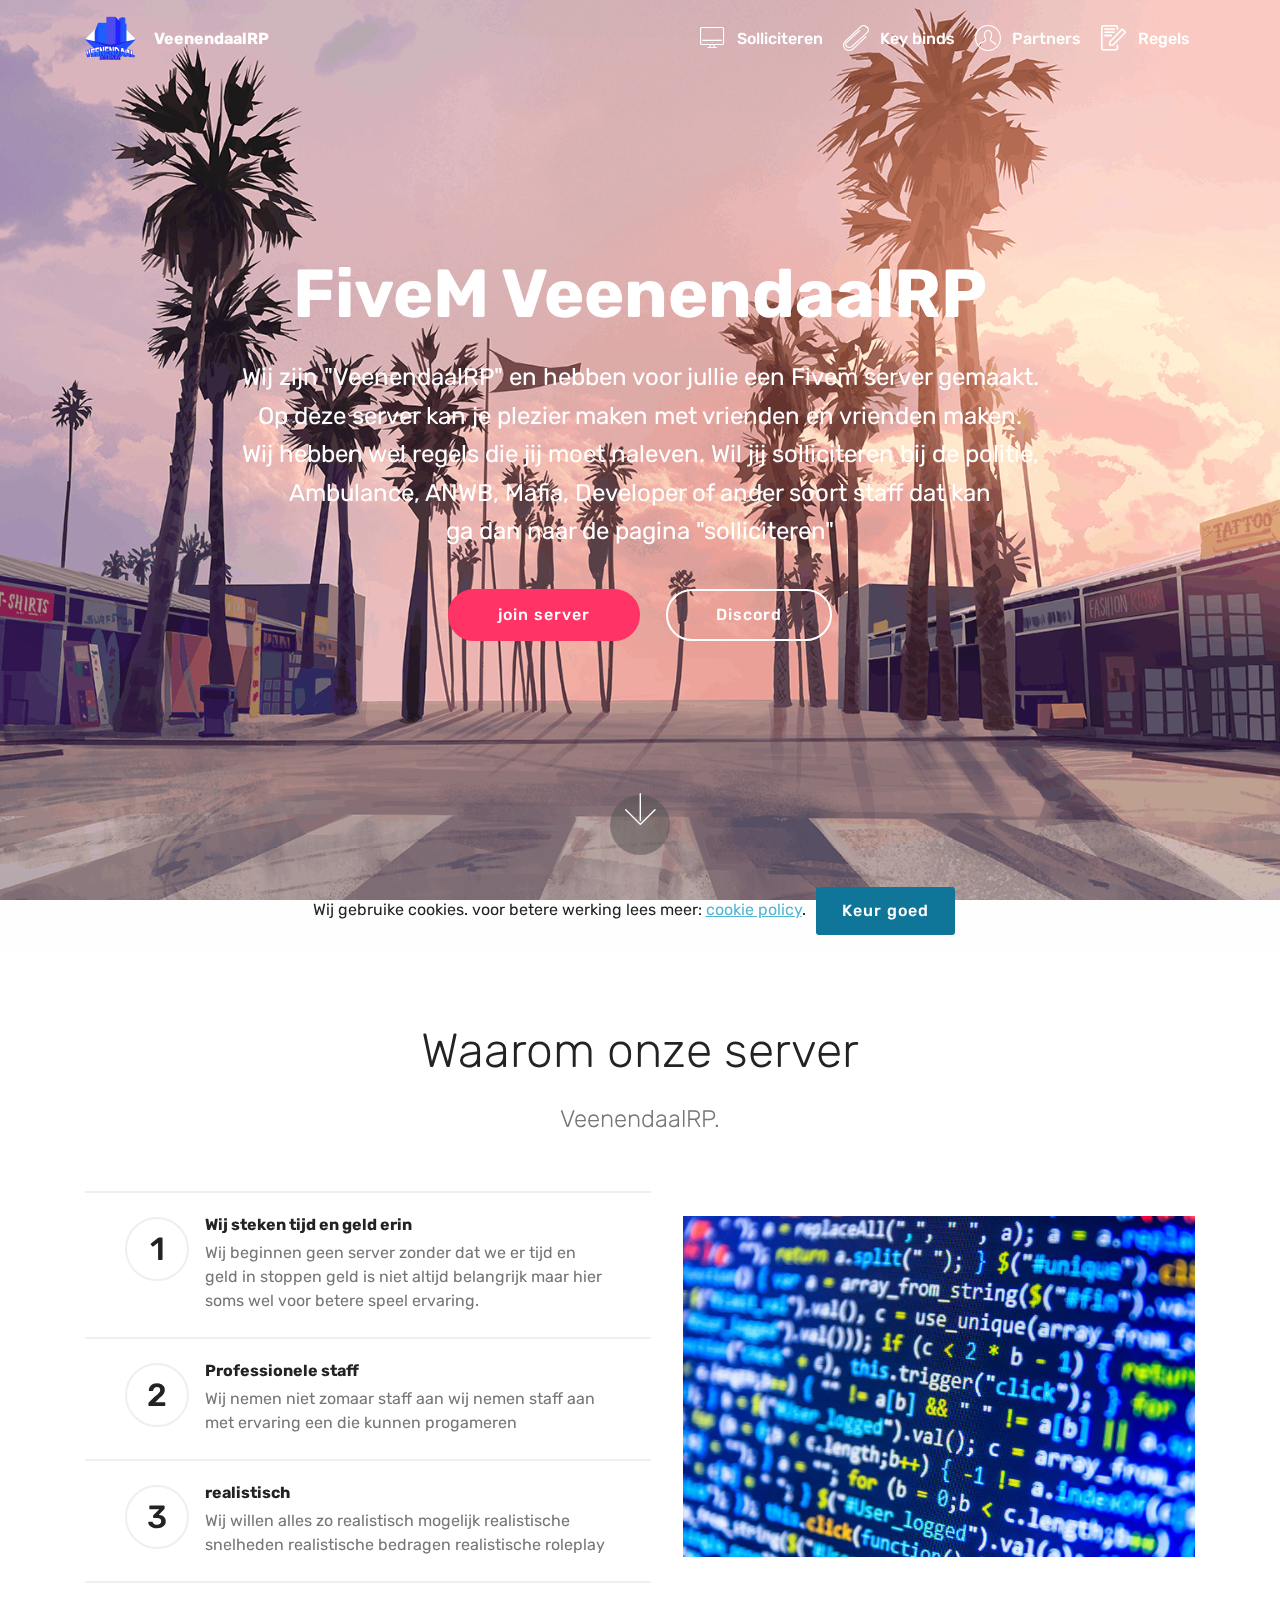
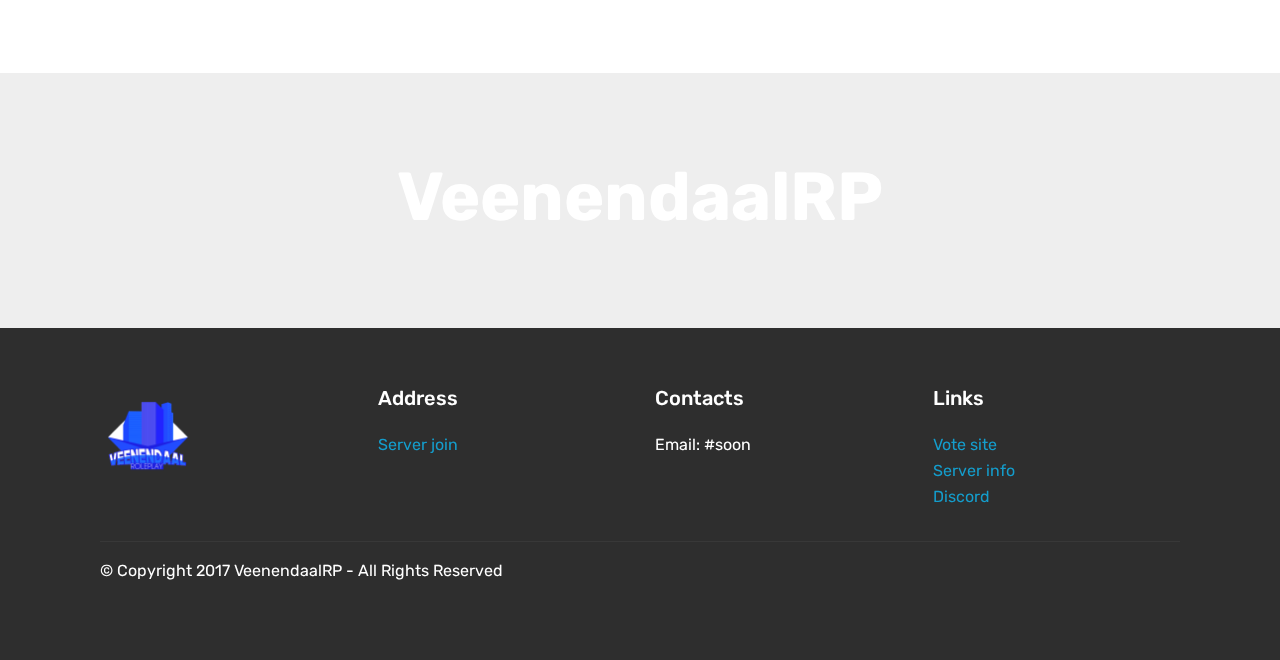
<file: index.html>
<!DOCTYPE html>
<html  >
<head>
  <!-- Site made with Mobirise Website Builder v4.12.1, https://mobirise.com -->
  <meta charset="UTF-8">
  <meta http-equiv="X-UA-Compatible" content="IE=edge">
  <meta name="generator" content="Mobirise v4.12.1, mobirise.com">
  <meta name="twitter:card" content="summary_large_image"/>
  <meta name="twitter:image:src" content="assets/images/index-meta.png">
  <meta property="og:image" content="assets/images/index-meta.png">
  <meta name="twitter:title" content="VeenendaalRP">
  <meta name="viewport" content="width=device-width, initial-scale=1, minimum-scale=1">
  <link rel="shortcut icon" href="assets/images/veenendaal-122x122.png" type="image/x-icon">
  <meta name="description" content="VeenendaalRP
">
  
  <title>VeenendaalRP</title>
  <link rel="stylesheet" href="assets/web/assets/mobirise-icons-bold/mobirise-icons-bold.css">
  <link rel="stylesheet" href="assets/web/assets/mobirise-icons/mobirise-icons.css">
  <link rel="stylesheet" href="assets/bootstrap/css/bootstrap.min.css">
  <link rel="stylesheet" href="assets/bootstrap/css/bootstrap-grid.min.css">
  <link rel="stylesheet" href="assets/bootstrap/css/bootstrap-reboot.min.css">
  <link rel="stylesheet" href="assets/facebook-plugin/style.css">
  <link rel="stylesheet" href="assets/tether/tether.min.css">
  <link rel="stylesheet" href="assets/socicon/css/styles.css">
  <link rel="stylesheet" href="assets/dropdown/css/style.css">
  <link rel="stylesheet" href="assets/theme/css/style.css">
  <link rel="preload" as="style" href="assets/mobirise/css/mbr-additional.css"><link rel="stylesheet" href="assets/mobirise/css/mbr-additional.css" type="text/css">
  
  
  
</head>
<body>
  <section class="menu cid-rQR6Fyxe4W" once="menu" id="menu1-7">

    

    <nav class="navbar navbar-expand beta-menu navbar-dropdown align-items-center navbar-fixed-top navbar-toggleable-sm bg-color transparent">
        <button class="navbar-toggler navbar-toggler-right" type="button" data-toggle="collapse" data-target="#navbarSupportedContent" aria-controls="navbarSupportedContent" aria-expanded="false" aria-label="Toggle navigation">
            <div class="hamburger">
                <span></span>
                <span></span>
                <span></span>
                <span></span>
            </div>
        </button>
        <div class="menu-logo">
            <div class="navbar-brand">
                <span class="navbar-logo">
                    
                         <img src="assets/images/veenendaal-122x122.png" alt="Mobirise" title="" style="height: 3.8rem;">
                    
                </span>
                <span class="navbar-caption-wrap"><a class="navbar-caption text-white display-4" href="index.html">VeenendaalRP</a></span>
            </div>
        </div>
        <div class="collapse navbar-collapse" id="navbarSupportedContent">
            <ul class="navbar-nav nav-dropdown nav-right" data-app-modern-menu="true"><li class="nav-item">
                    <a class="nav-link link text-white display-4" href="sollicitaties.html"><span class="mbri-desktop mbr-iconfont mbr-iconfont-btn"></span>Solliciteren</a>
                </li><li class="nav-item"><a class="nav-link link text-white display-4" href="keybinds.html"><span class="mbri-paperclip mbr-iconfont mbr-iconfont-btn"></span>Key binds</a></li><li class="nav-item"><a class="nav-link link text-white display-4" href="Partners.html"><span class="mbri-user mbr-iconfont mbr-iconfont-btn"></span>Partners</a></li><li class="nav-item"><a class="nav-link link text-white display-4" href="regels.html"><span class="mbrib-edit mbr-iconfont mbr-iconfont-btn"></span>Regels</a></li></ul>
            
        </div>
    </nav>
</section>

<section class="engine"><a href="https://mobirise.info/s">bootstrap themes</a></section><section class="cid-rQR4Uci51p mbr-fullscreen mbr-parallax-background" id="header2-4">

    

    <div class="mbr-overlay" style="opacity: 0; background-color: rgb(35, 35, 35);"></div>

    <div class="container align-center">
        <div class="row justify-content-md-center">
            <div class="mbr-white col-md-10">
                <h1 class="mbr-section-title mbr-bold pb-3 mbr-fonts-style display-1">FiveM VeenendaalRP</h1>
                
                <p class="mbr-text pb-3 mbr-fonts-style display-5">Wij zijn "VeenendaalRP" en hebben voor jullie een Fivem server gemaakt.<br>Op deze server kan je plezier maken met vrienden en vrienden maken.<br>Wij hebben wel regels die jij moet naleven. Wil jij solliciteren bij de politie,<br>Ambulance, ANWB, Mafia, Developer of ander soort staff dat kan<br>ga dan naar de pagina "solliciteren"</p>
                <div class="mbr-section-btn"><a class="btn btn-md btn-secondary display-4" href="fivem://connect/94.130.49.249:30819" target="_blank">join server</a>
                    <a class="btn btn-md btn-white-outline display-4" href="https://discord.io/veenendaal" target="_blank">Discord</a></div>
            </div>
        </div>
    </div>
    <div class="mbr-arrow hidden-sm-down" aria-hidden="true">
        <a href="#next">
            <i class="mbri-down mbr-iconfont"></i>
        </a>
    </div>
</section>

<section class="counters4 counters cid-rQR4Zgyyqp" id="counters4-5">

    

    

    <div class="container pt-4 mt-2">
        <h2 class="mbr-section-title pb-3 align-center mbr-fonts-style display-2">Waarom onze server</h2>
        <h3 class="mbr-section-subtitle pb-5 align-center mbr-fonts-style display-5">VeenendaalRP. 
        </h3>
        <div class="media-container-row">
            <div class="media-block m-auto" style="width: 49%;">
                <div class="mbr-figure">
                    <img src="assets/images/code-730x486.jpg" alt="" title="">
                </div>
            </div>
            <div class="cards-block">
                <div class="cards-container">
                    <div class="card px-3 align-left col-12">
                        <div class="panel-item p-4 d-flex align-items-start">
                            <div class="card-img pr-3">
                                <h3 class="img-text d-flex align-items-center justify-content-center">
                                    1
                                </h3>
                            </div>
                            <div class="card-text">
                                <h4 class="mbr-content-title mbr-bold mbr-fonts-style display-7">Wij steken tijd en geld erin</h4>
                                <p class="mbr-content-text mbr-fonts-style display-7">Wij beginnen geen server zonder dat we er tijd en geld in stoppen geld is niet altijd belangrijk maar hier soms wel voor betere speel ervaring.</p>
                            </div>
                        </div>
                    </div>
                    <div class="card px-3 align-left col-12">
                        <div class="panel-item p-4 d-flex align-items-start">
                            <div class="card-img pr-3">
                                <h3 class="img-text d-flex align-items-center justify-content-center">
                                    2
                                </h3>
                            </div>
                            <div class="card-text">
                                <h4 class="mbr-content-title mbr-bold mbr-fonts-style display-7">Professionele staff</h4>
                                <p class="mbr-content-text mbr-fonts-style display-7">
                                    Wij nemen niet zomaar staff aan wij nemen staff aan met ervaring een die kunnen progameren</p>
                            </div>
                        </div>
                    </div>
                    <div class="card px-3 align-left col-12">
                        <div class="panel-item p-4 d-flex align-items-start">
                            <div class="card-img pr-3">
                                <h3 class="img-text d-flex align-items-center justify-content-center">
                                    3
                                </h3>
                            </div>
                            <div class="card-text">
                                <h4 class="mbr-content-title mbr-bold mbr-fonts-style display-7">realistisch</h4>
                                <p class="mbr-content-text mbr-fonts-style display-7">Wij willen alles zo&nbsp;realistisch mogelijk&nbsp;realistische snelheden&nbsp;realistische bedragen&nbsp;realistische roleplay</p>
                            </div>
                        </div>
                    </div>
                    
                </div>
            </div>
        </div>
    </div>
</section>

<section class="header8 cid-rY1zIRRTJn mbr-parallax-background" id="header8-15">

    

    

    <div class="container align-center">
        <div class="row justify-content-md-center">
            <div class="mbr-white col-md-10">
                <h1 class="mbr-section-title align-center py-2 mbr-bold mbr-fonts-style display-1">VeenendaalRP</h1>
                
                
                
                
            </div>
        </div>
    </div>
    
</section>

<section class="cid-qTkAaeaxX5" id="footer1-2">

    

    

    <div class="container">
        <div class="media-container-row content text-white">
            <div class="col-12 col-md-3">
                <div class="media-wrap">
                    
                        <img src="assets/images/veenendaal-194x194.png" alt="Mobirise" title="">
                    
                </div>
            </div>
            <div class="col-12 col-md-3 mbr-fonts-style display-7">
                <h5 class="pb-3">
                    Address
                </h5>
                <p class="mbr-text"><a href="fivem://connect/94.130.49.249:30819" target="_blank">Server&nbsp;join</a></p>
            </div>
            <div class="col-12 col-md-3 mbr-fonts-style display-7">
                <h5 class="pb-3">
                    Contacts
                </h5>
                <p class="mbr-text">
                    Email: #soon&nbsp;<br><br><br></p>
            </div>
            <div class="col-12 col-md-3 mbr-fonts-style display-7">
                <h5 class="pb-3">
                    Links
                </h5>
                <p class="mbr-text"><a href="https://www.trackyserver.com/server/479376" target="_blank">Vote site&nbsp;</a><br><a href="fivem://connect/94.130.49.249:30819" target="_blank">Server info</a><br><a href="https://discord.io/veenendaal" target="_blank">Discord</a></p>
            </div>
        </div>
        <div class="footer-lower">
            <div class="media-container-row">
                <div class="col-sm-12">
                    <hr>
                </div>
            </div>
            <div class="media-container-row mbr-white">
                <div class="col-sm-6 copyright">
                    <p class="mbr-text mbr-fonts-style display-7">
                        © Copyright 2017 VeenendaalRP - All Rights Reserved
                    </p>
                </div>
                <div class="col-md-6">
                    
                </div>
            </div>
        </div>
    </div>
</section>


  <script src="assets/web/assets/jquery/jquery.min.js"></script>
  <script src="assets/popper/popper.min.js"></script>
  <script src="assets/bootstrap/js/bootstrap.min.js"></script>
  <script src="https://connect.facebook.net/en_US/sdk.js#xfbml=1&version=v2.5"></script>
  <script src="https://apis.google.com/js/plusone.js"></script>
  <script src="assets/facebook-plugin/facebook-script.js"></script>
  <script src="assets/smoothscroll/smooth-scroll.js"></script>
  <script src="assets/tether/tether.min.js"></script>
  <script src="assets/web/assets/cookies-alert-plugin/cookies-alert-core.js"></script>
  <script src="assets/web/assets/cookies-alert-plugin/cookies-alert-script.js"></script>
  <script src="assets/touchswipe/jquery.touch-swipe.min.js"></script>
  <script src="assets/parallax/jarallax.min.js"></script>
  <script src="assets/viewportchecker/jquery.viewportchecker.js"></script>
  <script src="assets/playervimeo/vimeo_player.js"></script>
  <script src="assets/dropdown/js/nav-dropdown.js"></script>
  <script src="assets/dropdown/js/navbar-dropdown.js"></script>
  <script src="assets/theme/js/script.js"></script>
  
  
<input name="cookieData" type="hidden" data-cookie-customDialogSelector='null' data-cookie-colorText='#232323' data-cookie-colorBg='rgba(193, 193, 193, 0.01)' data-cookie-textButton='Keur goed' data-cookie-colorButton='#0f7699' data-cookie-colorLink='#55b4d4' data-cookie-underlineLink='true' data-cookie-text="Wij gebruike cookies. voor betere werking lees meer: <a href='lekkere cookies.html'>cookie policy</a>.">
  </body>
</html>
</file>
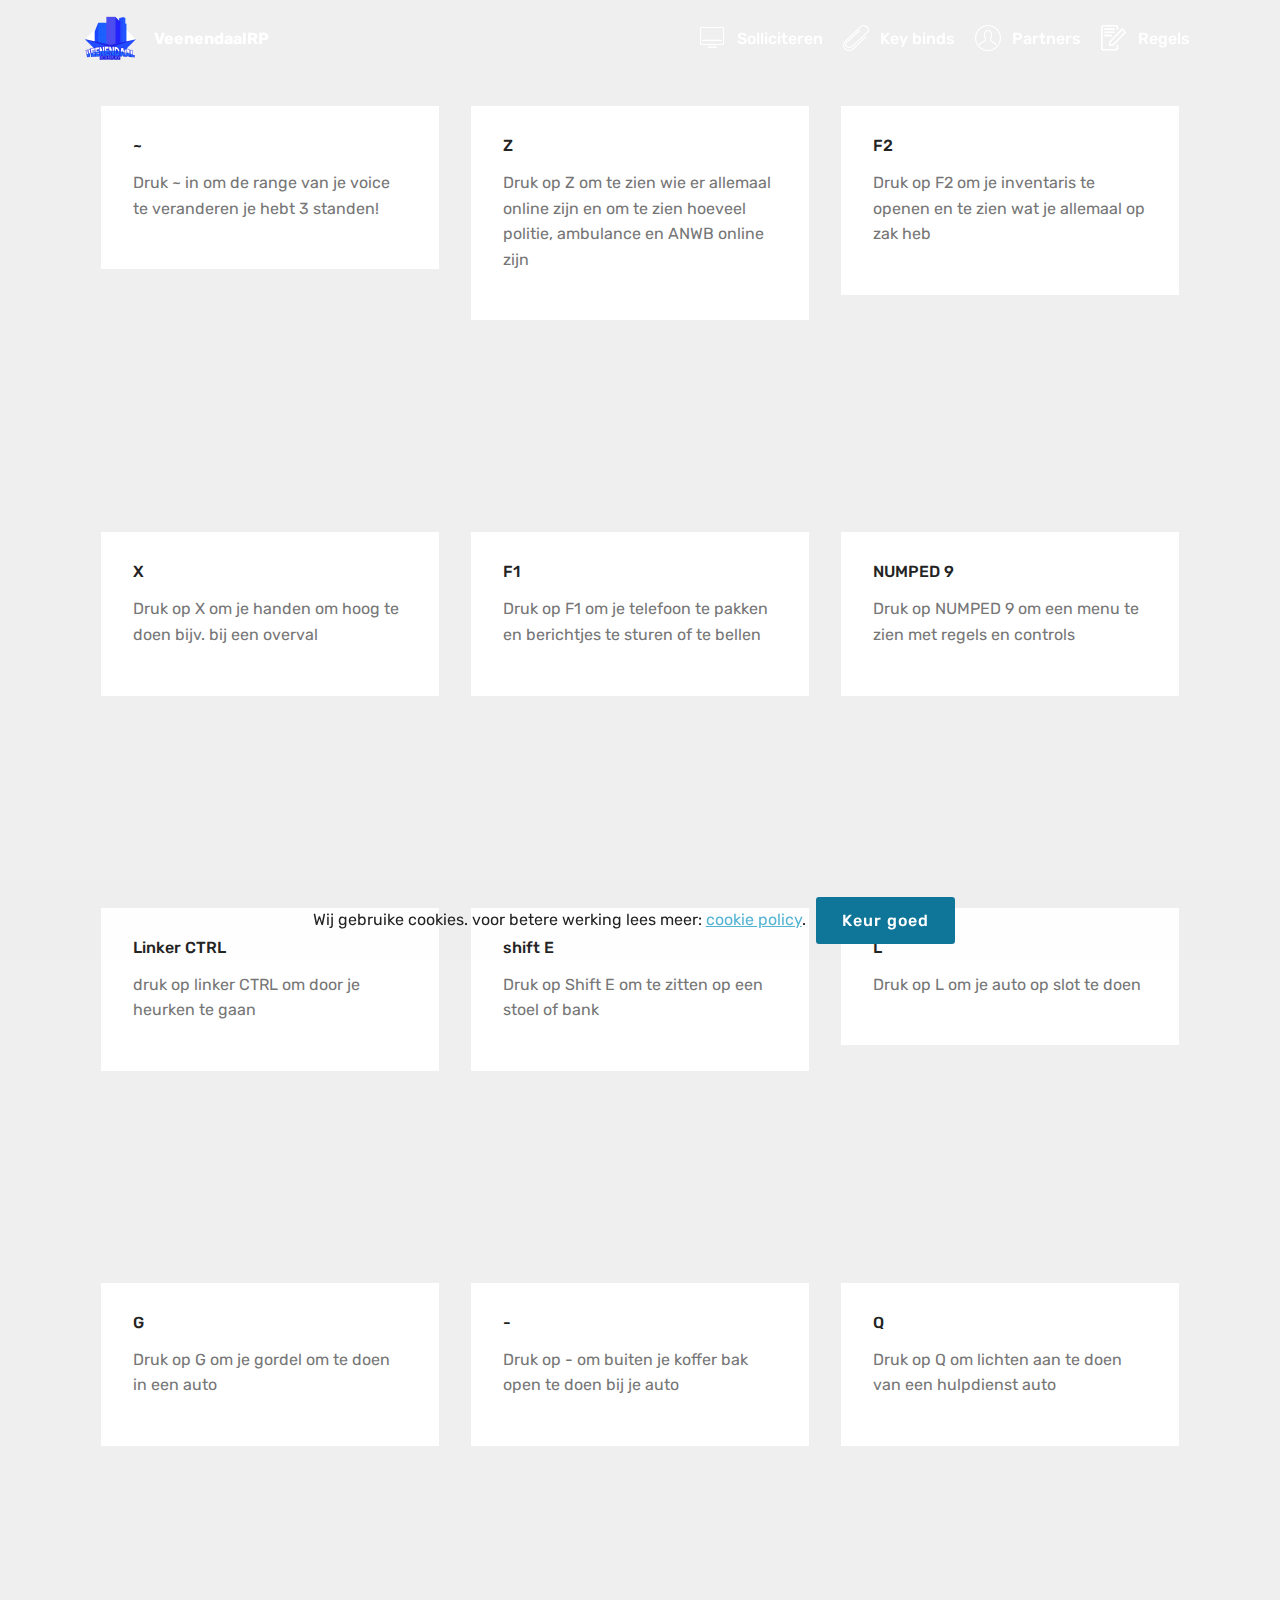
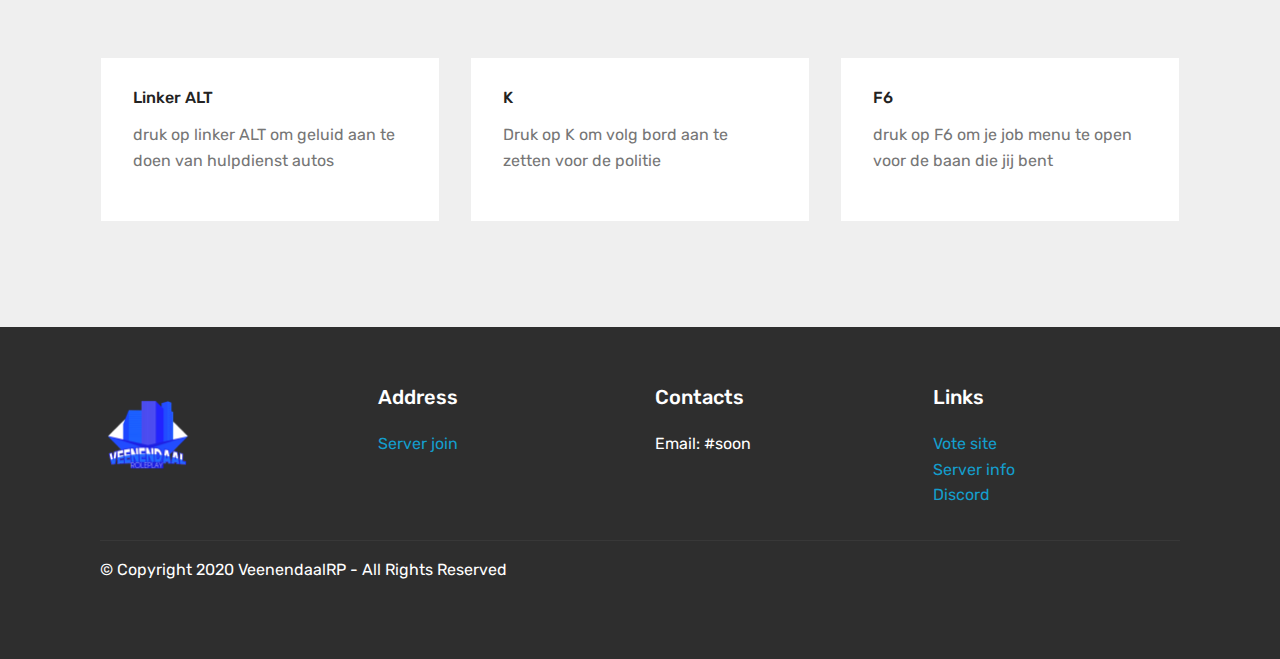
<file: keybinds.html>
<!DOCTYPE html>
<html  >
<head>
  <!-- Site made with Mobirise Website Builder v4.12.1, https://mobirise.com -->
  <meta charset="UTF-8">
  <meta http-equiv="X-UA-Compatible" content="IE=edge">
  <meta name="generator" content="Mobirise v4.12.1, mobirise.com">
  <meta name="twitter:card" content="summary_large_image"/>
  <meta name="twitter:image:src" content="assets/images/keybinds-meta.png">
  <meta property="og:image" content="assets/images/keybinds-meta.png">
  <meta name="twitter:title" content="key binds">
  <meta name="viewport" content="width=device-width, initial-scale=1, minimum-scale=1">
  <link rel="shortcut icon" href="assets/images/veenendaal-122x122.png" type="image/x-icon">
  <meta name="description" content="key binds">
  
  <title>key binds</title>
  <link rel="stylesheet" href="assets/web/assets/mobirise-icons-bold/mobirise-icons-bold.css">
  <link rel="stylesheet" href="assets/web/assets/mobirise-icons/mobirise-icons.css">
  <link rel="stylesheet" href="assets/bootstrap/css/bootstrap.min.css">
  <link rel="stylesheet" href="assets/bootstrap/css/bootstrap-grid.min.css">
  <link rel="stylesheet" href="assets/bootstrap/css/bootstrap-reboot.min.css">
  <link rel="stylesheet" href="assets/facebook-plugin/style.css">
  <link rel="stylesheet" href="assets/tether/tether.min.css">
  <link rel="stylesheet" href="assets/dropdown/css/style.css">
  <link rel="stylesheet" href="assets/socicon/css/styles.css">
  <link rel="stylesheet" href="assets/theme/css/style.css">
  <link rel="preload" as="style" href="assets/mobirise/css/mbr-additional.css"><link rel="stylesheet" href="assets/mobirise/css/mbr-additional.css" type="text/css">
  
  
  
</head>
<body>
  <section class="menu cid-rQR6Fyxe4W" once="menu" id="menu1-17">

    

    <nav class="navbar navbar-expand beta-menu navbar-dropdown align-items-center navbar-fixed-top navbar-toggleable-sm bg-color transparent">
        <button class="navbar-toggler navbar-toggler-right" type="button" data-toggle="collapse" data-target="#navbarSupportedContent" aria-controls="navbarSupportedContent" aria-expanded="false" aria-label="Toggle navigation">
            <div class="hamburger">
                <span></span>
                <span></span>
                <span></span>
                <span></span>
            </div>
        </button>
        <div class="menu-logo">
            <div class="navbar-brand">
                <span class="navbar-logo">
                    
                         <img src="assets/images/veenendaal-122x122.png" alt="Mobirise" title="" style="height: 3.8rem;">
                    
                </span>
                <span class="navbar-caption-wrap"><a class="navbar-caption text-white display-4" href="index.html">VeenendaalRP</a></span>
            </div>
        </div>
        <div class="collapse navbar-collapse" id="navbarSupportedContent">
            <ul class="navbar-nav nav-dropdown nav-right" data-app-modern-menu="true"><li class="nav-item">
                    <a class="nav-link link text-white display-4" href="sollicitaties.html"><span class="mbri-desktop mbr-iconfont mbr-iconfont-btn"></span>Solliciteren</a>
                </li><li class="nav-item"><a class="nav-link link text-white display-4" href="keybinds.html"><span class="mbri-paperclip mbr-iconfont mbr-iconfont-btn"></span>Key binds</a></li><li class="nav-item"><a class="nav-link link text-white display-4" href="Partners.html"><span class="mbri-user mbr-iconfont mbr-iconfont-btn"></span>Partners</a></li><li class="nav-item"><a class="nav-link link text-white display-4" href="regels.html"><span class="mbrib-edit mbr-iconfont mbr-iconfont-btn"></span>Regels</a></li></ul>
            
        </div>
    </nav>
</section>

<section class="engine"><a href="https://mobirise.info/w">html5 templates</a></section><section class="features4 cid-rY1ChupVAV" id="features4-19">
    
         

    
    <div class="container">
        <div class="media-container-row">
            <div class="card p-3 col-12 col-md-6 col-lg-4">
                <div class="card-wrapper media-container-row media-container-row">
                    <div class="card-box">
                        <h4 class="card-title pb-3 mbr-fonts-style display-7">~</h4>
                        <p class="mbr-text mbr-fonts-style display-7">Druk ~ in om de range van je voice te veranderen je hebt 3 standen!</p>
                    </div>
                </div>
            </div>

            <div class="card p-3 col-12 col-md-6 col-12 col-md-6 col-lg-4">
                <div class="card-wrapper media-container-row">
                    <div class="card-box">
                        <h4 class="card-title pb-3 mbr-fonts-style display-7">Z</h4>
                        <p class="mbr-text mbr-fonts-style display-7">Druk op Z om te zien wie er allemaal online zijn en om te zien hoeveel politie, ambulance en ANWB online zijn</p>
                    </div>
                </div>
            </div>

            <div class="card p-3 col-12 col-md-6 col-lg-4">
                <div class="card-wrapper media-container-row">
                    <div class="card-box">
                        <h4 class="card-title pb-3 mbr-fonts-style display-7">F2</h4>
                        <p class="mbr-text mbr-fonts-style display-7">
                            Druk op F2 om je inventaris te openen en te zien wat je allemaal op zak heb</p>
                    </div>
                </div>
            </div>

            
        </div>
    </div>
</section>

<section class="features4 cid-rY1ChWj3FZ" id="features4-1a">
    
         

    
    <div class="container">
        <div class="media-container-row">
            <div class="card p-3 col-12 col-md-6 col-lg-4">
                <div class="card-wrapper media-container-row media-container-row">
                    <div class="card-box">
                        <h4 class="card-title pb-3 mbr-fonts-style display-7">
                            X
                        </h4>
                        <p class="mbr-text mbr-fonts-style display-7">
                            Druk op X om je handen om hoog te doen bijv. bij een overval</p>
                    </div>
                </div>
            </div>

            <div class="card p-3 col-12 col-md-6 col-12 col-md-6 col-lg-4">
                <div class="card-wrapper media-container-row">
                    <div class="card-box">
                        <h4 class="card-title pb-3 mbr-fonts-style display-7">
                            F1</h4>
                        <p class="mbr-text mbr-fonts-style display-7">Druk op F1 om je telefoon te pakken en berichtjes te sturen of te bellen</p>
                    </div>
                </div>
            </div>

            <div class="card p-3 col-12 col-md-6 col-lg-4">
                <div class="card-wrapper media-container-row">
                    <div class="card-box">
                        <h4 class="card-title pb-3 mbr-fonts-style display-7">
                            NUMPED 9</h4>
                        <p class="mbr-text mbr-fonts-style display-7">
                            Druk op NUMPED 9 om een menu te zien met regels en controls</p>
                    </div>
                </div>
            </div>

            
        </div>
    </div>
</section>

<section class="features4 cid-rY1DEHAb5B" id="features4-1c">
    
         

    
    <div class="container">
        <div class="media-container-row">
            <div class="card p-3 col-12 col-md-6 col-lg-4">
                <div class="card-wrapper media-container-row media-container-row">
                    <div class="card-box">
                        <h4 class="card-title pb-3 mbr-fonts-style display-7">Linker CTRL</h4>
                        <p class="mbr-text mbr-fonts-style display-7">druk op linker CTRL om door je heurken te gaan</p>
                    </div>
                </div>
            </div>

            <div class="card p-3 col-12 col-md-6 col-12 col-md-6 col-lg-4">
                <div class="card-wrapper media-container-row">
                    <div class="card-box">
                        <h4 class="card-title pb-3 mbr-fonts-style display-7">shift E</h4>
                        <p class="mbr-text mbr-fonts-style display-7">
                            Druk op Shift E om te zitten op een stoel of bank</p>
                    </div>
                </div>
            </div>

            <div class="card p-3 col-12 col-md-6 col-lg-4">
                <div class="card-wrapper media-container-row">
                    <div class="card-box">
                        <h4 class="card-title pb-3 mbr-fonts-style display-7">
                            L
                        </h4>
                        <p class="mbr-text mbr-fonts-style display-7">
                            Druk op L om je auto op slot te doen</p>
                    </div>
                </div>
            </div>

            
        </div>
    </div>
</section>

<section class="features4 cid-rY1E2Mn7br" id="features4-1d">
    
         

    
    <div class="container">
        <div class="media-container-row">
            <div class="card p-3 col-12 col-md-6 col-lg-4">
                <div class="card-wrapper media-container-row media-container-row">
                    <div class="card-box">
                        <h4 class="card-title pb-3 mbr-fonts-style display-7">G</h4>
                        <p class="mbr-text mbr-fonts-style display-7">Druk op G om je gordel om te doen in een auto</p>
                    </div>
                </div>
            </div>

            <div class="card p-3 col-12 col-md-6 col-12 col-md-6 col-lg-4">
                <div class="card-wrapper media-container-row">
                    <div class="card-box">
                        <h4 class="card-title pb-3 mbr-fonts-style display-7">
                            -
                        </h4>
                        <p class="mbr-text mbr-fonts-style display-7">
                            Druk op - om buiten je koffer bak open te doen bij je auto</p>
                    </div>
                </div>
            </div>

            <div class="card p-3 col-12 col-md-6 col-lg-4">
                <div class="card-wrapper media-container-row">
                    <div class="card-box">
                        <h4 class="card-title pb-3 mbr-fonts-style display-7">Q</h4>
                        <p class="mbr-text mbr-fonts-style display-7">
                            Druk op Q om lichten aan te doen van een hulpdienst auto</p>
                    </div>
                </div>
            </div>

            
        </div>
    </div>
</section>

<section class="features4 cid-rY1EGk3QZQ" id="features4-1e">
    
         

    
    <div class="container">
        <div class="media-container-row">
            <div class="card p-3 col-12 col-md-6 col-lg-4">
                <div class="card-wrapper media-container-row media-container-row">
                    <div class="card-box">
                        <h4 class="card-title pb-3 mbr-fonts-style display-7">Linker ALT</h4>
                        <p class="mbr-text mbr-fonts-style display-7">
                            druk op linker ALT om geluid aan te doen van hulpdienst autos</p>
                    </div>
                </div>
            </div>

            <div class="card p-3 col-12 col-md-6 col-12 col-md-6 col-lg-4">
                <div class="card-wrapper media-container-row">
                    <div class="card-box">
                        <h4 class="card-title pb-3 mbr-fonts-style display-7">
                            K
                        </h4>
                        <p class="mbr-text mbr-fonts-style display-7">
                            Druk op K om volg bord aan te zetten voor de politie</p>
                    </div>
                </div>
            </div>

            <div class="card p-3 col-12 col-md-6 col-lg-4">
                <div class="card-wrapper media-container-row">
                    <div class="card-box">
                        <h4 class="card-title pb-3 mbr-fonts-style display-7">
                            F6</h4>
                        <p class="mbr-text mbr-fonts-style display-7">
                            druk op F6 om je job menu te open voor de baan die jij bent</p>
                    </div>
                </div>
            </div>

            
        </div>
    </div>
</section>

<section class="cid-rY1CkhcDg4" id="footer1-1b">

    

    

    <div class="container">
        <div class="media-container-row content text-white">
            <div class="col-12 col-md-3">
                <div class="media-wrap">
                    
                        <img src="assets/images/veenendaal-194x194.png" alt="Mobirise" title="">
                    
                </div>
            </div>
            <div class="col-12 col-md-3 mbr-fonts-style display-7">
                <h5 class="pb-3">
                    Address
                </h5>
                <p class="mbr-text"><a href="fivem://connect/94.130.49.249:30819" target="_blank">Server&nbsp;join</a></p>
            </div>
            <div class="col-12 col-md-3 mbr-fonts-style display-7">
                <h5 class="pb-3">
                    Contacts
                </h5>
                <p class="mbr-text">
                    Email: #soon&nbsp;<br><br><br></p>
            </div>
            <div class="col-12 col-md-3 mbr-fonts-style display-7">
                <h5 class="pb-3">
                    Links
                </h5>
                <p class="mbr-text"><a href="https://www.trackyserver.com/server/479376" target="_blank">Vote site&nbsp;</a><br><a href="fivem://connect/94.130.49.249:30819" target="_blank">Server info</a><br><a href="https://discord.io/veenendaal" target="_blank">Discord</a></p>
            </div>
        </div>
        <div class="footer-lower">
            <div class="media-container-row">
                <div class="col-sm-12">
                    <hr>
                </div>
            </div>
            <div class="media-container-row mbr-white">
                <div class="col-sm-6 copyright">
                    <p class="mbr-text mbr-fonts-style display-7">
                        © Copyright 2020 VeenendaalRP - All Rights Reserved
                    </p>
                </div>
                <div class="col-md-6">
                    
                </div>
            </div>
        </div>
    </div>
</section>


  <script src="assets/web/assets/jquery/jquery.min.js"></script>
  <script src="assets/popper/popper.min.js"></script>
  <script src="assets/bootstrap/js/bootstrap.min.js"></script>
  <script src="https://connect.facebook.net/en_US/sdk.js#xfbml=1&version=v2.5"></script>
  <script src="https://apis.google.com/js/plusone.js"></script>
  <script src="assets/facebook-plugin/facebook-script.js"></script>
  <script src="assets/web/assets/cookies-alert-plugin/cookies-alert-core.js"></script>
  <script src="assets/web/assets/cookies-alert-plugin/cookies-alert-script.js"></script>
  <script src="assets/tether/tether.min.js"></script>
  <script src="assets/dropdown/js/nav-dropdown.js"></script>
  <script src="assets/dropdown/js/navbar-dropdown.js"></script>
  <script src="assets/touchswipe/jquery.touch-swipe.min.js"></script>
  <script src="assets/smoothscroll/smooth-scroll.js"></script>
  <script src="assets/theme/js/script.js"></script>
  
  
<input name="cookieData" type="hidden" data-cookie-customDialogSelector='null' data-cookie-colorText='#232323' data-cookie-colorBg='rgba(193, 193, 193, 0.01)' data-cookie-textButton='Keur goed' data-cookie-colorButton='#0f7699' data-cookie-colorLink='#55b4d4' data-cookie-underlineLink='true' data-cookie-text="Wij gebruike cookies. voor betere werking lees meer: <a href='lekkere cookies.html'>cookie policy</a>.">
  </body>
</html>
</file>
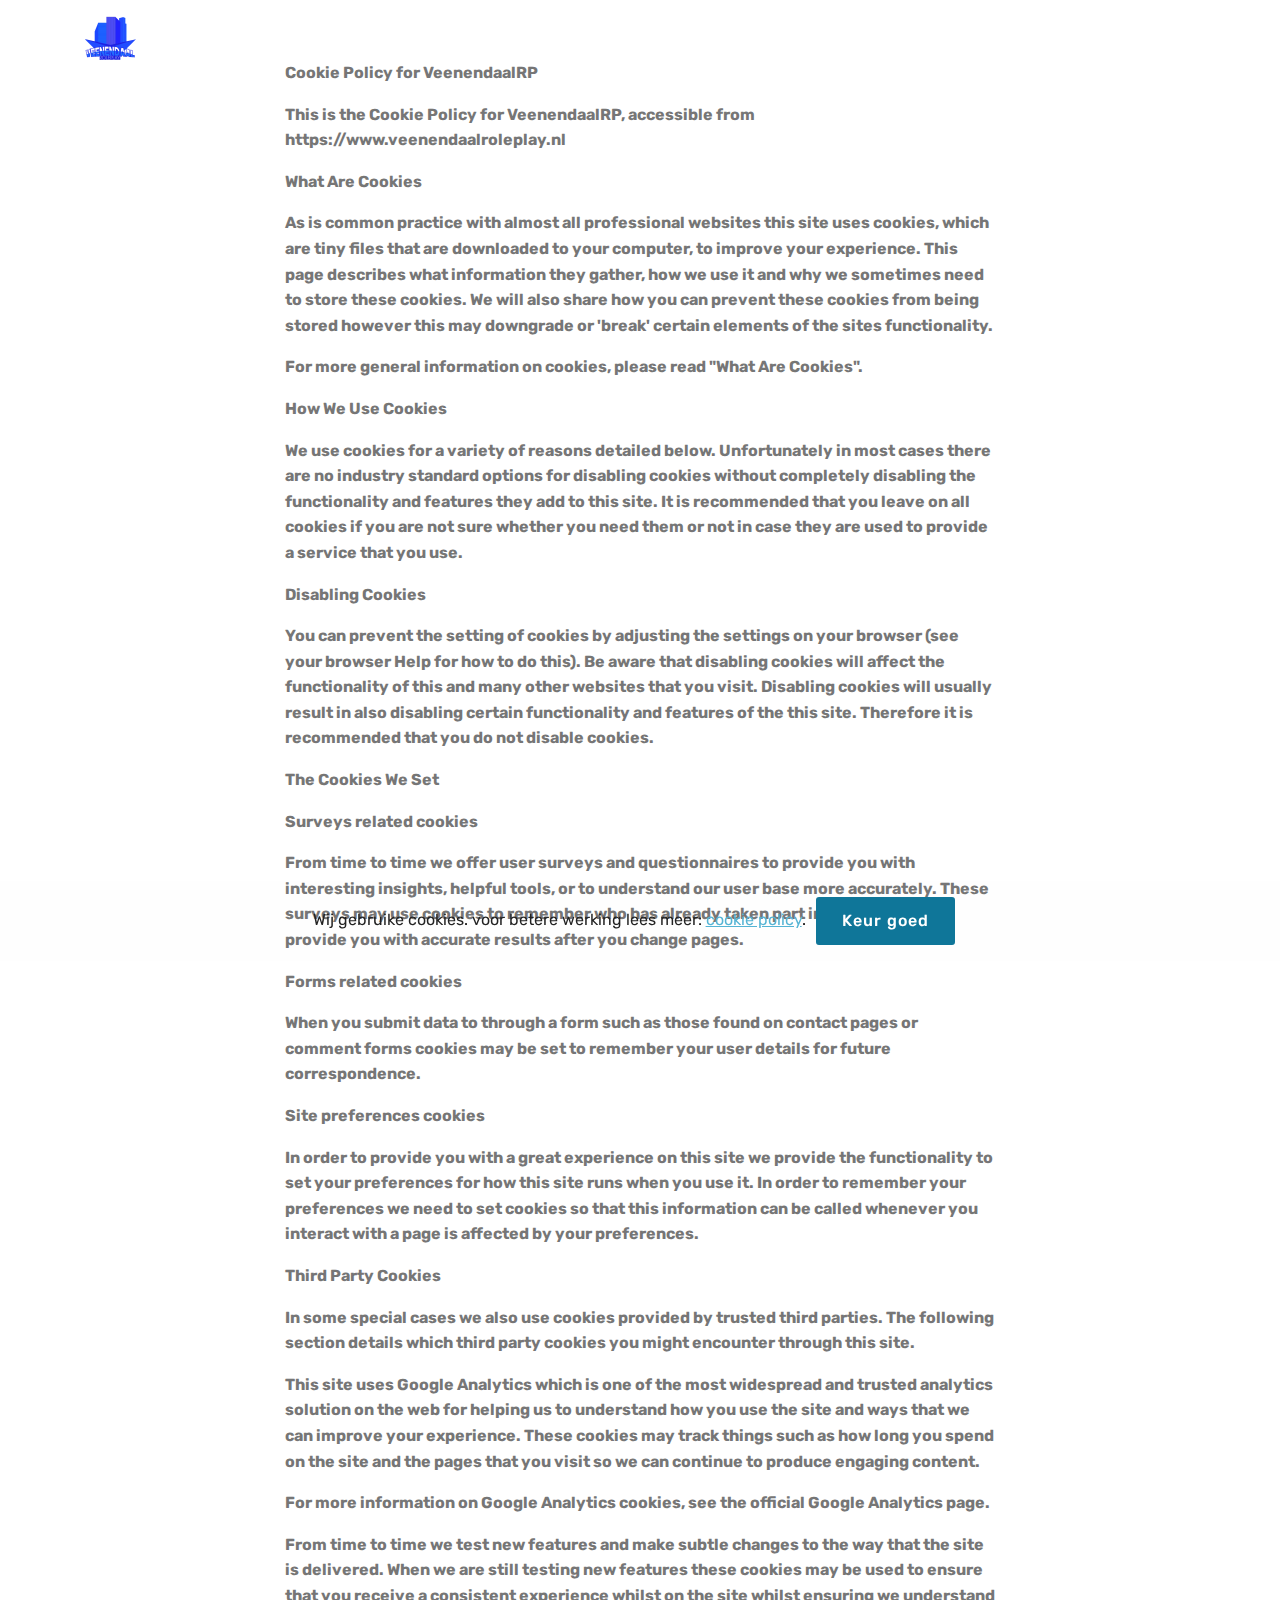
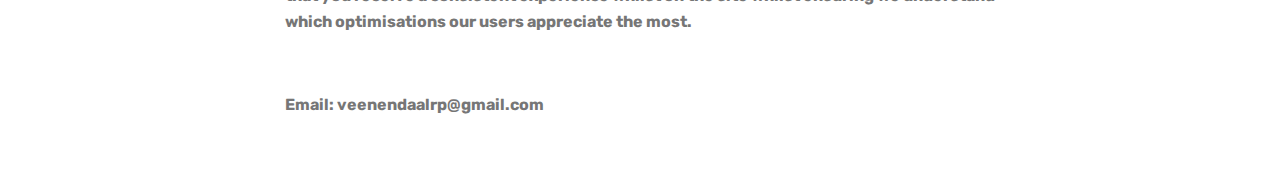
<file: lekkere cookies.html>
<!DOCTYPE html>
<html  >
<head>
  <!-- Site made with Mobirise Website Builder v4.12.1, https://mobirise.com -->
  <meta charset="UTF-8">
  <meta http-equiv="X-UA-Compatible" content="IE=edge">
  <meta name="generator" content="Mobirise v4.12.1, mobirise.com">
  <meta name="twitter:card" content="summary_large_image"/>
  <meta name="twitter:image:src" content="assets/images/lekkere cookies-meta.png">
  <meta property="og:image" content="assets/images/lekkere cookies-meta.png">
  <meta name="twitter:title" content="privacy">
  <meta name="viewport" content="width=device-width, initial-scale=1, minimum-scale=1">
  <link rel="shortcut icon" href="assets/images/veenendaal-122x122.png" type="image/x-icon">
  <meta name="description" content="cookie">
  
  <title>privacy</title>
  <link rel="stylesheet" href="assets/web/assets/mobirise-icons-bold/mobirise-icons-bold.css">
  <link rel="stylesheet" href="assets/web/assets/mobirise-icons/mobirise-icons.css">
  <link rel="stylesheet" href="assets/facebook-plugin/style.css">
  <link rel="stylesheet" href="assets/bootstrap/css/bootstrap.min.css">
  <link rel="stylesheet" href="assets/bootstrap/css/bootstrap-grid.min.css">
  <link rel="stylesheet" href="assets/bootstrap/css/bootstrap-reboot.min.css">
  <link rel="stylesheet" href="assets/tether/tether.min.css">
  <link rel="stylesheet" href="assets/dropdown/css/style.css">
  <link rel="stylesheet" href="assets/theme/css/style.css">
  <link rel="preload" as="style" href="assets/mobirise/css/mbr-additional.css"><link rel="stylesheet" href="assets/mobirise/css/mbr-additional.css" type="text/css">
  
  
  
</head>
<body>
  <section class="menu cid-rQR6Fyxe4W" once="menu" id="menu1-j">

    

    <nav class="navbar navbar-expand beta-menu navbar-dropdown align-items-center navbar-fixed-top navbar-toggleable-sm bg-color transparent">
        <button class="navbar-toggler navbar-toggler-right" type="button" data-toggle="collapse" data-target="#navbarSupportedContent" aria-controls="navbarSupportedContent" aria-expanded="false" aria-label="Toggle navigation">
            <div class="hamburger">
                <span></span>
                <span></span>
                <span></span>
                <span></span>
            </div>
        </button>
        <div class="menu-logo">
            <div class="navbar-brand">
                <span class="navbar-logo">
                    
                         <img src="assets/images/veenendaal-122x122.png" alt="Mobirise" title="" style="height: 3.8rem;">
                    
                </span>
                <span class="navbar-caption-wrap"><a class="navbar-caption text-white display-4" href="index.html">VeenendaalRP</a></span>
            </div>
        </div>
        <div class="collapse navbar-collapse" id="navbarSupportedContent">
            <ul class="navbar-nav nav-dropdown nav-right" data-app-modern-menu="true"><li class="nav-item">
                    <a class="nav-link link text-white display-4" href="sollicitaties.html"><span class="mbri-desktop mbr-iconfont mbr-iconfont-btn"></span>Solliciteren</a>
                </li><li class="nav-item"><a class="nav-link link text-white display-4" href="keybinds.html"><span class="mbri-paperclip mbr-iconfont mbr-iconfont-btn"></span>Key binds</a></li><li class="nav-item"><a class="nav-link link text-white display-4" href="Partners.html"><span class="mbri-user mbr-iconfont mbr-iconfont-btn"></span>Partners</a></li><li class="nav-item"><a class="nav-link link text-white display-4" href="regels.html"><span class="mbrib-edit mbr-iconfont mbr-iconfont-btn"></span>Regels</a></li></ul>
            
        </div>
    </nav>
</section>

<section class="engine"><a href="https://mobirise.info/l">free web templates</a></section><section class="mbr-section article content1 cid-rR3j6xc4BK" id="content1-l">
    
     

    <div class="container">
        <div class="media-container-row">
            <div class="mbr-text col-12 mbr-fonts-style display-7 col-md-8"><p><strong>Cookie Policy for VeenendaalRP
</strong></p><p><strong>This is the Cookie Policy for VeenendaalRP, accessible from https://www.veenendaalroleplay.nl
</strong></p><p><strong>
</strong></p><p><strong>What Are Cookies
</strong></p><p><strong>
</strong></p><p><strong>As is common practice with almost all professional websites this site uses cookies, which are tiny files that are downloaded to your computer, to improve your experience. This page describes what information they gather, how we use it and why we sometimes need to store these cookies. We will also share how you can prevent these cookies from being stored however this may downgrade or 'break' certain elements of the sites functionality.
</strong></p><p><strong>
</strong></p><p><strong>For more general information on cookies, please read "What Are Cookies".
</strong></p><p><strong>
</strong></p><p><strong>How We Use Cookies
</strong></p><p><strong>
</strong></p><p><strong>We use cookies for a variety of reasons detailed below. Unfortunately in most cases there are no industry standard options for disabling cookies without completely disabling the functionality and features they add to this site. It is recommended that you leave on all cookies if you are not sure whether you need them or not in case they are used to provide a service that you use.
</strong></p><p><strong>
</strong></p><p><strong>Disabling Cookies
</strong></p><p><strong>
</strong></p><p><strong>You can prevent the setting of cookies by adjusting the settings on your browser (see your browser Help for how to do this). Be aware that disabling cookies will affect the functionality of this and many other websites that you visit. Disabling cookies will usually result in also disabling certain functionality and features of the this site. Therefore it is recommended that you do not disable cookies.
</strong></p><p><strong>
</strong></p><p><strong>The Cookies We Set
</strong></p><p><strong>
</strong></p><p><strong>Surveys related cookies
</strong></p><p><strong>
</strong></p><p><strong>From time to time we offer user surveys and questionnaires to provide you with interesting insights, helpful tools, or to understand our user base more accurately. These surveys may use cookies to remember who has already taken part in a survey or to provide you with accurate results after you change pages.
</strong></p><p><strong>
</strong></p><p><strong>Forms related cookies
</strong></p><p><strong>
</strong></p><p><strong>When you submit data to through a form such as those found on contact pages or comment forms cookies may be set to remember your user details for future correspondence.
</strong></p><p><strong>
</strong></p><p><strong>Site preferences cookies
</strong></p><p><strong>
</strong></p><p><strong>In order to provide you with a great experience on this site we provide the functionality to set your preferences for how this site runs when you use it. In order to remember your preferences we need to set cookies so that this information can be called whenever you interact with a page is affected by your preferences.
</strong></p><p><strong>
</strong></p><p><strong>Third Party Cookies
</strong></p><p><strong>
</strong></p><p><strong>In some special cases we also use cookies provided by trusted third parties. The following section details which third party cookies you might encounter through this site.
</strong></p><p><strong>
</strong></p><p><strong>This site uses Google Analytics which is one of the most widespread and trusted analytics solution on the web for helping us to understand how you use the site and ways that we can improve your experience. These cookies may track things such as how long you spend on the site and the pages that you visit so we can continue to produce engaging content.
</strong></p><p><strong>
</strong></p><p><strong>For more information on Google Analytics cookies, see the official Google Analytics page.
</strong></p><p><strong>
</strong></p><p><strong>From time to time we test new features and make subtle changes to the way that the site is delivered. When we are still testing new features these cookies may be used to ensure that you receive a consistent experience whilst on the site whilst ensuring we understand which optimisations our users appreciate the most.
</strong></p><p><strong>
</strong></p><p><br></p><p><strong>
</strong></p><p><strong>Email: veenendaalrp@gmail.com</strong></p></div>
        </div>
    </div>
</section>


  <script src="assets/web/assets/jquery/jquery.min.js"></script>
  <script src="assets/popper/popper.min.js"></script>
  <script src="https://connect.facebook.net/en_US/sdk.js#xfbml=1&version=v2.5"></script>
  <script src="https://apis.google.com/js/plusone.js"></script>
  <script src="assets/facebook-plugin/facebook-script.js"></script>
  <script src="assets/bootstrap/js/bootstrap.min.js"></script>
  <script src="assets/tether/tether.min.js"></script>
  <script src="assets/web/assets/cookies-alert-plugin/cookies-alert-core.js"></script>
  <script src="assets/web/assets/cookies-alert-plugin/cookies-alert-script.js"></script>
  <script src="assets/dropdown/js/nav-dropdown.js"></script>
  <script src="assets/dropdown/js/navbar-dropdown.js"></script>
  <script src="assets/touchswipe/jquery.touch-swipe.min.js"></script>
  <script src="assets/smoothscroll/smooth-scroll.js"></script>
  <script src="assets/theme/js/script.js"></script>
  
  
<input name="cookieData" type="hidden" data-cookie-customDialogSelector='null' data-cookie-colorText='#232323' data-cookie-colorBg='rgba(193, 193, 193, 0.01)' data-cookie-textButton='Keur goed' data-cookie-colorButton='#0f7699' data-cookie-colorLink='#55b4d4' data-cookie-underlineLink='true' data-cookie-text="Wij gebruike cookies. voor betere werking lees meer: <a href='lekkere cookies.html'>cookie policy</a>.">
  </body>
</html>
</file>
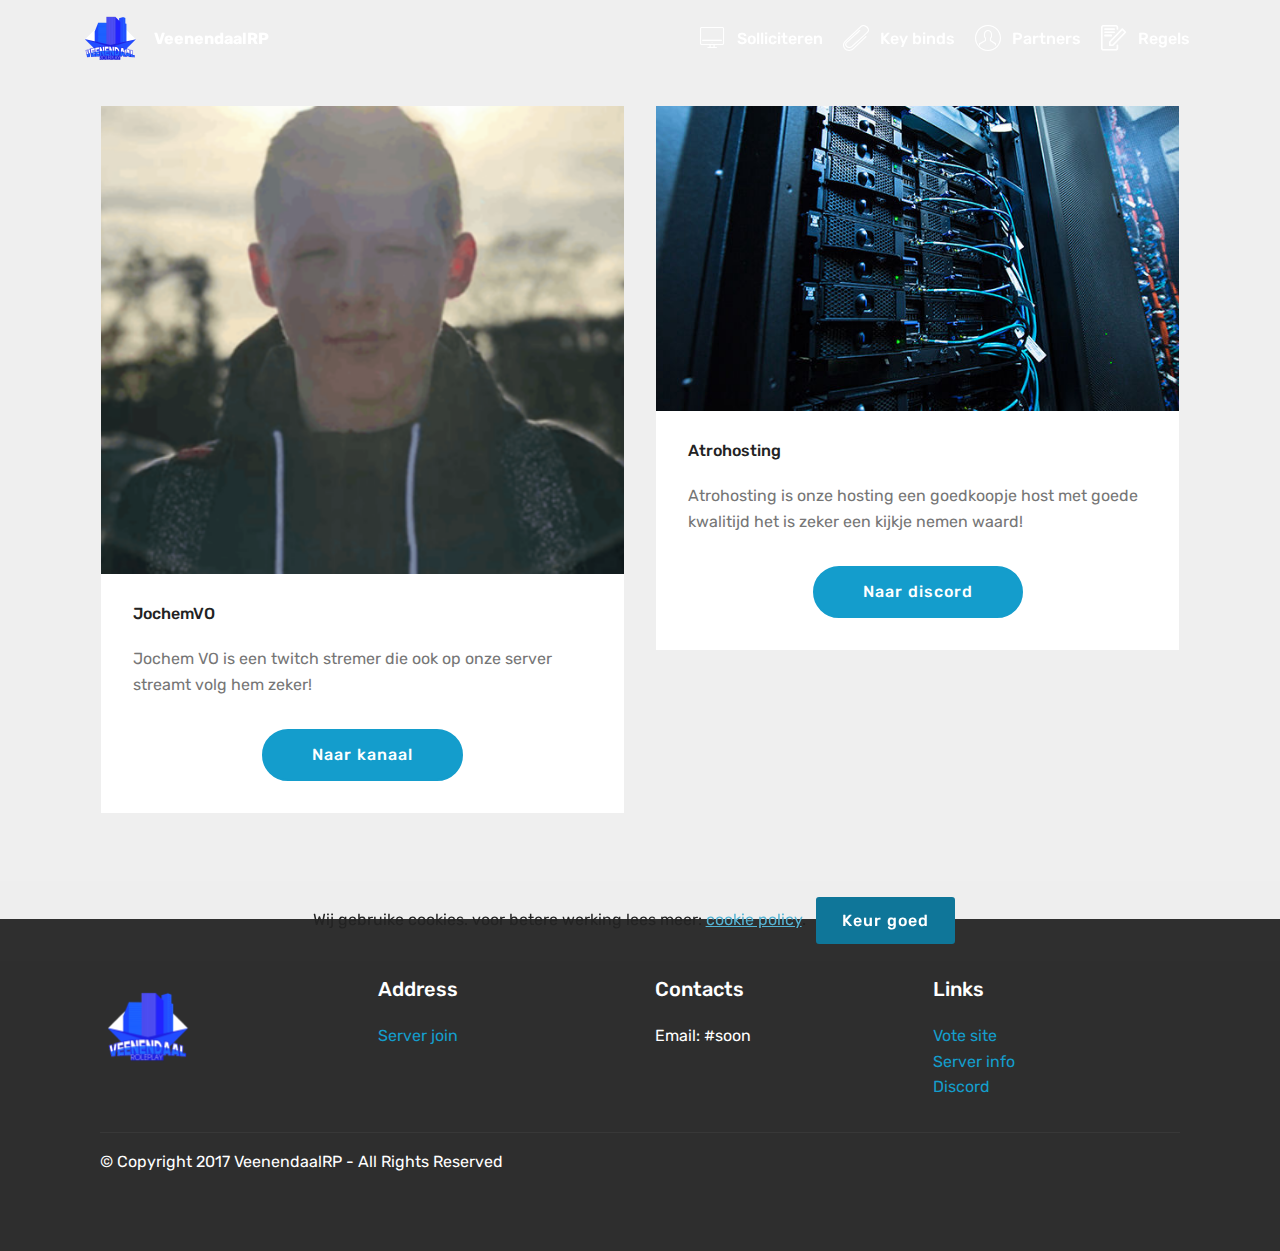
<file: page5.html>
<!DOCTYPE html>
<html  >
<head>
  <!-- Site made with Mobirise Website Builder v4.12.1, https://mobirise.com -->
  <meta charset="UTF-8">
  <meta http-equiv="X-UA-Compatible" content="IE=edge">
  <meta name="generator" content="Mobirise v4.12.1, mobirise.com">
  <meta name="viewport" content="width=device-width, initial-scale=1, minimum-scale=1">
  <link rel="shortcut icon" href="assets/images/veenendaal-122x122.png" type="image/x-icon">
  <meta name="description" content="Web Maker Description">
  
  <title>partners</title>
  <link rel="stylesheet" href="assets/web/assets/mobirise-icons-bold/mobirise-icons-bold.css">
  <link rel="stylesheet" href="assets/web/assets/mobirise-icons/mobirise-icons.css">
  <link rel="stylesheet" href="assets/bootstrap/css/bootstrap.min.css">
  <link rel="stylesheet" href="assets/bootstrap/css/bootstrap-grid.min.css">
  <link rel="stylesheet" href="assets/bootstrap/css/bootstrap-reboot.min.css">
  <link rel="stylesheet" href="assets/facebook-plugin/style.css">
  <link rel="stylesheet" href="assets/tether/tether.min.css">
  <link rel="stylesheet" href="assets/dropdown/css/style.css">
  <link rel="stylesheet" href="assets/socicon/css/styles.css">
  <link rel="stylesheet" href="assets/theme/css/style.css">
  <link rel="preload" as="style" href="assets/mobirise/css/mbr-additional.css"><link rel="stylesheet" href="assets/mobirise/css/mbr-additional.css" type="text/css">
  
  
  
</head>
<body>
  <section class="menu cid-rQR6Fyxe4W" once="menu" id="menu1-1f">

    

    <nav class="navbar navbar-expand beta-menu navbar-dropdown align-items-center navbar-fixed-top navbar-toggleable-sm bg-color transparent">
        <button class="navbar-toggler navbar-toggler-right" type="button" data-toggle="collapse" data-target="#navbarSupportedContent" aria-controls="navbarSupportedContent" aria-expanded="false" aria-label="Toggle navigation">
            <div class="hamburger">
                <span></span>
                <span></span>
                <span></span>
                <span></span>
            </div>
        </button>
        <div class="menu-logo">
            <div class="navbar-brand">
                <span class="navbar-logo">
                    
                         <img src="assets/images/veenendaal-122x122.png" alt="Mobirise" title="" style="height: 3.8rem;">
                    
                </span>
                <span class="navbar-caption-wrap"><a class="navbar-caption text-white display-4" href="index.html">VeenendaalRP</a></span>
            </div>
        </div>
        <div class="collapse navbar-collapse" id="navbarSupportedContent">
            <ul class="navbar-nav nav-dropdown nav-right" data-app-modern-menu="true"><li class="nav-item">
                    <a class="nav-link link text-white display-4" href="sollicitaties.html"><span class="mbri-desktop mbr-iconfont mbr-iconfont-btn"></span>Solliciteren</a>
                </li><li class="nav-item"><a class="nav-link link text-white display-4" href="keybinds.html"><span class="mbri-paperclip mbr-iconfont mbr-iconfont-btn"></span>Key binds</a></li><li class="nav-item"><a class="nav-link link text-white display-4" href="page5.html"><span class="mbri-user mbr-iconfont mbr-iconfont-btn"></span>Partners</a></li><li class="nav-item"><a class="nav-link link text-white display-4" href="regels.html"><span class="mbrib-edit mbr-iconfont mbr-iconfont-btn"></span>Regels</a></li></ul>
            
        </div>
    </nav>
</section>

<section class="engine"><a href="https://mobirise.info/e">how to make your own site for free</a></section><section class="features3 cid-rY1GCsu1wZ" id="features3-1g">

    

    
    <div class="container">
        <div class="media-container-row">
            <div class="card p-3 col-12 col-md-6">
                <div class="card-wrapper">
                    <div class="card-img">
                        <img src="assets/images/me-1-441x545.png" alt="Mobirise" title="">
                    </div>
                    <div class="card-box">
                        <h4 class="card-title mbr-fonts-style display-7">JochemVO</h4>
                        <p class="mbr-text mbr-fonts-style display-7">Jochem VO is een twitch stremer die ook op onze server streamt volg hem zeker!</p>
                    </div>
                    <div class="mbr-section-btn text-center"><a href="https://www.twitch.tv/jochemvo" class="btn btn-primary display-4" target="_blank">Naar kanaal</a></div>
                </div>
            </div>

            <div class="card p-3 col-12 col-md-6">
                <div class="card-wrapper">
                    <div class="card-img">
                        <img src="assets/images/servers-600x350.jpg" alt="Mobirise" title="">
                    </div>
                    <div class="card-box">
                        <h4 class="card-title mbr-fonts-style display-7">Atrohosting</h4>
                        <p class="mbr-text mbr-fonts-style display-7">
                            Atrohosting is onze hosting een goedkoopje host met goede kwalitijd het is zeker een kijkje nemen waard!</p>
                    </div>
                    <div class="mbr-section-btn text-center"><a href="https://discord.gg/A42KHjd" class="btn btn-primary display-4" target="_blank">Naar discord</a></div>
                </div>
            </div>

            

            
        </div>
    </div>
</section>

<section class="cid-rY1GEMkAhA" id="footer1-1h">

    

    

    <div class="container">
        <div class="media-container-row content text-white">
            <div class="col-12 col-md-3">
                <div class="media-wrap">
                    
                        <img src="assets/images/veenendaal-194x194.png" alt="Mobirise" title="">
                    
                </div>
            </div>
            <div class="col-12 col-md-3 mbr-fonts-style display-7">
                <h5 class="pb-3">
                    Address
                </h5>
                <p class="mbr-text"><a href="fivem://connect/94.130.49.249:30819" target="_blank">Server&nbsp;join</a></p>
            </div>
            <div class="col-12 col-md-3 mbr-fonts-style display-7">
                <h5 class="pb-3">
                    Contacts
                </h5>
                <p class="mbr-text">
                    Email: #soon&nbsp;<br><br><br></p>
            </div>
            <div class="col-12 col-md-3 mbr-fonts-style display-7">
                <h5 class="pb-3">
                    Links
                </h5>
                <p class="mbr-text"><a href="https://www.trackyserver.com/server/479376" target="_blank">Vote site&nbsp;</a><br><a href="fivem://connect/94.130.49.249:30819" target="_blank">Server info</a><br><a href="https://discord.io/veenendaal" target="_blank">Discord</a></p>
            </div>
        </div>
        <div class="footer-lower">
            <div class="media-container-row">
                <div class="col-sm-12">
                    <hr>
                </div>
            </div>
            <div class="media-container-row mbr-white">
                <div class="col-sm-6 copyright">
                    <p class="mbr-text mbr-fonts-style display-7">
                        © Copyright 2017 VeenendaalRP - All Rights Reserved
                    </p>
                </div>
                <div class="col-md-6">
                    
                </div>
            </div>
        </div>
    </div>
</section>


  <script src="assets/web/assets/jquery/jquery.min.js"></script>
  <script src="assets/popper/popper.min.js"></script>
  <script src="assets/bootstrap/js/bootstrap.min.js"></script>
  <script src="https://connect.facebook.net/en_US/sdk.js#xfbml=1&version=v2.5"></script>
  <script src="https://apis.google.com/js/plusone.js"></script>
  <script src="assets/facebook-plugin/facebook-script.js"></script>
  <script src="assets/web/assets/cookies-alert-plugin/cookies-alert-core.js"></script>
  <script src="assets/web/assets/cookies-alert-plugin/cookies-alert-script.js"></script>
  <script src="assets/tether/tether.min.js"></script>
  <script src="assets/dropdown/js/nav-dropdown.js"></script>
  <script src="assets/dropdown/js/navbar-dropdown.js"></script>
  <script src="assets/touchswipe/jquery.touch-swipe.min.js"></script>
  <script src="assets/smoothscroll/smooth-scroll.js"></script>
  <script src="assets/theme/js/script.js"></script>
  
  
<input name="cookieData" type="hidden" data-cookie-customDialogSelector='null' data-cookie-colorText='#232323' data-cookie-colorBg='rgba(193, 193, 193, 0.01)' data-cookie-textButton='Keur goed' data-cookie-colorButton='#0f7699' data-cookie-colorLink='#55b4d4' data-cookie-underlineLink='true' data-cookie-text="Wij gebruike cookies. voor betere werking lees meer: <a href='lekkere cookies.html'>cookie policy</a>.">
  </body>
</html>
</file>
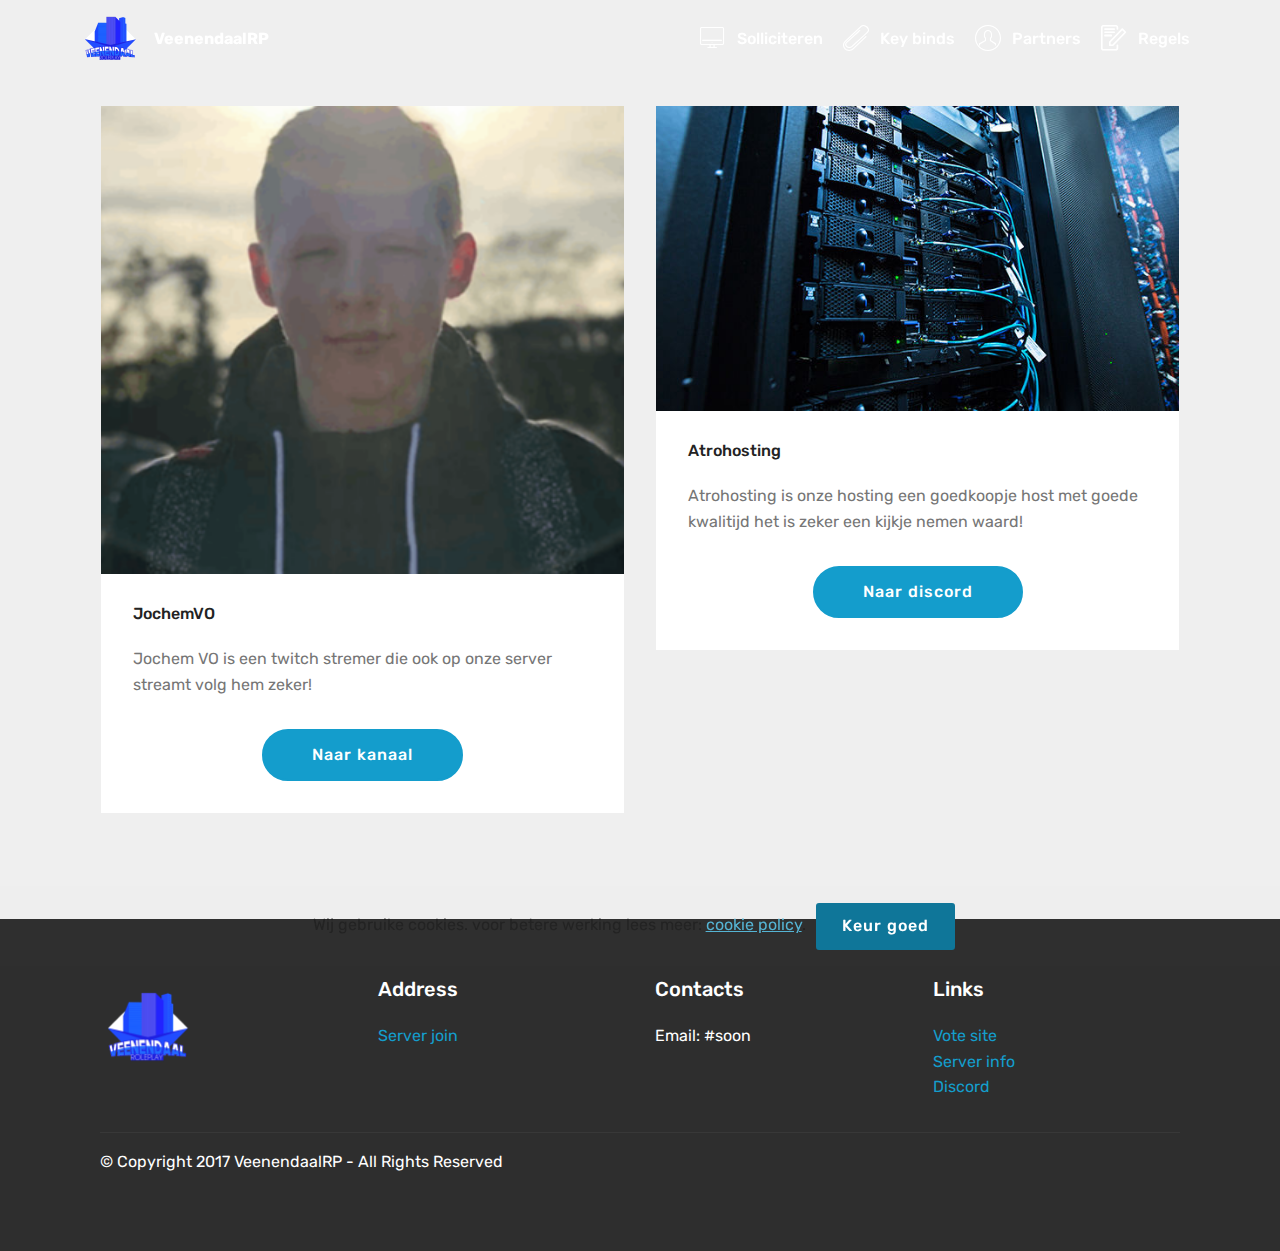
<file: Partners.html>
<!DOCTYPE html>
<html  >
<head>
  <!-- Site made with Mobirise Website Builder v4.12.1, https://mobirise.com -->
  <meta charset="UTF-8">
  <meta http-equiv="X-UA-Compatible" content="IE=edge">
  <meta name="generator" content="Mobirise v4.12.1, mobirise.com">
  <meta name="twitter:card" content="summary_large_image"/>
  <meta name="twitter:image:src" content="assets/images/Partners-meta.png">
  <meta property="og:image" content="assets/images/Partners-meta.png">
  <meta name="twitter:title" content="partners">
  <meta name="viewport" content="width=device-width, initial-scale=1, minimum-scale=1">
  <link rel="shortcut icon" href="assets/images/veenendaal-122x122.png" type="image/x-icon">
  <meta name="description" content="Partners">
  
  <title>partners</title>
  <link rel="stylesheet" href="assets/web/assets/mobirise-icons-bold/mobirise-icons-bold.css">
  <link rel="stylesheet" href="assets/web/assets/mobirise-icons/mobirise-icons.css">
  <link rel="stylesheet" href="assets/bootstrap/css/bootstrap.min.css">
  <link rel="stylesheet" href="assets/bootstrap/css/bootstrap-grid.min.css">
  <link rel="stylesheet" href="assets/bootstrap/css/bootstrap-reboot.min.css">
  <link rel="stylesheet" href="assets/facebook-plugin/style.css">
  <link rel="stylesheet" href="assets/tether/tether.min.css">
  <link rel="stylesheet" href="assets/dropdown/css/style.css">
  <link rel="stylesheet" href="assets/socicon/css/styles.css">
  <link rel="stylesheet" href="assets/theme/css/style.css">
  <link rel="preload" as="style" href="assets/mobirise/css/mbr-additional.css"><link rel="stylesheet" href="assets/mobirise/css/mbr-additional.css" type="text/css">
  
  
  
</head>
<body>
  <section class="menu cid-rQR6Fyxe4W" once="menu" id="menu1-1f">

    

    <nav class="navbar navbar-expand beta-menu navbar-dropdown align-items-center navbar-fixed-top navbar-toggleable-sm bg-color transparent">
        <button class="navbar-toggler navbar-toggler-right" type="button" data-toggle="collapse" data-target="#navbarSupportedContent" aria-controls="navbarSupportedContent" aria-expanded="false" aria-label="Toggle navigation">
            <div class="hamburger">
                <span></span>
                <span></span>
                <span></span>
                <span></span>
            </div>
        </button>
        <div class="menu-logo">
            <div class="navbar-brand">
                <span class="navbar-logo">
                    
                         <img src="assets/images/veenendaal-122x122.png" alt="Mobirise" title="" style="height: 3.8rem;">
                    
                </span>
                <span class="navbar-caption-wrap"><a class="navbar-caption text-white display-4" href="index.html">VeenendaalRP</a></span>
            </div>
        </div>
        <div class="collapse navbar-collapse" id="navbarSupportedContent">
            <ul class="navbar-nav nav-dropdown nav-right" data-app-modern-menu="true"><li class="nav-item">
                    <a class="nav-link link text-white display-4" href="sollicitaties.html"><span class="mbri-desktop mbr-iconfont mbr-iconfont-btn"></span>Solliciteren</a>
                </li><li class="nav-item"><a class="nav-link link text-white display-4" href="keybinds.html"><span class="mbri-paperclip mbr-iconfont mbr-iconfont-btn"></span>Key binds</a></li><li class="nav-item"><a class="nav-link link text-white display-4" href="Partners.html"><span class="mbri-user mbr-iconfont mbr-iconfont-btn"></span>Partners</a></li><li class="nav-item"><a class="nav-link link text-white display-4" href="regels.html"><span class="mbrib-edit mbr-iconfont mbr-iconfont-btn"></span>Regels</a></li></ul>
            
        </div>
    </nav>
</section>

<section class="engine"><a href="https://mobirise.info/w">free html5 templates</a></section><section class="features3 cid-rY1GCsu1wZ" id="features3-1g">

    

    
    <div class="container">
        <div class="media-container-row">
            <div class="card p-3 col-12 col-md-6">
                <div class="card-wrapper">
                    <div class="card-img">
                        <img src="assets/images/me-1-441x545.png" alt="Mobirise" title="">
                    </div>
                    <div class="card-box">
                        <h4 class="card-title mbr-fonts-style display-7">JochemVO</h4>
                        <p class="mbr-text mbr-fonts-style display-7">Jochem VO is een twitch stremer die ook op onze server streamt volg hem zeker!</p>
                    </div>
                    <div class="mbr-section-btn text-center"><a href="https://www.twitch.tv/jochemvo" class="btn btn-primary display-4" target="_blank">Naar kanaal</a></div>
                </div>
            </div>

            <div class="card p-3 col-12 col-md-6">
                <div class="card-wrapper">
                    <div class="card-img">
                        <img src="assets/images/servers-600x350.jpg" alt="Mobirise" title="">
                    </div>
                    <div class="card-box">
                        <h4 class="card-title mbr-fonts-style display-7">Atrohosting</h4>
                        <p class="mbr-text mbr-fonts-style display-7">
                            Atrohosting is onze hosting een goedkoopje host met goede kwalitijd het is zeker een kijkje nemen waard!</p>
                    </div>
                    <div class="mbr-section-btn text-center"><a href="https://discord.gg/A42KHjd" class="btn btn-primary display-4" target="_blank">Naar discord</a></div>
                </div>
            </div>

            

            
        </div>
    </div>
</section>

<section class="cid-rY1GEMkAhA" id="footer1-1h">

    

    

    <div class="container">
        <div class="media-container-row content text-white">
            <div class="col-12 col-md-3">
                <div class="media-wrap">
                    
                        <img src="assets/images/veenendaal-194x194.png" alt="Mobirise" title="">
                    
                </div>
            </div>
            <div class="col-12 col-md-3 mbr-fonts-style display-7">
                <h5 class="pb-3">
                    Address
                </h5>
                <p class="mbr-text"><a href="fivem://connect/94.130.49.249:30819" target="_blank">Server&nbsp;join</a></p>
            </div>
            <div class="col-12 col-md-3 mbr-fonts-style display-7">
                <h5 class="pb-3">
                    Contacts
                </h5>
                <p class="mbr-text">
                    Email: #soon&nbsp;<br><br><br></p>
            </div>
            <div class="col-12 col-md-3 mbr-fonts-style display-7">
                <h5 class="pb-3">
                    Links
                </h5>
                <p class="mbr-text"><a href="https://www.trackyserver.com/server/479376" target="_blank">Vote site&nbsp;</a><br><a href="fivem://connect/94.130.49.249:30819" target="_blank">Server info</a><br><a href="https://discord.io/veenendaal" target="_blank">Discord</a></p>
            </div>
        </div>
        <div class="footer-lower">
            <div class="media-container-row">
                <div class="col-sm-12">
                    <hr>
                </div>
            </div>
            <div class="media-container-row mbr-white">
                <div class="col-sm-6 copyright">
                    <p class="mbr-text mbr-fonts-style display-7">
                        © Copyright 2017 VeenendaalRP - All Rights Reserved
                    </p>
                </div>
                <div class="col-md-6">
                    
                </div>
            </div>
        </div>
    </div>
</section>


  <script src="assets/web/assets/jquery/jquery.min.js"></script>
  <script src="assets/popper/popper.min.js"></script>
  <script src="assets/bootstrap/js/bootstrap.min.js"></script>
  <script src="https://connect.facebook.net/en_US/sdk.js#xfbml=1&version=v2.5"></script>
  <script src="https://apis.google.com/js/plusone.js"></script>
  <script src="assets/facebook-plugin/facebook-script.js"></script>
  <script src="assets/web/assets/cookies-alert-plugin/cookies-alert-core.js"></script>
  <script src="assets/web/assets/cookies-alert-plugin/cookies-alert-script.js"></script>
  <script src="assets/tether/tether.min.js"></script>
  <script src="assets/dropdown/js/nav-dropdown.js"></script>
  <script src="assets/dropdown/js/navbar-dropdown.js"></script>
  <script src="assets/touchswipe/jquery.touch-swipe.min.js"></script>
  <script src="assets/smoothscroll/smooth-scroll.js"></script>
  <script src="assets/theme/js/script.js"></script>
  
  
<input name="cookieData" type="hidden" data-cookie-customDialogSelector='null' data-cookie-colorText='#232323' data-cookie-colorBg='rgba(193, 193, 193, 0.01)' data-cookie-textButton='Keur goed' data-cookie-colorButton='#0f7699' data-cookie-colorLink='#55b4d4' data-cookie-underlineLink='true' data-cookie-text="Wij gebruike cookies. voor betere werking lees meer: <a href='lekkere cookies.html'>cookie policy</a>.">
  </body>
</html>
</file>
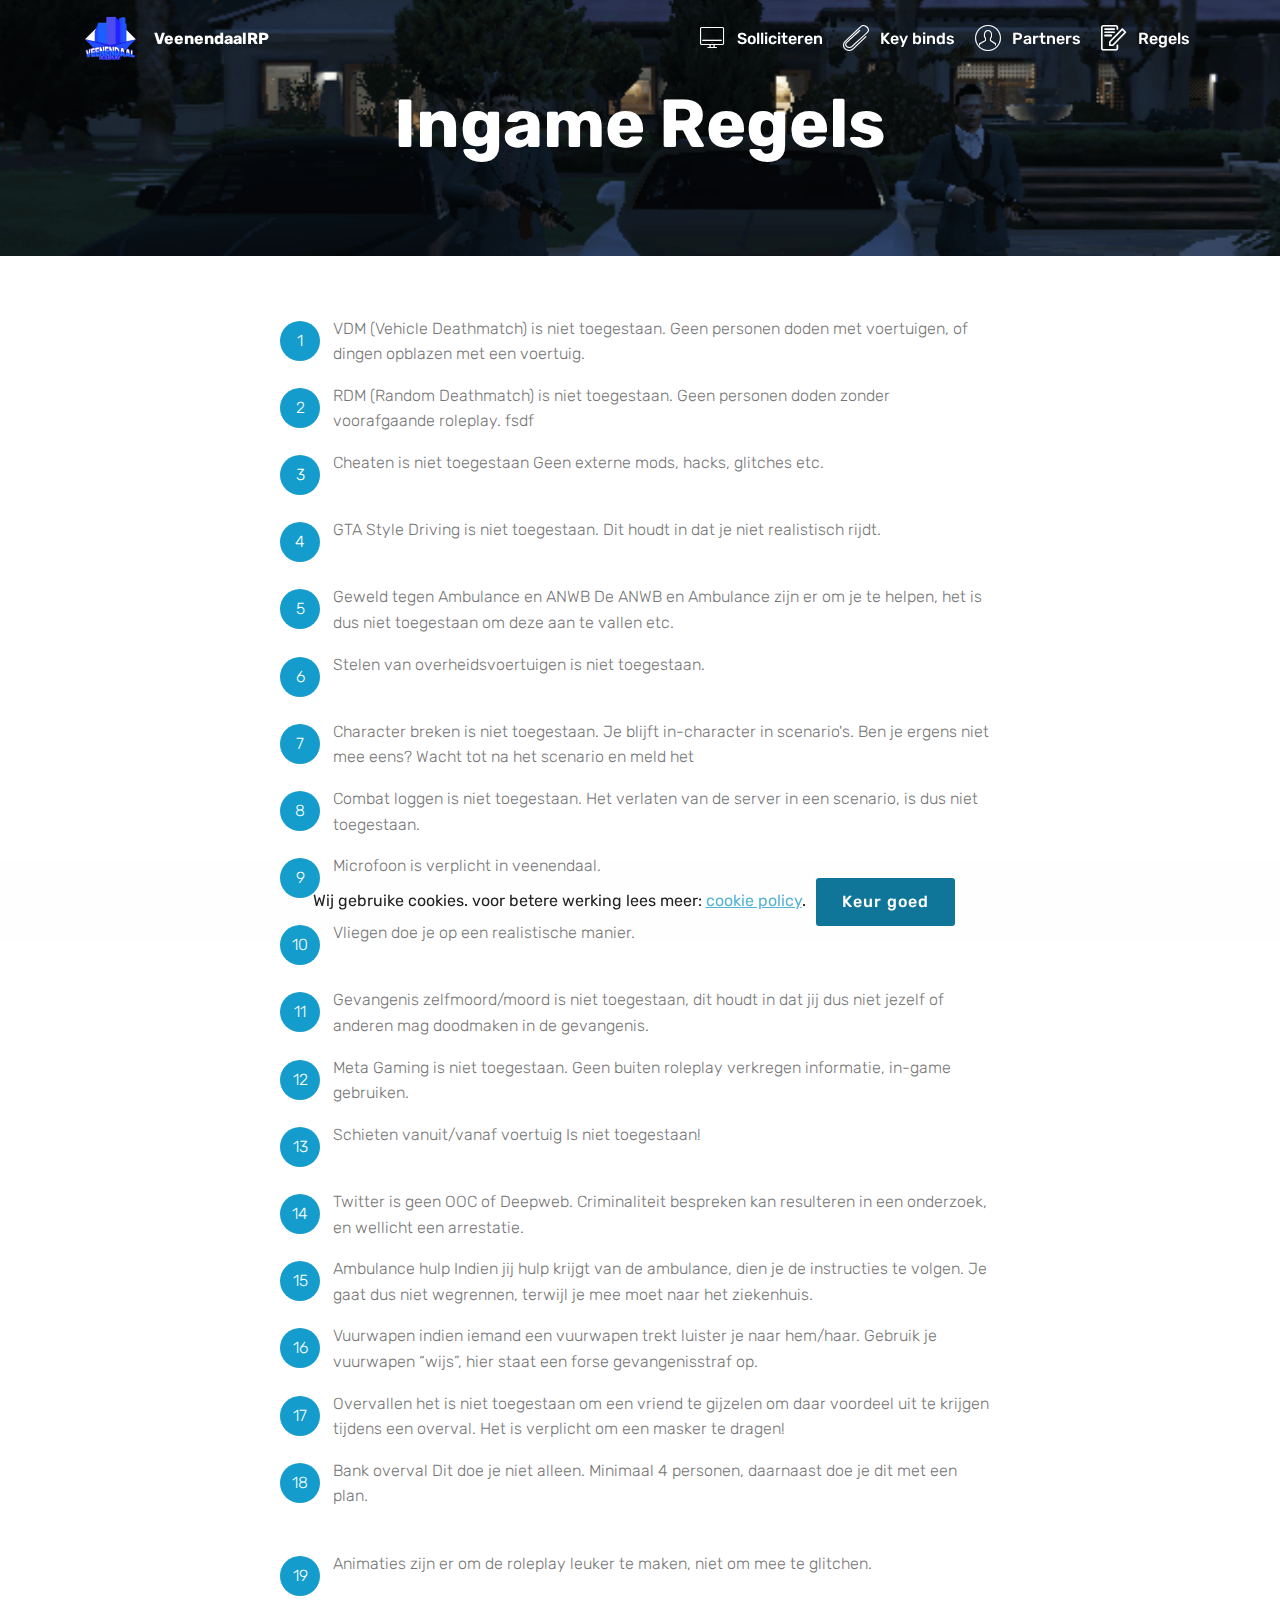
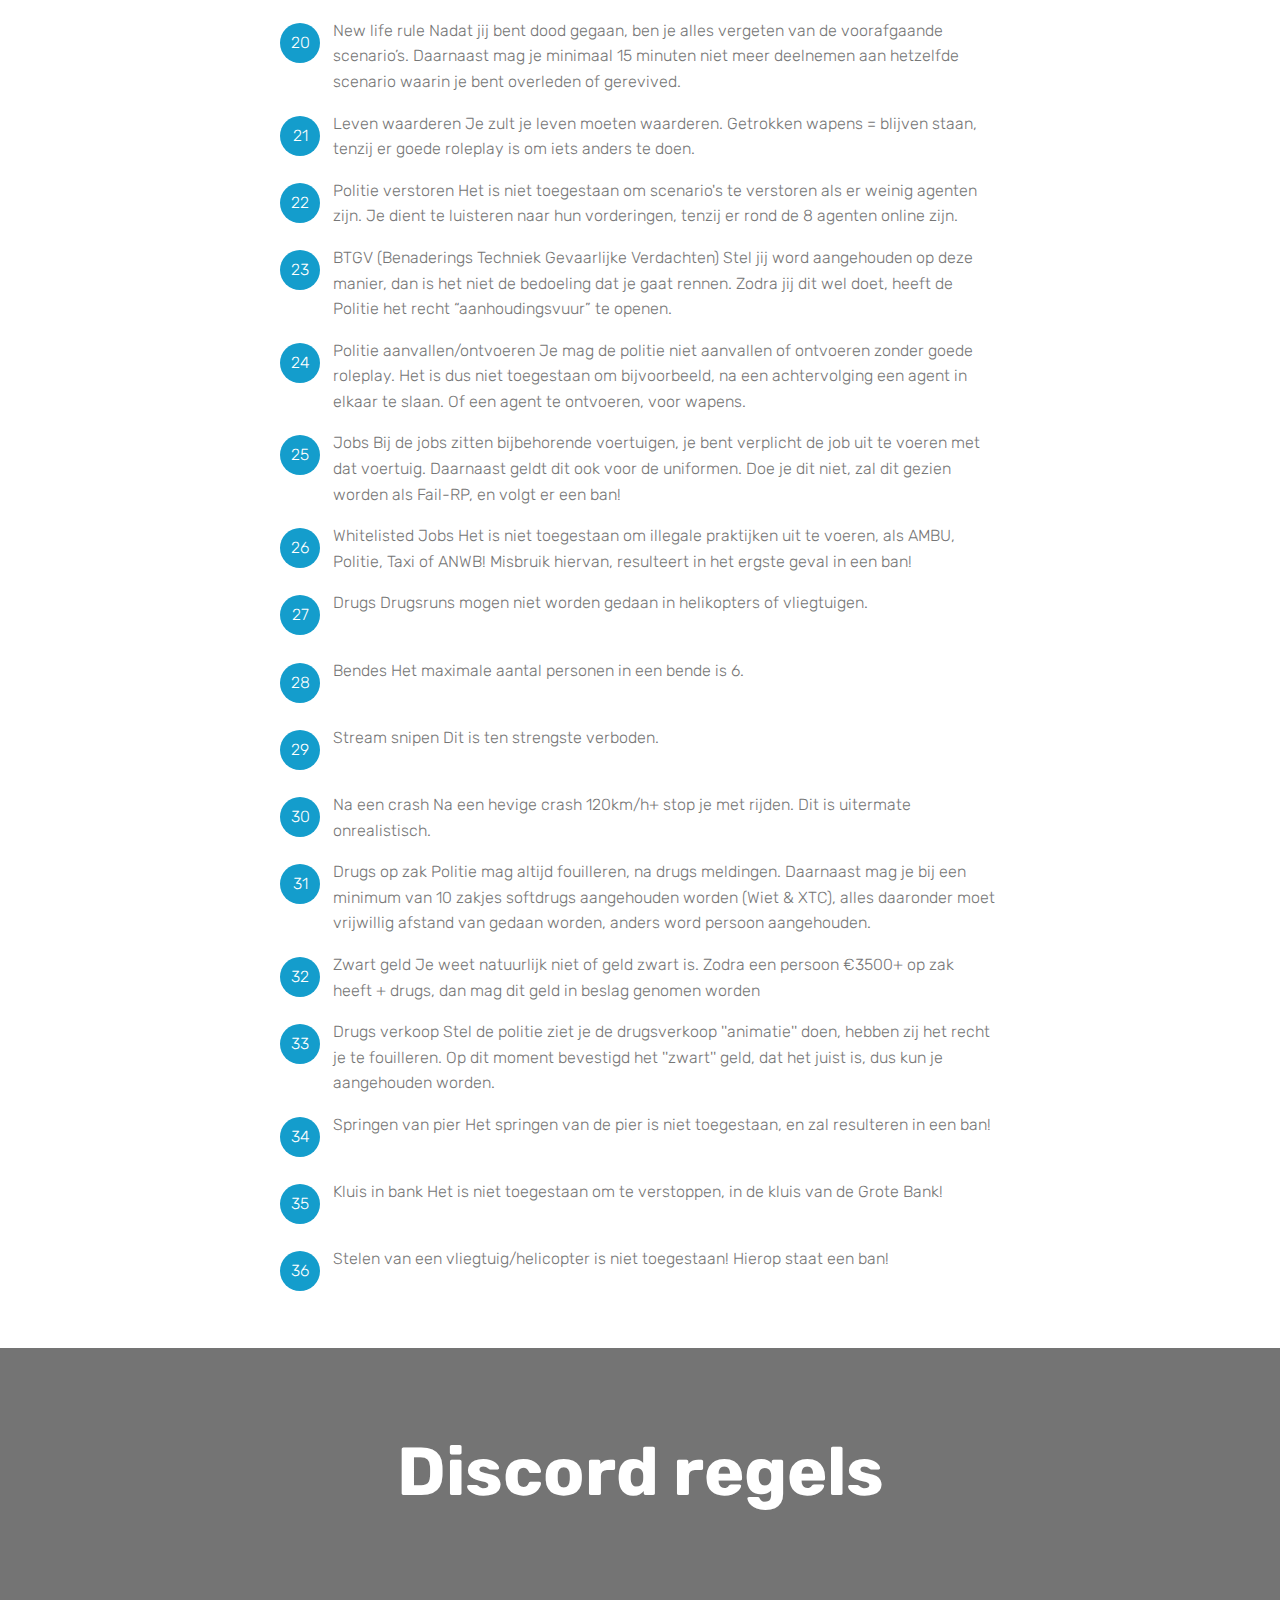
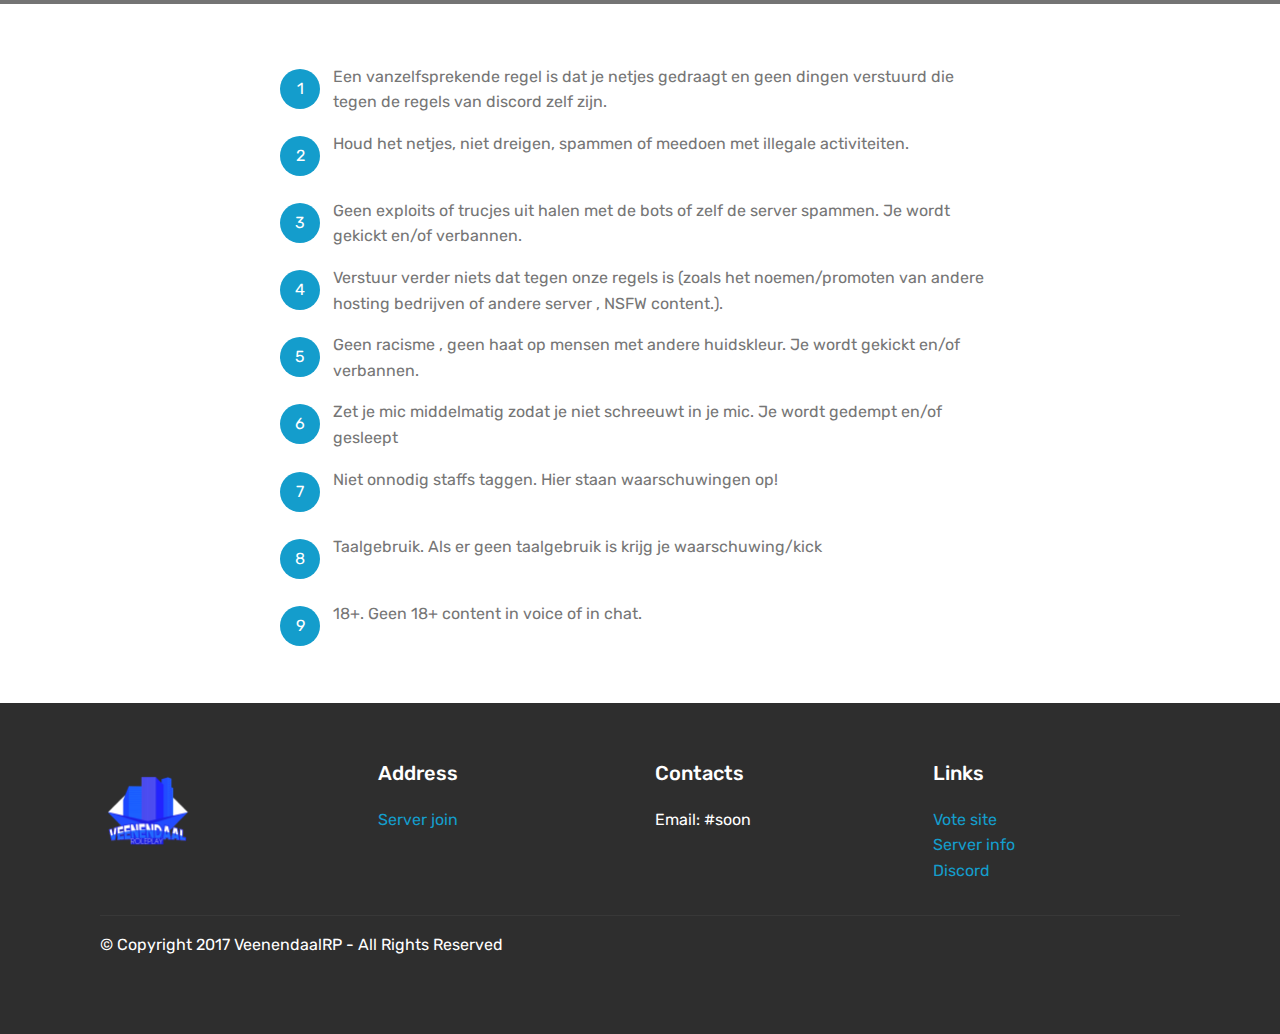
<file: regels.html>
<!DOCTYPE html>
<html  >
<head>
  <!-- Site made with Mobirise Website Builder v4.12.1, https://mobirise.com -->
  <meta charset="UTF-8">
  <meta http-equiv="X-UA-Compatible" content="IE=edge">
  <meta name="generator" content="Mobirise v4.12.1, mobirise.com">
  <meta name="twitter:card" content="summary_large_image"/>
  <meta name="twitter:image:src" content="assets/images/regels-meta.png">
  <meta property="og:image" content="assets/images/regels-meta.png">
  <meta name="twitter:title" content="regels">
  <meta name="viewport" content="width=device-width, initial-scale=1, minimum-scale=1">
  <link rel="shortcut icon" href="assets/images/veenendaal-122x122.png" type="image/x-icon">
  <meta name="description" content="de regels">
  
  <title>regels</title>
  <link rel="stylesheet" href="assets/web/assets/mobirise-icons-bold/mobirise-icons-bold.css">
  <link rel="stylesheet" href="assets/web/assets/mobirise-icons/mobirise-icons.css">
  <link rel="stylesheet" href="assets/bootstrap/css/bootstrap.min.css">
  <link rel="stylesheet" href="assets/bootstrap/css/bootstrap-grid.min.css">
  <link rel="stylesheet" href="assets/bootstrap/css/bootstrap-reboot.min.css">
  <link rel="stylesheet" href="assets/facebook-plugin/style.css">
  <link rel="stylesheet" href="assets/dropdown/css/style.css">
  <link rel="stylesheet" href="assets/tether/tether.min.css">
  <link rel="stylesheet" href="assets/socicon/css/styles.css">
  <link rel="stylesheet" href="assets/theme/css/style.css">
  <link rel="preload" as="style" href="assets/mobirise/css/mbr-additional.css"><link rel="stylesheet" href="assets/mobirise/css/mbr-additional.css" type="text/css">
  
  
  
</head>
<body>
  <section class="menu cid-rQR6Fyxe4W" once="menu" id="menu1-o">

    

    <nav class="navbar navbar-expand beta-menu navbar-dropdown align-items-center navbar-fixed-top navbar-toggleable-sm bg-color transparent">
        <button class="navbar-toggler navbar-toggler-right" type="button" data-toggle="collapse" data-target="#navbarSupportedContent" aria-controls="navbarSupportedContent" aria-expanded="false" aria-label="Toggle navigation">
            <div class="hamburger">
                <span></span>
                <span></span>
                <span></span>
                <span></span>
            </div>
        </button>
        <div class="menu-logo">
            <div class="navbar-brand">
                <span class="navbar-logo">
                    
                         <img src="assets/images/veenendaal-122x122.png" alt="Mobirise" title="" style="height: 3.8rem;">
                    
                </span>
                <span class="navbar-caption-wrap"><a class="navbar-caption text-white display-4" href="index.html">VeenendaalRP</a></span>
            </div>
        </div>
        <div class="collapse navbar-collapse" id="navbarSupportedContent">
            <ul class="navbar-nav nav-dropdown nav-right" data-app-modern-menu="true"><li class="nav-item">
                    <a class="nav-link link text-white display-4" href="sollicitaties.html"><span class="mbri-desktop mbr-iconfont mbr-iconfont-btn"></span>Solliciteren</a>
                </li><li class="nav-item"><a class="nav-link link text-white display-4" href="keybinds.html"><span class="mbri-paperclip mbr-iconfont mbr-iconfont-btn"></span>Key binds</a></li><li class="nav-item"><a class="nav-link link text-white display-4" href="Partners.html"><span class="mbri-user mbr-iconfont mbr-iconfont-btn"></span>Partners</a></li><li class="nav-item"><a class="nav-link link text-white display-4" href="regels.html"><span class="mbrib-edit mbr-iconfont mbr-iconfont-btn"></span>Regels</a></li></ul>
            
        </div>
    </nav>
</section>

<section class="engine"><a href="https://mobirise.info/l">free site templates</a></section><section class="header8 cid-rY1xv7kJMk mbr-parallax-background" id="header8-13">

    

    

    <div class="container align-center">
        <div class="row justify-content-md-center">
            <div class="mbr-white col-md-10">
                <h1 class="mbr-section-title align-center py-2 mbr-bold mbr-fonts-style display-1">Ingame Regels</h1>
                
                
                
                
            </div>
        </div>
    </div>
    
</section>

<section class="mbr-section article content11 cid-rY1vxqzPuS" id="content11-10">
     

    <div class="container">
        <div class="media-container-row">
            <div class="mbr-text counter-container col-12 col-md-8 mbr-fonts-style display-4">
                <ol>
                    <li>VDM (Vehicle Deathmatch) is niet toegestaan. Geen personen doden met voertuigen, of dingen opblazen met een voertuig.</li>
                    <li>RDM (Random Deathmatch) is niet toegestaan. Geen personen doden zonder voorafgaande roleplay.
 fsdf</li>
                    <li>Cheaten is niet toegestaan Geen externe mods, hacks, glitches etc.
<br><br></li><li>GTA Style Driving is niet toegestaan. Dit houdt in dat je niet realistisch rijdt.
<br><br></li><li>Geweld tegen Ambulance en ANWB De ANWB en Ambulance zijn er om je te helpen, het is dus niet toegestaan om deze aan te vallen etc.
</li><li>Stelen van overheidsvoertuigen is niet toegestaan.
<br><br></li><li>Character breken is niet toegestaan. Je blijft in-character in scenario's. Ben je ergens niet mee eens? Wacht tot na het scenario en meld het
</li><li>Combat loggen is niet toegestaan. Het verlaten van de server in een scenario, is dus niet toegestaan.
</li><li>Microfoon is verplicht in veenendaal.
<br><br></li><li>Vliegen doe je op een realistische manier.
<br><br></li><li>Gevangenis zelfmoord/moord is niet toegestaan, dit houdt in dat jij dus niet jezelf of anderen mag doodmaken in de gevangenis.
</li><li>Meta Gaming is niet toegestaan. Geen buiten roleplay verkregen informatie, in-game gebruiken.
</li><li>Schieten vanuit/vanaf voertuig Is niet toegestaan!
<br><br></li><li>Twitter is geen OOC of Deepweb. Criminaliteit bespreken kan resulteren in een onderzoek, en wellicht een arrestatie.
</li><li>Ambulance hulp Indien jij hulp krijgt van de ambulance, dien je de instructies te volgen. Je gaat dus niet wegrennen, terwijl je mee moet naar het ziekenhuis.
</li><li>Vuurwapen indien iemand een vuurwapen trekt luister je naar hem/haar. Gebruik je vuurwapen “wijs”, hier staat een forse gevangenisstraf op.
</li><li>Overvallen het is niet toegestaan om een vriend te gijzelen om daar voordeel uit te krijgen tijdens een overval. Het is verplicht om een masker te dragen!
</li><li>Bank overval Dit doe je niet alleen. Minimaal 4 personen, daarnaast doe je dit met een plan.
<br><br></li><li>Animaties zijn er om de roleplay leuker te maken, niet om mee te glitchen.
<br><br></li><li>New life rule Nadat jij bent dood gegaan, ben je alles vergeten van de voorafgaande scenario’s. Daarnaast mag je minimaal 15 minuten niet meer deelnemen aan hetzelfde scenario waarin je bent overleden of gerevived.
</li><li>Leven waarderen Je zult je leven moeten waarderen. Getrokken wapens = blijven staan, tenzij er goede roleplay is om iets anders te doen.
</li><li>Politie verstoren Het is niet toegestaan om scenario's te verstoren als er weinig agenten zijn. Je dient te luisteren naar hun vorderingen, tenzij er rond de 8 agenten online zijn.
</li><li>BTGV (Benaderings Techniek Gevaarlijke Verdachten) Stel jij word aangehouden op deze manier, dan is het niet de bedoeling dat je gaat rennen. Zodra jij dit wel doet, heeft de Politie het recht “aanhoudingsvuur” te openen.
</li><li>Politie aanvallen/ontvoeren Je mag de politie niet aanvallen of ontvoeren zonder goede roleplay. Het is dus niet toegestaan om bijvoorbeeld, na een achtervolging een agent in elkaar te slaan. Of een agent te ontvoeren, voor wapens.
</li><li>Jobs Bij de jobs zitten bijbehorende voertuigen, je bent verplicht de job uit te voeren met dat voertuig. Daarnaast geldt dit ook voor de uniformen. Doe je dit niet, zal dit gezien worden als Fail-RP, en volgt er een ban!
</li><li>Whitelisted Jobs Het is niet toegestaan om illegale praktijken uit te voeren, als AMBU, Politie, Taxi of ANWB! Misbruik hiervan, resulteert in het ergste geval in een ban!
</li><li>Drugs Drugsruns mogen niet worden gedaan in helikopters of vliegtuigen.
<br><br></li><li>Bendes Het maximale aantal personen in een bende is 6.
<br><br></li><li>Stream snipen Dit is ten strengste verboden.
<br><br></li><li>Na een crash Na een hevige crash 120km/h+ stop je met rijden. Dit is uitermate onrealistisch.
</li><li>Drugs op zak Politie mag altijd fouilleren, na drugs meldingen. Daarnaast mag je bij een minimum van 10 zakjes softdrugs aangehouden worden (Wiet &amp; XTC), alles daaronder moet vrijwillig afstand van gedaan worden, anders word persoon aangehouden.
</li><li>Zwart geld Je weet natuurlijk niet of geld zwart is. Zodra een persoon €3500+ op zak heeft + drugs, dan mag dit geld in beslag genomen worden
</li><li>Drugs verkoop Stel de politie ziet je de drugsverkoop ''animatie'' doen, hebben zij het recht je te fouilleren. Op dit moment bevestigd het ''zwart'' geld, dat het juist is, dus kun je aangehouden worden.
</li><li>Springen van pier Het springen van de pier is niet toegestaan, en zal resulteren in een ban!
<br><br></li><li>Kluis in bank Het is niet toegestaan om te verstoppen, in de kluis van de Grote Bank!
<br><br></li><li>Stelen van een vliegtuig/helicopter is niet toegestaan! Hierop staat een ban!
</li>
                </ol>
            </div>
        </div>
    </div>
</section>

<section class="header8 cid-rY1zwxqina mbr-parallax-background" id="header8-14">

    

    <div class="mbr-overlay" style="opacity: 0.6; background-color: rgb(35, 35, 35);">
    </div>

    <div class="container align-center">
        <div class="row justify-content-md-center">
            <div class="mbr-white col-md-10">
                <h1 class="mbr-section-title align-center py-2 mbr-bold mbr-fonts-style display-1">Discord regels</h1>
                
                
                
                
            </div>
        </div>
    </div>
    
</section>

<section class="mbr-section article content11 cid-rY1B0O78Ux" id="content11-16">
     

    <div class="container">
        <div class="media-container-row">
            <div class="mbr-text counter-container col-12 col-md-8 mbr-fonts-style display-7">
                <ol>
                    <li>Een vanzelfsprekende regel is dat je netjes gedraagt en geen dingen verstuurd die tegen de regels van discord zelf zijn.
</li><li>Houd het netjes, niet dreigen, spammen of meedoen met illegale activiteiten.
<br><br></li><li>Geen exploits of trucjes uit halen met de bots of zelf de server spammen. Je wordt gekickt en/of verbannen.
</li><li>Verstuur verder niets dat tegen onze regels is (zoals het noemen/promoten van andere hosting bedrijven of andere server , NSFW content.).
</li><li>Geen racisme , geen haat op mensen met andere huidskleur. Je wordt gekickt en/of verbannen.
</li><li>Zet je mic middelmatig zodat je niet schreeuwt in je mic. Je wordt gedempt en/of gesleept
</li><li>Niet onnodig staffs taggen. Hier staan waarschuwingen op!
<br><br></li><li>Taalgebruik. Als er geen taalgebruik is krijg je waarschuwing/kick
<br><br></li><li>18+. Geen 18+ content in voice of in chat.
</li>
                </ol>
            </div>
        </div>
    </div>
</section>

<section class="cid-rY1unQj8at" id="footer1-p">

    

    

    <div class="container">
        <div class="media-container-row content text-white">
            <div class="col-12 col-md-3">
                <div class="media-wrap">
                    
                        <img src="assets/images/veenendaal-194x194.png" alt="Mobirise" title="">
                    
                </div>
            </div>
            <div class="col-12 col-md-3 mbr-fonts-style display-7">
                <h5 class="pb-3">
                    Address
                </h5>
                <p class="mbr-text"><a href="fivem://connect/94.130.49.249:30819" target="_blank">Server&nbsp;join</a></p>
            </div>
            <div class="col-12 col-md-3 mbr-fonts-style display-7">
                <h5 class="pb-3">
                    Contacts
                </h5>
                <p class="mbr-text">
                    Email: #soon&nbsp;<br><br><br></p>
            </div>
            <div class="col-12 col-md-3 mbr-fonts-style display-7">
                <h5 class="pb-3">
                    Links
                </h5>
                <p class="mbr-text"><a href="https://www.trackyserver.com/server/479376" target="_blank">Vote site&nbsp;</a><br><a href="fivem://connect/94.130.49.249:30819" target="_blank">Server info</a><br><a href="https://discord.io/veenendaal" target="_blank">Discord</a></p>
            </div>
        </div>
        <div class="footer-lower">
            <div class="media-container-row">
                <div class="col-sm-12">
                    <hr>
                </div>
            </div>
            <div class="media-container-row mbr-white">
                <div class="col-sm-6 copyright">
                    <p class="mbr-text mbr-fonts-style display-7">
                        © Copyright 2017 VeenendaalRP - All Rights Reserved
                    </p>
                </div>
                <div class="col-md-6">
                    
                </div>
            </div>
        </div>
    </div>
</section>


  <script src="assets/web/assets/jquery/jquery.min.js"></script>
  <script src="assets/popper/popper.min.js"></script>
  <script src="assets/bootstrap/js/bootstrap.min.js"></script>
  <script src="https://connect.facebook.net/en_US/sdk.js#xfbml=1&version=v2.5"></script>
  <script src="https://apis.google.com/js/plusone.js"></script>
  <script src="assets/facebook-plugin/facebook-script.js"></script>
  <script src="assets/smoothscroll/smooth-scroll.js"></script>
  <script src="assets/web/assets/cookies-alert-plugin/cookies-alert-core.js"></script>
  <script src="assets/web/assets/cookies-alert-plugin/cookies-alert-script.js"></script>
  <script src="assets/playervimeo/vimeo_player.js"></script>
  <script src="assets/parallax/jarallax.min.js"></script>
  <script src="assets/dropdown/js/nav-dropdown.js"></script>
  <script src="assets/dropdown/js/navbar-dropdown.js"></script>
  <script src="assets/touchswipe/jquery.touch-swipe.min.js"></script>
  <script src="assets/tether/tether.min.js"></script>
  <script src="assets/theme/js/script.js"></script>
  
  
<input name="cookieData" type="hidden" data-cookie-customDialogSelector='null' data-cookie-colorText='#232323' data-cookie-colorBg='rgba(193, 193, 193, 0.01)' data-cookie-textButton='Keur goed' data-cookie-colorButton='#0f7699' data-cookie-colorLink='#55b4d4' data-cookie-underlineLink='true' data-cookie-text="Wij gebruike cookies. voor betere werking lees meer: <a href='lekkere cookies.html'>cookie policy</a>.">
  </body>
</html>
</file>
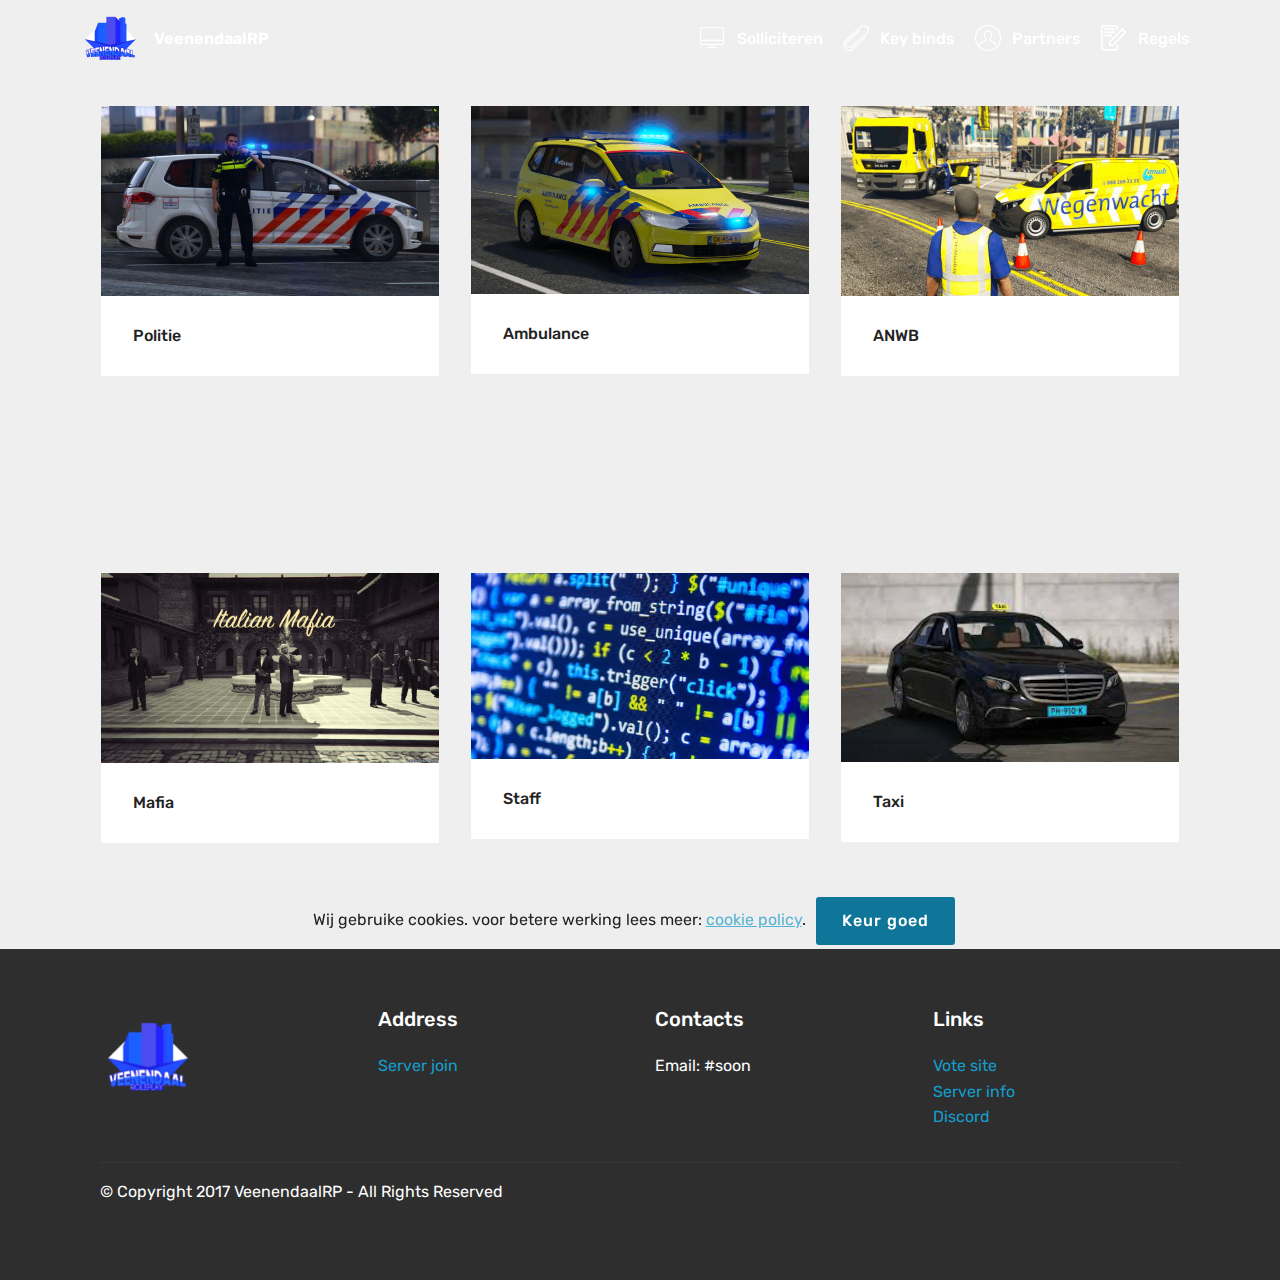
<file: sollicitaties.html>
<!DOCTYPE html>
<html  >
<head>
  <!-- Site made with Mobirise Website Builder v4.12.1, https://mobirise.com -->
  <meta charset="UTF-8">
  <meta http-equiv="X-UA-Compatible" content="IE=edge">
  <meta name="generator" content="Mobirise v4.12.1, mobirise.com">
  <meta name="twitter:card" content="summary_large_image"/>
  <meta name="twitter:image:src" content="assets/images/sollicitaties-meta.png">
  <meta property="og:image" content="assets/images/sollicitaties-meta.png">
  <meta name="twitter:title" content="sollicitaties">
  <meta name="viewport" content="width=device-width, initial-scale=1, minimum-scale=1">
  <link rel="shortcut icon" href="assets/images/veenendaal-122x122.png" type="image/x-icon">
  <meta name="description" content="sollicitaties">
  
  <title>sollicitaties</title>
  <link rel="stylesheet" href="assets/web/assets/mobirise-icons-bold/mobirise-icons-bold.css">
  <link rel="stylesheet" href="assets/web/assets/mobirise-icons/mobirise-icons.css">
  <link rel="stylesheet" href="assets/bootstrap/css/bootstrap.min.css">
  <link rel="stylesheet" href="assets/bootstrap/css/bootstrap-grid.min.css">
  <link rel="stylesheet" href="assets/bootstrap/css/bootstrap-reboot.min.css">
  <link rel="stylesheet" href="assets/facebook-plugin/style.css">
  <link rel="stylesheet" href="assets/tether/tether.min.css">
  <link rel="stylesheet" href="assets/dropdown/css/style.css">
  <link rel="stylesheet" href="assets/socicon/css/styles.css">
  <link rel="stylesheet" href="assets/theme/css/style.css">
  <link rel="preload" as="style" href="assets/mobirise/css/mbr-additional.css"><link rel="stylesheet" href="assets/mobirise/css/mbr-additional.css" type="text/css">
  
  
  
</head>
<body>
  <section class="menu cid-rQR6Fyxe4W" once="menu" id="menu1-8">

    

    <nav class="navbar navbar-expand beta-menu navbar-dropdown align-items-center navbar-fixed-top navbar-toggleable-sm bg-color transparent">
        <button class="navbar-toggler navbar-toggler-right" type="button" data-toggle="collapse" data-target="#navbarSupportedContent" aria-controls="navbarSupportedContent" aria-expanded="false" aria-label="Toggle navigation">
            <div class="hamburger">
                <span></span>
                <span></span>
                <span></span>
                <span></span>
            </div>
        </button>
        <div class="menu-logo">
            <div class="navbar-brand">
                <span class="navbar-logo">
                    
                         <img src="assets/images/veenendaal-122x122.png" alt="Mobirise" title="" style="height: 3.8rem;">
                    
                </span>
                <span class="navbar-caption-wrap"><a class="navbar-caption text-white display-4" href="index.html">VeenendaalRP</a></span>
            </div>
        </div>
        <div class="collapse navbar-collapse" id="navbarSupportedContent">
            <ul class="navbar-nav nav-dropdown nav-right" data-app-modern-menu="true"><li class="nav-item">
                    <a class="nav-link link text-white display-4" href="sollicitaties.html"><span class="mbri-desktop mbr-iconfont mbr-iconfont-btn"></span>Solliciteren</a>
                </li><li class="nav-item"><a class="nav-link link text-white display-4" href="keybinds.html"><span class="mbri-paperclip mbr-iconfont mbr-iconfont-btn"></span>Key binds</a></li><li class="nav-item"><a class="nav-link link text-white display-4" href="Partners.html"><span class="mbri-user mbr-iconfont mbr-iconfont-btn"></span>Partners</a></li><li class="nav-item"><a class="nav-link link text-white display-4" href="regels.html"><span class="mbrib-edit mbr-iconfont mbr-iconfont-btn"></span>Regels</a></li></ul>
            
        </div>
    </nav>
</section>

<section class="engine"><a href="https://mobirise.info/l">free website templates</a></section><section class="features3 cid-rR3dnzvQ1c" id="features3-9">

    

    
    <div class="container">
        <div class="media-container-row">
            <div class="card p-3 col-12 col-md-6 col-lg-4">
                <div class="card-wrapper">
                    <div class="card-img">
                        <a href="http://bit.ly/PolitieSollie" target="_blank"><img src="assets/images/politie-676x380.jpg" alt="Mobirise" title=""></a>
                    </div>
                    <div class="card-box">
                        <h4 class="card-title mbr-fonts-style display-7">Politie</h4>
                        
                    </div>
                    
                </div>
            </div>

            <div class="card p-3 col-12 col-md-6 col-lg-4">
                <div class="card-wrapper">
                    <div class="card-img">
                        <a href="http://bit.ly/AmbuSollie" target="_blank"><img src="assets/images/ambu-676x375.png" alt="Mobirise" title=""></a>
                    </div>
                    <div class="card-box">
                        <h4 class="card-title mbr-fonts-style display-7">
                            Ambulance</h4>
                        
                    </div>
                    
                </div>
            </div>

            <div class="card p-3 col-12 col-md-6 col-lg-4">
                <div class="card-wrapper">
                    <div class="card-img">
                        <a href="http://bit.ly/ANWBSollie" target="_blank"><img src="assets/images/anwb-676x380.png" alt="Mobirise" title=""></a>
                    </div>
                    <div class="card-box">
                        <h4 class="card-title mbr-fonts-style display-7">
                            ANWB</h4>
                        
                    </div>
                    
                </div>
            </div>

            
        </div>
    </div>
</section>

<section class="features3 cid-rR3dnZILIk" id="features3-a">

    

    
    <div class="container">
        <div class="media-container-row">
            <div class="card p-3 col-12 col-md-6 col-lg-4">
                <div class="card-wrapper">
                    <div class="card-img">
                        <a href="https://discord.gg/kyFDYnM" target="_blank"><img src="assets/images/mafia-1046x588.jpg" alt="Mobirise" title=""></a>
                    </div>
                    <div class="card-box">
                        <h4 class="card-title mbr-fonts-style display-7">Mafia</h4>
                        
                    </div>
                    
                </div>
            </div>

            <div class="card p-3 col-12 col-md-6 col-lg-4">
                <div class="card-wrapper">
                    <div class="card-img">
                        <a href="https://forms.gle/2HZWSosiPjAS1Krz6" target="_blank"><img src="assets/images/code-2-730x486.jpeg" alt="Mobirise" title=""></a>
                    </div>
                    <div class="card-box">
                        <h4 class="card-title mbr-fonts-style display-7">Staff</h4>
                        
                    </div>
                    
                </div>
            </div>

            <div class="card p-3 col-12 col-md-6 col-lg-4">
                <div class="card-wrapper">
                    <div class="card-img">
                        <a href="http://bit.ly/TaxiSollie" target="_blank"><img src="assets/images/taxi-300x168.jpg" alt="Mobirise" title=""></a>
                    </div>
                    <div class="card-box">
                        <h4 class="card-title mbr-fonts-style display-7">Taxi</h4>
                        
                    </div>
                    
                </div>
            </div>

            
        </div>
    </div>
</section>

<section class="cid-rR3dQVddMX" id="footer1-b">

    

    

    <div class="container">
        <div class="media-container-row content text-white">
            <div class="col-12 col-md-3">
                <div class="media-wrap">
                    
                        <img src="assets/images/veenendaal-194x194.png" alt="Mobirise" title="">
                    
                </div>
            </div>
            <div class="col-12 col-md-3 mbr-fonts-style display-7">
                <h5 class="pb-3">
                    Address
                </h5>
                <p class="mbr-text"><a href="fivem://connect/94.130.49.249:30819" target="_blank">Server&nbsp;join</a></p>
            </div>
            <div class="col-12 col-md-3 mbr-fonts-style display-7">
                <h5 class="pb-3">
                    Contacts
                </h5>
                <p class="mbr-text">
                    Email: #soon&nbsp;<br><br><br></p>
            </div>
            <div class="col-12 col-md-3 mbr-fonts-style display-7">
                <h5 class="pb-3">
                    Links
                </h5>
                <p class="mbr-text"><a href="https://www.trackyserver.com/server/479376" target="_blank">Vote site&nbsp;</a><br><a href="fivem://connect/94.130.49.249:30819" target="_blank">Server info</a><br><a href="https://discord.io/veenendaal" target="_blank">Discord</a></p>
            </div>
        </div>
        <div class="footer-lower">
            <div class="media-container-row">
                <div class="col-sm-12">
                    <hr>
                </div>
            </div>
            <div class="media-container-row mbr-white">
                <div class="col-sm-6 copyright">
                    <p class="mbr-text mbr-fonts-style display-7">
                        © Copyright 2017 VeenendaalRP - All Rights Reserved
                    </p>
                </div>
                <div class="col-md-6">
                    
                </div>
            </div>
        </div>
    </div>
</section>


  <script src="assets/web/assets/jquery/jquery.min.js"></script>
  <script src="assets/popper/popper.min.js"></script>
  <script src="assets/bootstrap/js/bootstrap.min.js"></script>
  <script src="https://connect.facebook.net/en_US/sdk.js#xfbml=1&version=v2.5"></script>
  <script src="https://apis.google.com/js/plusone.js"></script>
  <script src="assets/facebook-plugin/facebook-script.js"></script>
  <script src="assets/web/assets/cookies-alert-plugin/cookies-alert-core.js"></script>
  <script src="assets/web/assets/cookies-alert-plugin/cookies-alert-script.js"></script>
  <script src="assets/tether/tether.min.js"></script>
  <script src="assets/dropdown/js/nav-dropdown.js"></script>
  <script src="assets/dropdown/js/navbar-dropdown.js"></script>
  <script src="assets/touchswipe/jquery.touch-swipe.min.js"></script>
  <script src="assets/smoothscroll/smooth-scroll.js"></script>
  <script src="assets/theme/js/script.js"></script>
  
  
<input name="cookieData" type="hidden" data-cookie-customDialogSelector='null' data-cookie-colorText='#232323' data-cookie-colorBg='rgba(193, 193, 193, 0.01)' data-cookie-textButton='Keur goed' data-cookie-colorButton='#0f7699' data-cookie-colorLink='#55b4d4' data-cookie-underlineLink='true' data-cookie-text="Wij gebruike cookies. voor betere werking lees meer: <a href='lekkere cookies.html'>cookie policy</a>.">
  </body>
</html>
</file>
<file: assets/web/assets/mobirise-icons-bold/mobirise-icons-bold.css>
@font-face {
  font-family: 'mobirise-icons-bold';
  font-display: swap;
  src:  url('mobirise-icons-bold.eot?m1l4yr');
  src:  url('mobirise-icons-bold.eot?m1l4yr#iefix') format('embedded-opentype'),
    url('mobirise-icons-bold.ttf?m1l4yr') format('truetype'),
    url('mobirise-icons-bold.woff?m1l4yr') format('woff'),
    url('mobirise-icons-bold.svg?m1l4yr#mobirise-icons-bold') format('svg');
  font-weight: normal;
  font-style: normal;
}

[class^="mbrib-"], [class*="mbrib-"] {
  /* use !important to prevent issues with browser extensions that change fonts */
  font-family: 'mobirise-icons-bold' !important;
  speak: none;
  font-style: normal;
  font-weight: normal;
  font-variant: normal;
  text-transform: none;
  line-height: 1;

  /* Better Font Rendering =========== */
  -webkit-font-smoothing: antialiased;
  -moz-osx-font-smoothing: grayscale;
}

.mbrib-add-submenu:before {
  content: "\e900";
}
.mbrib-alert:before {
  content: "\e901";
}
.mbrib-align-center:before {
  content: "\e902";
}
.mbrib-align-justify:before {
  content: "\e903";
}
.mbrib-align-left:before {
  content: "\e904";
}
.mbrib-align-right:before {
  content: "\e905";
}
.mbrib-android:before {
  content: "\e906";
}
.mbrib-apple:before {
  content: "\e907";
}
.mbrib-arrow-down:before {
  content: "\e908";
}
.mbrib-arrow-next:before {
  content: "\e909";
}
.mbrib-arrow-prev:before {
  content: "\e90a";
}
.mbrib-arrow-up:before {
  content: "\e90b";
}
.mbrib-bold:before {
  content: "\e90c";
}
.mbrib-bookmark:before {
  content: "\e90d";
}
.mbrib-bootstrap:before {
  content: "\e90e";
}
.mbrib-briefcase:before {
  content: "\e90f";
}
.mbrib-browse:before {
  content: "\e910";
}
.mbrib-bulleted-list:before {
  content: "\e911";
}
.mbrib-calendar:before {
  content: "\e912";
}
.mbrib-camera:before {
  content: "\e913";
}
.mbrib-cart-add:before {
  content: "\e914";
}
.mbrib-cart-full:before {
  content: "\e915";
}
.mbrib-cash:before {
  content: "\e916";
}
.mbrib-change-style:before {
  content: "\e917";
}
.mbrib-chat:before {
  content: "\e918";
}
.mbrib-clock:before {
  content: "\e919";
}
.mbrib-close:before {
  content: "\e91a";
}
.mbrib-cloud:before {
  content: "\e91b";
}
.mbrib-code:before {
  content: "\e91c";
}
.mbrib-contact-form:before {
  content: "\e91d";
}
.mbrib-credit-card:before {
  content: "\e91e";
}
.mbrib-cursor-click:before {
  content: "\e91f";
}
.mbrib-cust-feedback:before {
  content: "\e920";
}
.mbrib-database:before {
  content: "\e921";
}
.mbrib-delivery:before {
  content: "\e922";
}
.mbrib-desktop:before {
  content: "\e923";
}
.mbrib-devices:before {
  content: "\e924";
}
.mbrib-down:before {
  content: "\e925";
}
.mbrib-download:before {
  content: "\e926";
}
.mbrib-drag-n-drop:before {
  content: "\e927";
}
.mbrib-drag-n-drop2:before {
  content: "\e928";
}
.mbrib-edit:before {
  content: "\e929";
}
.mbrib-edit2:before {
  content: "\e92a";
}
.mbrib-error:before {
  content: "\e92b";
}
.mbrib-extension:before {
  content: "\e92c";
}
.mbrib-features:before {
  content: "\e92d";
}
.mbrib-file:before {
  content: "\e92e";
}
.mbrib-flag:before {
  content: "\e92f";
}
.mbrib-folder:before {
  content: "\e930";
}
.mbrib-gift:before {
  content: "\e931";
}
.mbrib-github:before {
  content: "\e932";
}
.mbrib-globe-2:before {
  content: "\e933";
}
.mbrib-globe:before {
  content: "\e934";
}
.mbrib-growing-chart:before {
  content: "\e935";
}
.mbrib-hearth:before {
  content: "\e936";
}
.mbrib-help:before {
  content: "\e937";
}
.mbrib-home:before {
  content: "\e938";
}
.mbrib-hot-cup:before {
  content: "\e939";
}
.mbrib-idea:before {
  content: "\e93a";
}
.mbrib-image-gallery:before {
  content: "\e93b";
}
.mbrib-image-slider:before {
  content: "\e93c";
}
.mbrib-info:before {
  content: "\e93d";
}
.mbrib-italic:before {
  content: "\e93e";
}
.mbrib-key:before {
  content: "\e93f";
}
.mbrib-laptop:before {
  content: "\e940";
}
.mbrib-layers:before {
  content: "\e941";
}
.mbrib-left-right:before {
  content: "\e942";
}
.mbrib-left:before {
  content: "\e943";
}
.mbrib-letter:before {
  content: "\e944";
}
.mbrib-like:before {
  content: "\e945";
}
.mbrib-link:before {
  content: "\e946";
}
.mbrib-lock:before {
  content: "\e947";
}
.mbrib-login:before {
  content: "\e948";
}
.mbrib-logout:before {
  content: "\e949";
}
.mbrib-magic-stick:before {
  content: "\e94a";
}
.mbrib-map-pin:before {
  content: "\e94b";
}
.mbrib-menu:before {
  content: "\e94c";
}
.mbrib-mobile:before {
  content: "\e94d";
}
.mbrib-mobile2:before {
  content: "\e94e";
}
.mbrib-mobirise:before {
  content: "\e94f";
}
.mbrib-more-horizontal:before {
  content: "\e950";
}
.mbrib-more-vertical:before {
  content: "\e951";
}
.mbrib-music:before {
  content: "\e952";
}
.mbrib-new-file:before {
  content: "\e953";
}
.mbrib-numbered-list:before {
  content: "\e954";
}
.mbrib-opened-folder:before {
  content: "\e955";
}
.mbrib-pages:before {
  content: "\e956";
}
.mbrib-paper-plane:before {
  content: "\e957";
}
.mbrib-paperclip:before {
  content: "\e958";
}
.mbrib-photo:before {
  content: "\e959";
}
.mbrib-photos:before {
  content: "\e95a";
}
.mbrib-pin:before {
  content: "\e95b";
}
.mbrib-play:before {
  content: "\e95c";
}
.mbrib-plus:before {
  content: "\e95d";
}
.mbrib-preview:before {
  content: "\e95e";
}
.mbrib-print:before {
  content: "\e95f";
}
.mbrib-protect:before {
  content: "\e960";
}
.mbrib-question:before {
  content: "\e961";
}
.mbrib-quote-left:before {
  content: "\e962";
}
.mbrib-quote-right:before {
  content: "\e963";
}
.mbrib-redo:before {
  content: "\e964";
}
.mbrib-refresh:before {
  content: "\e965";
}
.mbrib-responsive:before {
  content: "\e966";
}
.mbrib-right:before {
  content: "\e967";
}
.mbrib-rocket:before {
  content: "\e968";
}
.mbrib-sad-face:before {
  content: "\e969";
}
.mbrib-sale:before {
  content: "\e96a";
}
.mbrib-save:before {
  content: "\e96b";
}
.mbrib-search:before {
  content: "\e96c";
}
.mbrib-setting:before {
  content: "\e96d";
}
.mbrib-setting2:before {
  content: "\e96e";
}
.mbrib-setting3:before {
  content: "\e96f";
}
.mbrib-share:before {
  content: "\e970";
}
.mbrib-shopping-bag:before {
  content: "\e971";
}
.mbrib-shopping-basket:before {
  content: "\e972";
}
.mbrib-shopping-cart:before {
  content: "\e973";
}
.mbrib-sites:before {
  content: "\e974";
}
.mbrib-smile-face:before {
  content: "\e975";
}
.mbrib-speed:before {
  content: "\e976";
}
.mbrib-star:before {
  content: "\e977";
}
.mbrib-success:before {
  content: "\e978";
}
.mbrib-sun:before {
  content: "\e979";
}
.mbrib-sun2:before {
  content: "\e97a";
}
.mbrib-tablet-vertical:before {
  content: "\e97b";
}
.mbrib-tablet:before {
  content: "\e97c";
}
.mbrib-target:before {
  content: "\e97d";
}
.mbrib-timer:before {
  content: "\e97e";
}
.mbrib-to-ftp:before {
  content: "\e97f";
}
.mbrib-to-local-drive:before {
  content: "\e980";
}
.mbrib-touch-swipe:before {
  content: "\e981";
}
.mbrib-touch:before {
  content: "\e982";
}
.mbrib-trash:before {
  content: "\e983";
}
.mbrib-underline:before {
  content: "\e984";
}
.mbrib-undo:before {
  content: "\e985";
}
.mbrib-unlink:before {
  content: "\e986";
}
.mbrib-unlock:before {
  content: "\e987";
}
.mbrib-up-down:before {
  content: "\e988";
}
.mbrib-up:before {
  content: "\e989";
}
.mbrib-update:before {
  content: "\e98a";
}
.mbrib-upload:before {
  content: "\e98b";
}
.mbrib-user:before {
  content: "\e98c";
}
.mbrib-user2:before {
  content: "\e98d";
}
.mbrib-users:before {
  content: "\e98e";
}
.mbrib-video-play:before {
  content: "\e98f";
}
.mbrib-video:before {
  content: "\e990";
}
.mbrib-watch:before {
  content: "\e991";
}
.mbrib-website-theme:before {
  content: "\e992";
}
.mbrib-wifi:before {
  content: "\e993";
}
.mbrib-windows:before {
  content: "\e994";
}
.mbrib-zoom-out:before {
  content: "\e995";
}
</file>
<file: assets/web/assets/mobirise-icons/mobirise-icons.css>
@font-face {
  font-family: 'MobiriseIcons';
  src:  url('mobirise-icons.eot?spat4u');
  src:  url('mobirise-icons.eot?spat4u#iefix') format('embedded-opentype'),
    url('mobirise-icons.ttf?spat4u') format('truetype'),
    url('mobirise-icons.woff?spat4u') format('woff'),
    url('mobirise-icons.svg?spat4u#MobiriseIcons') format('svg');
  font-weight: normal;
  font-style: normal;
  font-display: swap;
}

[class^="mbri-"], [class*=" mbri-"] {
  /* use !important to prevent issues with browser extensions that change fonts */
  font-family: MobiriseIcons !important;
  speak: none;
  font-style: normal;
  font-weight: normal;
  font-variant: normal;
  text-transform: none;
  line-height: 1;

  /* Better Font Rendering =========== */
  -webkit-font-smoothing: antialiased;
  -moz-osx-font-smoothing: grayscale;
}

.mbri-add-submenu:before {
  content: "\e900";
}
.mbri-alert:before {
  content: "\e901";
}
.mbri-align-center:before {
  content: "\e902";
}
.mbri-align-justify:before {
  content: "\e903";
}
.mbri-align-left:before {
  content: "\e904";
}
.mbri-align-right:before {
  content: "\e905";
}
.mbri-android:before {
  content: "\e906";
}
.mbri-apple:before {
  content: "\e907";
}
.mbri-arrow-down:before {
  content: "\e908";
}
.mbri-arrow-next:before {
  content: "\e909";
}
.mbri-arrow-prev:before {
  content: "\e90a";
}
.mbri-arrow-up:before {
  content: "\e90b";
}
.mbri-bold:before {
  content: "\e90c";
}
.mbri-bookmark:before {
  content: "\e90d";
}
.mbri-bootstrap:before {
  content: "\e90e";
}
.mbri-briefcase:before {
  content: "\e90f";
}
.mbri-browse:before {
  content: "\e910";
}
.mbri-bulleted-list:before {
  content: "\e911";
}
.mbri-calendar:before {
  content: "\e912";
}
.mbri-camera:before {
  content: "\e913";
}
.mbri-cart-add:before {
  content: "\e914";
}
.mbri-cart-full:before {
  content: "\e915";
}
.mbri-cash:before {
  content: "\e916";
}
.mbri-change-style:before {
  content: "\e917";
}
.mbri-chat:before {
  content: "\e918";
}
.mbri-clock:before {
  content: "\e919";
}
.mbri-close:before {
  content: "\e91a";
}
.mbri-cloud:before {
  content: "\e91b";
}
.mbri-code:before {
  content: "\e91c";
}
.mbri-contact-form:before {
  content: "\e91d";
}
.mbri-credit-card:before {
  content: "\e91e";
}
.mbri-cursor-click:before {
  content: "\e91f";
}
.mbri-cust-feedback:before {
  content: "\e920";
}
.mbri-database:before {
  content: "\e921";
}
.mbri-delivery:before {
  content: "\e922";
}
.mbri-desktop:before {
  content: "\e923";
}
.mbri-devices:before {
  content: "\e924";
}
.mbri-down:before {
  content: "\e925";
}
.mbri-download:before {
  content: "\e989";
}
.mbri-drag-n-drop:before {
  content: "\e927";
}
.mbri-drag-n-drop2:before {
  content: "\e928";
}
.mbri-edit:before {
  content: "\e929";
}
.mbri-edit2:before {
  content: "\e92a";
}
.mbri-error:before {
  content: "\e92b";
}
.mbri-extension:before {
  content: "\e92c";
}
.mbri-features:before {
  content: "\e92d";
}
.mbri-file:before {
  content: "\e92e";
}
.mbri-flag:before {
  content: "\e92f";
}
.mbri-folder:before {
  content: "\e930";
}
.mbri-gift:before {
  content: "\e931";
}
.mbri-github:before {
  content: "\e932";
}
.mbri-globe:before {
  content: "\e933";
}
.mbri-globe-2:before {
  content: "\e934";
}
.mbri-growing-chart:before {
  content: "\e935";
}
.mbri-hearth:before {
  content: "\e936";
}
.mbri-help:before {
  content: "\e937";
}
.mbri-home:before {
  content: "\e938";
}
.mbri-hot-cup:before {
  content: "\e939";
}
.mbri-idea:before {
  content: "\e93a";
}
.mbri-image-gallery:before {
  content: "\e93b";
}
.mbri-image-slider:before {
  content: "\e93c";
}
.mbri-info:before {
  content: "\e93d";
}
.mbri-italic:before {
  content: "\e93e";
}
.mbri-key:before {
  content: "\e93f";
}
.mbri-laptop:before {
  content: "\e940";
}
.mbri-layers:before {
  content: "\e941";
}
.mbri-left-right:before {
  content: "\e942";
}
.mbri-left:before {
  content: "\e943";
}
.mbri-letter:before {
  content: "\e944";
}
.mbri-like:before {
  content: "\e945";
}
.mbri-link:before {
  content: "\e946";
}
.mbri-lock:before {
  content: "\e947";
}
.mbri-login:before {
  content: "\e948";
}
.mbri-logout:before {
  content: "\e949";
}
.mbri-magic-stick:before {
  content: "\e94a";
}
.mbri-map-pin:before {
  content: "\e94b";
}
.mbri-menu:before {
  content: "\e94c";
}
.mbri-mobile:before {
  content: "\e94d";
}
.mbri-mobile2:before {
  content: "\e94e";
}
.mbri-mobirise:before {
  content: "\e94f";
}
.mbri-more-horizontal:before {
  content: "\e950";
}
.mbri-more-vertical:before {
  content: "\e951";
}
.mbri-music:before {
  content: "\e952";
}
.mbri-new-file:before {
  content: "\e953";
}
.mbri-numbered-list:before {
  content: "\e954";
}
.mbri-opened-folder:before {
  content: "\e955";
}
.mbri-pages:before {
  content: "\e956";
}
.mbri-paper-plane:before {
  content: "\e957";
}
.mbri-paperclip:before {
  content: "\e958";
}
.mbri-photo:before {
  content: "\e959";
}
.mbri-photos:before {
  content: "\e95a";
}
.mbri-pin:before {
  content: "\e95b";
}
.mbri-play:before {
  content: "\e95c";
}
.mbri-plus:before {
  content: "\e95d";
}
.mbri-preview:before {
  content: "\e95e";
}
.mbri-print:before {
  content: "\e95f";
}
.mbri-protect:before {
  content: "\e960";
}
.mbri-question:before {
  content: "\e961";
}
.mbri-quote-left:before {
  content: "\e962";
}
.mbri-quote-right:before {
  content: "\e963";
}
.mbri-refresh:before {
  content: "\e964";
}
.mbri-responsive:before {
  content: "\e965";
}
.mbri-right:before {
  content: "\e966";
}
.mbri-rocket:before {
  content: "\e967";
}
.mbri-sad-face:before {
  content: "\e968";
}
.mbri-sale:before {
  content: "\e969";
}
.mbri-save:before {
  content: "\e96a";
}
.mbri-search:before {
  content: "\e96b";
}
.mbri-setting:before {
  content: "\e96c";
}
.mbri-setting2:before {
  content: "\e96d";
}
.mbri-setting3:before {
  content: "\e96e";
}
.mbri-share:before {
  content: "\e96f";
}
.mbri-shopping-bag:before {
  content: "\e970";
}
.mbri-shopping-basket:before {
  content: "\e971";
}
.mbri-shopping-cart:before {
  content: "\e972";
}
.mbri-sites:before {
  content: "\e973";
}
.mbri-smile-face:before {
  content: "\e974";
}
.mbri-speed:before {
  content: "\e975";
}
.mbri-star:before {
  content: "\e976";
}
.mbri-success:before {
  content: "\e977";
}
.mbri-sun:before {
  content: "\e978";
}
.mbri-sun2:before {
  content: "\e979";
}
.mbri-tablet:before {
  content: "\e97a";
}
.mbri-tablet-vertical:before {
  content: "\e97b";
}
.mbri-target:before {
  content: "\e97c";
}
.mbri-timer:before {
  content: "\e97d";
}
.mbri-to-ftp:before {
  content: "\e97e";
}
.mbri-to-local-drive:before {
  content: "\e97f";
}
.mbri-touch-swipe:before {
  content: "\e980";
}
.mbri-touch:before {
  content: "\e981";
}
.mbri-trash:before {
  content: "\e982";
}
.mbri-underline:before {
  content: "\e983";
}
.mbri-unlink:before {
  content: "\e984";
}
.mbri-unlock:before {
  content: "\e985";
}
.mbri-up-down:before {
  content: "\e986";
}
.mbri-up:before {
  content: "\e987";
}
.mbri-update:before {
  content: "\e988";
}
.mbri-upload:before {
 content: "\e926"; 
}
.mbri-user:before {
  content: "\e98a";
}
.mbri-user2:before {
  content: "\e98b";
}
.mbri-users:before {
  content: "\e98c";
}
.mbri-video:before {
  content: "\e98d";
}
.mbri-video-play:before {
  content: "\e98e";
}
.mbri-watch:before {
  content: "\e98f";
}
.mbri-website-theme:before {
  content: "\e990";
}
.mbri-wifi:before {
  content: "\e991";
}
.mbri-windows:before {
  content: "\e992";
}
.mbri-zoom-out:before {
  content: "\e993";
}
.mbri-redo:before {
  content: "\e994";
}
.mbri-undo:before {
  content: "\e995";
}
</file>
<file: assets/facebook-plugin/style.css>
.mbr-section.mbr-section__comments{
    position: relative;
}
.mbr-section__comments{
    background-size: cover;
}
.addons-container {
  position: relative;
  margin-left: auto;
  margin-right: auto;
  padding-right: 15px;
  padding-left: 15px; }
  @media (min-width: 576px) {
    .addons-container {
      padding-right: 15px;
      padding-left: 15px; } }
  @media (min-width: 768px) {
    .addons-container {
      padding-right: 15px;
      padding-left: 15px; } }
  @media (min-width: 992px) {
    .addons-container {
      padding-right: 15px;
      padding-left: 15px; } }
  @media (min-width: 1200px) {
    .addons-container {
      padding-right: 15px;
      padding-left: 15px; } }
  @media (min-width: 576px) {
    .addons-container {
      width: 540px;
      max-width: 100%; } }
  @media (min-width: 768px) {
    .addons-container {
      width: 720px;
      max-width: 100%; } }
  @media (min-width: 992px) {
    .addons-container {
      width: 960px;
      max-width: 100%; } }
  @media (min-width: 1200px) {
    .addons-container {
      width: 1140px;
      max-width: 100%; } }

.addons-container-inner{
    position: relative;
    width: 100%;
    min-height: 1px;
    padding-right: 15px;
    padding-left: 15px;
}
@media (min-width: 567px) {
    .addons-container-inner{
        -ms-flex: 0 0 66.666667%;
        flex: 0 0 66.666667%;
        max-width: 66.666667%;
    }
}
.addons-row{
    display: flex;
    justify-content:center;
}
</file>
<file: assets/socicon/css/styles.css>
@charset "UTF-8";

@font-face {
  font-family: "socicon";
  src:url("../fonts/socicon.eot");
  src:url("../fonts/socicon.eot?#iefix") format("embedded-opentype"),
    url("../fonts/socicon.woff") format("woff"),
    url("../fonts/socicon.ttf") format("truetype"),
    url("../fonts/socicon.svg#socicon") format("svg");
  font-weight: normal;
  font-style: normal;
  font-display:swap;
}

[data-icon]:before {
  font-family: "socicon" !important;
  content: attr(data-icon);
  font-style: normal !important;
  font-weight: normal !important;
  font-variant: normal !important;
  text-transform: none !important;
  speak: none;
  line-height: 1;
  -webkit-font-smoothing: antialiased;
  -moz-osx-font-smoothing: grayscale;
}

[class^="socicon-"]:before,
[class*=" socicon-"]:before {
  font-family: "socicon" !important;
  font-style: normal !important;
  font-weight: normal !important;
  font-variant: normal !important;
  text-transform: none !important;
  speak: none;
  line-height: 1;
  -webkit-font-smoothing: antialiased;
  -moz-osx-font-smoothing: grayscale;
}

.socicon-modelmayhem:before {
  content: "\e000";
}
.socicon-mixcloud:before {
  content: "\e001";
}
.socicon-drupal:before {
  content: "\e002";
}
.socicon-swarm:before {
  content: "\e003";
}
.socicon-istock:before {
  content: "\e004";
}
.socicon-yammer:before {
  content: "\e005";
}
.socicon-ello:before {
  content: "\e006";
}
.socicon-stackoverflow:before {
  content: "\e007";
}
.socicon-persona:before {
  content: "\e008";
}
.socicon-triplej:before {
  content: "\e009";
}
.socicon-houzz:before {
  content: "\e00a";
}
.socicon-rss:before {
  content: "\e00b";
}
.socicon-paypal:before {
  content: "\e00c";
}
.socicon-odnoklassniki:before {
  content: "\e00d";
}
.socicon-airbnb:before {
  content: "\e00e";
}
.socicon-periscope:before {
  content: "\e00f";
}
.socicon-outlook:before {
  content: "\e010";
}
.socicon-coderwall:before {
  content: "\e011";
}
.socicon-tripadvisor:before {
  content: "\e012";
}
.socicon-appnet:before {
  content: "\e013";
}
.socicon-goodreads:before {
  content: "\e014";
}
.socicon-tripit:before {
  content: "\e015";
}
.socicon-lanyrd:before {
  content: "\e016";
}
.socicon-slideshare:before {
  content: "\e017";
}
.socicon-buffer:before {
  content: "\e018";
}
.socicon-disqus:before {
  content: "\e019";
}
.socicon-vkontakte:before {
  content: "\e01a";
}
.socicon-whatsapp:before {
  content: "\e01b";
}
.socicon-patreon:before {
  content: "\e01c";
}
.socicon-storehouse:before {
  content: "\e01d";
}
.socicon-pocket:before {
  content: "\e01e";
}
.socicon-mail:before {
  content: "\e01f";
}
.socicon-blogger:before {
  content: "\e020";
}
.socicon-technorati:before {
  content: "\e021";
}
.socicon-reddit:before {
  content: "\e022";
}
.socicon-dribbble:before {
  content: "\e023";
}
.socicon-stumbleupon:before {
  content: "\e024";
}
.socicon-digg:before {
  content: "\e025";
}
.socicon-envato:before {
  content: "\e026";
}
.socicon-behance:before {
  content: "\e027";
}
.socicon-delicious:before {
  content: "\e028";
}
.socicon-deviantart:before {
  content: "\e029";
}
.socicon-forrst:before {
  content: "\e02a";
}
.socicon-play:before {
  content: "\e02b";
}
.socicon-zerply:before {
  content: "\e02c";
}
.socicon-wikipedia:before {
  content: "\e02d";
}
.socicon-apple:before {
  content: "\e02e";
}
.socicon-flattr:before {
  content: "\e02f";
}
.socicon-github:before {
  content: "\e030";
}
.socicon-renren:before {
  content: "\e031";
}
.socicon-friendfeed:before {
  content: "\e032";
}
.socicon-newsvine:before {
  content: "\e033";
}
.socicon-identica:before {
  content: "\e034";
}
.socicon-bebo:before {
  content: "\e035";
}
.socicon-zynga:before {
  content: "\e036";
}
.socicon-steam:before {
  content: "\e037";
}
.socicon-xbox:before {
  content: "\e038";
}
.socicon-windows:before {
  content: "\e039";
}
.socicon-qq:before {
  content: "\e03a";
}
.socicon-douban:before {
  content: "\e03b";
}
.socicon-meetup:before {
  content: "\e03c";
}
.socicon-playstation:before {
  content: "\e03d";
}
.socicon-android:before {
  content: "\e03e";
}
.socicon-snapchat:before {
  content: "\e03f";
}
.socicon-twitter:before {
  content: "\e040";
}
.socicon-facebook:before {
  content: "\e041";
}
.socicon-googleplus:before {
  content: "\e042";
}
.socicon-pinterest:before {
  content: "\e043";
}
.socicon-foursquare:before {
  content: "\e044";
}
.socicon-yahoo:before {
  content: "\e045";
}
.socicon-skype:before {
  content: "\e046";
}
.socicon-yelp:before {
  content: "\e047";
}
.socicon-feedburner:before {
  content: "\e048";
}
.socicon-linkedin:before {
  content: "\e049";
}
.socicon-viadeo:before {
  content: "\e04a";
}
.socicon-xing:before {
  content: "\e04b";
}
.socicon-myspace:before {
  content: "\e04c";
}
.socicon-soundcloud:before {
  content: "\e04d";
}
.socicon-spotify:before {
  content: "\e04e";
}
.socicon-grooveshark:before {
  content: "\e04f";
}
.socicon-lastfm:before {
  content: "\e050";
}
.socicon-youtube:before {
  content: "\e051";
}
.socicon-vimeo:before {
  content: "\e052";
}
.socicon-dailymotion:before {
  content: "\e053";
}
.socicon-vine:before {
  content: "\e054";
}
.socicon-flickr:before {
  content: "\e055";
}
.socicon-500px:before {
  content: "\e056";
}
.socicon-wordpress:before {
  content: "\e058";
}
.socicon-tumblr:before {
  content: "\e059";
}
.socicon-twitch:before {
  content: "\e05a";
}
.socicon-8tracks:before {
  content: "\e05b";
}
.socicon-amazon:before {
  content: "\e05c";
}
.socicon-icq:before {
  content: "\e05d";
}
.socicon-smugmug:before {
  content: "\e05e";
}
.socicon-ravelry:before {
  content: "\e05f";
}
.socicon-weibo:before {
  content: "\e060";
}
.socicon-baidu:before {
  content: "\e061";
}
.socicon-angellist:before {
  content: "\e062";
}
.socicon-ebay:before {
  content: "\e063";
}
.socicon-imdb:before {
  content: "\e064";
}
.socicon-stayfriends:before {
  content: "\e065";
}
.socicon-residentadvisor:before {
  content: "\e066";
}
.socicon-google:before {
  content: "\e067";
}
.socicon-yandex:before {
  content: "\e068";
}
.socicon-sharethis:before {
  content: "\e069";
}
.socicon-bandcamp:before {
  content: "\e06a";
}
.socicon-itunes:before {
  content: "\e06b";
}
.socicon-deezer:before {
  content: "\e06c";
}
.socicon-telegram:before {
  content: "\e06e";
}
.socicon-openid:before {
  content: "\e06f";
}
.socicon-amplement:before {
  content: "\e070";
}
.socicon-viber:before {
  content: "\e071";
}
.socicon-zomato:before {
  content: "\e072";
}
.socicon-draugiem:before {
  content: "\e074";
}
.socicon-endomodo:before {
  content: "\e075";
}
.socicon-filmweb:before {
  content: "\e076";
}
.socicon-stackexchange:before {
  content: "\e077";
}
.socicon-wykop:before {
  content: "\e078";
}
.socicon-teamspeak:before {
  content: "\e079";
}
.socicon-teamviewer:before {
  content: "\e07a";
}
.socicon-ventrilo:before {
  content: "\e07b";
}
.socicon-younow:before {
  content: "\e07c";
}
.socicon-raidcall:before {
  content: "\e07d";
}
.socicon-mumble:before {
  content: "\e07e";
}
.socicon-medium:before {
  content: "\e06d";
}
.socicon-bebee:before {
  content: "\e07f";
}
.socicon-hitbox:before {
  content: "\e080";
}
.socicon-reverbnation:before {
  content: "\e081";
}
.socicon-formulr:before {
  content: "\e082";
}
.socicon-instagram:before {
  content: "\e057";
}
.socicon-battlenet:before {
  content: "\e083";
}
.socicon-chrome:before {
  content: "\e084";
}
.socicon-discord:before {
  content: "\e086";
}
.socicon-issuu:before {
  content: "\e087";
}
.socicon-macos:before {
  content: "\e088";
}
.socicon-firefox:before {
  content: "\e089";
}
.socicon-opera:before {
  content: "\e08d";
}
.socicon-keybase:before {
  content: "\e090";
}
.socicon-alliance:before {
  content: "\e091";
}
.socicon-livejournal:before {
  content: "\e092";
}
.socicon-googlephotos:before {
  content: "\e093";
}
.socicon-horde:before {
  content: "\e094";
}
.socicon-etsy:before {
  content: "\e095";
}
.socicon-zapier:before {
  content: "\e096";
}
.socicon-google-scholar:before {
  content: "\e097";
}
.socicon-researchgate:before {
  content: "\e098";
}
.socicon-wechat:before {
  content: "\e099";
}
.socicon-strava:before {
  content: "\e09a";
}
.socicon-line:before {
  content: "\e09b";
}
.socicon-lyft:before {
  content: "\e09c";
}
.socicon-uber:before {
  content: "\e09d";
}
.socicon-songkick:before {
  content: "\e09e";
}
.socicon-viewbug:before {
  content: "\e09f";
}
.socicon-googlegroups:before {
  content: "\e0a0";
}
.socicon-quora:before {
  content: "\e073";
}
.socicon-diablo:before {
  content: "\e085";
}
.socicon-blizzard:before {
  content: "\e0a1";
}
.socicon-hearthstone:before {
  content: "\e08b";
}
.socicon-heroes:before {
  content: "\e08a";
}
.socicon-overwatch:before {
  content: "\e08c";
}
.socicon-warcraft:before {
  content: "\e08e";
}
.socicon-starcraft:before {
  content: "\e08f";
}
.socicon-beam:before {
  content: "\e0a2";
}
.socicon-curse:before {
  content: "\e0a3";
}
.socicon-player:before {
  content: "\e0a4";
}
.socicon-streamjar:before {
  content: "\e0a5";
}
.socicon-nintendo:before {
  content: "\e0a6";
}
.socicon-hellocoton:before {
  content: "\e0a7";
}
</file>
<file: assets/dropdown/css/style.css>
.navbar-dropdown {
  left: 0;
  padding: 0;
  position: absolute;
  right: 0;
  top: 0;
  transition: all 0.45s ease;
  z-index: 1030;
  background: #282828; }
  .navbar-dropdown .navbar-logo {
    margin-right: 0.8rem;
    transition: margin 0.3s ease-in-out;
    vertical-align: middle; }
    .navbar-dropdown .navbar-logo img {
      height: 3.125rem;
      transition: all 0.3s ease-in-out; }
    .navbar-dropdown .navbar-logo.mbr-iconfont {
      font-size: 3.125rem;
      line-height: 3.125rem; }
  .navbar-dropdown .navbar-caption {
    font-weight: 700;
    white-space: normal;
    vertical-align: -4px;
    line-height: 3.125rem !important; }
    .navbar-dropdown .navbar-caption, .navbar-dropdown .navbar-caption:hover {
      color: inherit;
      text-decoration: none; }
  .navbar-dropdown .mbr-iconfont + .navbar-caption {
    vertical-align: -1px; }
  .navbar-dropdown.navbar-fixed-top {
    position: fixed; }
  .navbar-dropdown .navbar-brand span {
    vertical-align: -4px; }
  .navbar-dropdown.bg-color.transparent {
    background: none; }
  .navbar-dropdown.navbar-short .navbar-brand {
    padding: 0.625rem 0; }
    .navbar-dropdown.navbar-short .navbar-brand span {
      vertical-align: -1px; }
  .navbar-dropdown.navbar-short .navbar-caption {
    line-height: 2.375rem !important;
    vertical-align: -2px; }
  .navbar-dropdown.navbar-short .navbar-logo {
    margin-right: 0.5rem; }
    .navbar-dropdown.navbar-short .navbar-logo img {
      height: 2.375rem; }
    .navbar-dropdown.navbar-short .navbar-logo.mbr-iconfont {
      font-size: 2.375rem;
      line-height: 2.375rem; }
  .navbar-dropdown.navbar-short .mbr-table-cell {
    height: 3.625rem; }
  .navbar-dropdown .navbar-close {
    left: 0.6875rem;
    position: fixed;
    top: 0.75rem;
    z-index: 1000; }
  .navbar-dropdown .hamburger-icon {
    content: "";
    display: inline-block;
    vertical-align: middle;
    width: 16px;
    -webkit-box-shadow: 0 -6px 0 1px #282828,0 0 0 1px #282828,0 6px 0 1px #282828;
    -moz-box-shadow: 0 -6px 0 1px #282828,0 0 0 1px #282828,0 6px 0 1px #282828;
    box-shadow: 0 -6px 0 1px #282828,0 0 0 1px #282828,0 6px 0 1px #282828; }

.dropdown-menu .dropdown-toggle[data-toggle="dropdown-submenu"]::after {
  border-bottom: 0.35em solid transparent;
  border-left: 0.35em solid;
  border-right: 0;
  border-top: 0.35em solid transparent;
  margin-left: 0.3rem; }

.dropdown-menu .dropdown-item:focus {
  outline: 0; }

.nav-dropdown {
  font-size: 0.75rem;
  font-weight: 500;
  height: auto !important; }
  .nav-dropdown .nav-btn {
    padding-left: 1rem; }
  .nav-dropdown .link {
    margin: .667em 1.667em;
    font-weight: 500;
    padding: 0;
    transition: color .2s ease-in-out; }
    .nav-dropdown .link.dropdown-toggle {
      margin-right: 2.583em; }
      .nav-dropdown .link.dropdown-toggle::after {
        margin-left: .25rem;
        border-top: 0.35em solid;
        border-right: 0.35em solid transparent;
        border-left: 0.35em solid transparent;
        border-bottom: 0; }
      .nav-dropdown .link.dropdown-toggle[aria-expanded="true"] {
        margin: 0;
        padding: 0.667em 3.263em  0.667em 1.667em; }
  .nav-dropdown .link::after,
  .nav-dropdown .dropdown-item::after {
    color: inherit; }
  .nav-dropdown .btn {
    font-size: 0.75rem;
    font-weight: 700;
    letter-spacing: 0;
    margin-bottom: 0;
    padding-left: 1.25rem;
    padding-right: 1.25rem; }
  .nav-dropdown .dropdown-menu {
    border-radius: 0;
    border: 0;
    left: 0;
    margin: 0;
    padding-bottom: 1.25rem;
    padding-top: 1.25rem;
    position: relative; }
  .nav-dropdown .dropdown-submenu {
    margin-left: 0.125rem;
    top: 0; }
  .nav-dropdown .dropdown-item {
    font-weight: 500;
    line-height: 2;
    padding: 0.3846em 4.615em 0.3846em 1.5385em;
    position: relative;
    transition: color .2s ease-in-out, background-color .2s ease-in-out; }
    .nav-dropdown .dropdown-item::after {
      margin-top: -0.3077em;
      position: absolute;
      right: 1.1538em;
      top: 50%; }
    .nav-dropdown .dropdown-item:focus, .nav-dropdown .dropdown-item:hover {
      background: none; }

@media (max-width: 767px) {
  .nav-dropdown.navbar-toggleable-sm {
    bottom: 0;
    display: none;
    left: 0;
    overflow-x: hidden;
    position: fixed;
    top: 0;
    transform: translateX(-100%);
    -ms-transform: translateX(-100%);
    -webkit-transform: translateX(-100%);
    width: 18.75rem;
    z-index: 999; } }
.nav-dropdown.navbar-toggleable-xl {
  bottom: 0;
  display: none;
  left: 0;
  overflow-x: hidden;
  position: fixed;
  top: 0;
  transform: translateX(-100%);
  -ms-transform: translateX(-100%);
  -webkit-transform: translateX(-100%);
  width: 18.75rem;
  z-index: 999; }

.nav-dropdown-sm {
  display: block !important;
  overflow-x: hidden;
  overflow: auto;
  padding-top: 3.875rem; }
  .nav-dropdown-sm::after {
    content: "";
    display: block;
    height: 3rem;
    width: 100%; }
  .nav-dropdown-sm.collapse.in ~ .navbar-close {
    display: block !important; }
  .nav-dropdown-sm.collapsing, .nav-dropdown-sm.collapse.in {
    transform: translateX(0);
    -ms-transform: translateX(0);
    -webkit-transform: translateX(0);
    transition: all 0.25s ease-out;
    -webkit-transition: all 0.25s ease-out;
    background: #282828; }
  .nav-dropdown-sm.collapsing[aria-expanded="false"] {
    transform: translateX(-100%);
    -ms-transform: translateX(-100%);
    -webkit-transform: translateX(-100%); }
  .nav-dropdown-sm .nav-item {
    display: block;
    margin-left: 0 !important;
    padding-left: 0; }
  .nav-dropdown-sm .link,
  .nav-dropdown-sm .dropdown-item {
    border-top: 1px dotted rgba(255, 255, 255, 0.1);
    font-size: 0.8125rem;
    line-height: 1.6;
    margin: 0 !important;
    padding: 0.875rem 2.4rem 0.875rem 1.5625rem !important;
    position: relative;
    white-space: normal; }
    .nav-dropdown-sm .link:focus, .nav-dropdown-sm .link:hover,
    .nav-dropdown-sm .dropdown-item:focus,
    .nav-dropdown-sm .dropdown-item:hover {
      background: rgba(0, 0, 0, 0.2) !important;
      color: #c0a375; }
  .nav-dropdown-sm .nav-btn {
    position: relative;
    padding: 1.5625rem 1.5625rem 0 1.5625rem; }
    .nav-dropdown-sm .nav-btn::before {
      border-top: 1px dotted rgba(255, 255, 255, 0.1);
      content: "";
      left: 0;
      position: absolute;
      top: 0;
      width: 100%; }
    .nav-dropdown-sm .nav-btn + .nav-btn {
      padding-top: 0.625rem; }
      .nav-dropdown-sm .nav-btn + .nav-btn::before {
        display: none; }
  .nav-dropdown-sm .btn {
    padding: 0.625rem 0; }
  .nav-dropdown-sm .dropdown-toggle[data-toggle="dropdown-submenu"]::after {
    margin-left: .25rem;
    border-top: 0.35em solid;
    border-right: 0.35em solid transparent;
    border-left: 0.35em solid transparent;
    border-bottom: 0; }
  .nav-dropdown-sm .dropdown-toggle[data-toggle="dropdown-submenu"][aria-expanded="true"]::after {
    border-top: 0;
    border-right: 0.35em solid transparent;
    border-left: 0.35em solid transparent;
    border-bottom: 0.35em solid; }
  .nav-dropdown-sm .dropdown-menu {
    margin: 0;
    padding: 0;
    position: relative;
    top: 0;
    left: 0;
    width: 100%;
    border: 0;
    float: none;
    border-radius: 0;
    background: none; }
  .nav-dropdown-sm .dropdown-submenu {
    left: 100%;
    margin-left: 0.125rem;
    margin-top: -1.25rem;
    top: 0; }

.navbar-toggleable-sm .nav-dropdown .dropdown-menu {
  position: absolute; }

.navbar-toggleable-sm .nav-dropdown .dropdown-submenu {
  left: 100%;
  margin-left: 0.125rem;
  margin-top: -1.25rem;
  top: 0; }

.navbar-toggleable-sm.opened .nav-dropdown .dropdown-menu {
  position: relative; }

.navbar-toggleable-sm.opened .nav-dropdown .dropdown-submenu {
  left: 0;
  margin-left: 00rem;
  margin-top: 0rem;
  top: 0; }

.is-builder .nav-dropdown.collapsing {
  transition: none !important; }

/*# sourceMappingURL=style.css.map */
</file>
<file: assets/theme/css/style.css>
/*!
 * Mobirise v4 theme (https://mobirise.com/)
 * Copyright 2017 Mobirise
 */
section {
  background-color: #eeeeee; }

body {
  font-style: normal;
  line-height: 1.5; }

section,
.container,
.container-fluid {
  position: relative;
  word-wrap: break-word; }

a.mbr-iconfont:hover {
  text-decoration: none; }

.article .lead p,
.article .lead ul,
.article .lead ol,
.article .lead pre,
.article .lead blockquote {
  margin-bottom: 0; }

ul,
ol,
pre,
blockquote {
  margin-bottom: 2.3125rem; }

pre {
  background: #f4f4f4;
  padding: 10px 24px;
  white-space: pre-wrap; }

.inactive {
  -webkit-user-select: none;
  -moz-user-select: none;
  -ms-user-select: none;
  user-select: none;
  pointer-events: none;
  -webkit-user-drag: none;
  user-drag: none; }

.mbr-section__comments .row {
  justify-content: center;
  -webkit-justify-content: center; }

a {
  font-style: normal;
  font-weight: 400;
  cursor: pointer; }
  a, a:hover {
    text-decoration: none; }

figure {
  margin-bottom: 0; }

body {
  color: #232323; }

h1,
h2,
h3,
h4,
h5,
h6,
.h1,
.h2,
.h3,
.h4,
.h5,
.h6,
.display-1,
.display-2,
.display-3,
.display-4 {
  line-height: 1;
  word-break: break-word;
  word-wrap: break-word; }

.mbr-section-title {
  font-style: normal;
  line-height: 1.2; }

.mbr-section-subtitle {
  line-height: 1.3; }

.mbr-text {
  font-style: normal;
  line-height: 1.6; }

b,
strong {
  font-weight: bold; }

blockquote {
  padding: 10px 0 10px 20px;
  position: relative;
  border-left: 2px solid;
  border-color: #ff3366; }

input:-webkit-autofill, input:-webkit-autofill:hover, input:-webkit-autofill:focus, input:-webkit-autofill:active {
  transition-delay: 9999s;
  transition-property: background-color, color; }

textarea[type='hidden'] {
  display: none; }

body {
  position: relative; }

section {
  background-position: 50% 50%;
  background-repeat: no-repeat;
  background-size: cover; }
  section .mbr-background-video,
  section .mbr-background-video-preview {
    position: absolute;
    bottom: 0;
    left: 0;
    right: 0;
    top: 0; }

.hidden {
  visibility: hidden; }

.mbr-z-index20 {
  z-index: 20; }

/*! Base colors */
.mbr-white {
  color: #ffffff; }

.mbr-black {
  color: #000000; }

.mbr-bg-white {
  background-color: #ffffff; }

.mbr-bg-black {
  background-color: #000000; }

/*! Text-aligns */
.align-left {
  text-align: left; }

.align-center {
  text-align: center; }

.align-right {
  text-align: right; }

@media (max-width: 767px) {
  .align-left,
  .align-center,
  .align-right,
  .mbr-section-btn,
  .mbr-section-title {
    text-align: center; } }
/*! Font-weight  */
.mbr-light {
  font-weight: 300; }

.mbr-regular {
  font-weight: 400; }

.mbr-semibold {
  font-weight: 500; }

.mbr-bold {
  font-weight: 700; }

/*! Media  */
.media-size-item {
  -webkit-flex: 1 1 auto;
  -moz-flex: 1 1 auto;
  -ms-flex: 1 1 auto;
  -o-flex: 1 1 auto;
  flex: 1 1 auto; }

.media-content {
  -webkit-flex-basis: 100%;
  flex-basis: 100%; }

.media-container-row {
  display: -ms-flexbox;
  display: -webkit-flex;
  display: flex;
  -webkit-flex-direction: row;
  -ms-flex-direction: row;
  flex-direction: row;
  -webkit-flex-wrap: wrap;
  -ms-flex-wrap: wrap;
  flex-wrap: wrap;
  -webkit-justify-content: center;
  -ms-flex-pack: center;
  justify-content: center;
  -webkit-align-content: center;
  -ms-flex-line-pack: center;
  align-content: center;
  -webkit-align-items: start;
  -ms-flex-align: start;
  align-items: start; }
  .media-container-row .media-size-item {
    width: 400px; }

.media-container-column {
  display: -ms-flexbox;
  display: -webkit-flex;
  display: flex;
  -webkit-flex-direction: column;
  -ms-flex-direction: column;
  flex-direction: column;
  -webkit-flex-wrap: wrap;
  -ms-flex-wrap: wrap;
  flex-wrap: wrap;
  -webkit-justify-content: center;
  -ms-flex-pack: center;
  justify-content: center;
  -webkit-align-content: center;
  -ms-flex-line-pack: center;
  align-content: center;
  -webkit-align-items: stretch;
  -ms-flex-align: stretch;
  align-items: stretch; }
  .media-container-column > * {
    width: 100%; }

@media (min-width: 992px) {
  .media-container-row {
    -webkit-flex-wrap: nowrap;
    -ms-flex-wrap: nowrap;
    flex-wrap: nowrap; } }
figure {
  overflow: hidden; }

figure[mbr-media-size] {
  transition: width 0.1s; }

.mbr-figure img,
.mbr-figure iframe {
  display: block;
  width: 100%; }

.card {
  background-color: transparent;
  border: none; }

.card-box {
  width: 100%; }

.card-img {
  text-align: center;
  flex-shrink: 0;
  -webkit-flex-shrink: 0; }

.media {
  max-width: 100%;
  margin: 0 auto; }

.mbr-figure {
  -ms-flex-item-align: center;
  -ms-grid-row-align: center;
  -webkit-align-self: center;
  align-self: center; }

.media-container > div {
  max-width: 100%; }

.mbr-figure img,
.card-img img {
  width: 100%; }

@media (max-width: 991px) {
  .media-size-item {
    width: auto !important; }

  .media {
    width: auto; }

  .mbr-figure {
    width: 100% !important; } }
/*! Buttons */
.btn {
  font-weight: 500;
  border-width: 2px;
  font-style: normal;
  letter-spacing: 1px;
  margin: .4rem .8rem;
  white-space: normal;
  -webkit-transition: all .3s ease-in-out;
  -moz-transition: all .3s ease-in-out;
  transition: all .3s ease-in-out;
  display: inline-flex;
  align-items: center;
  justify-content: center;
  word-break: break-word;
  -webkit-align-items: center;
  -webkit-justify-content: center;
  display: -webkit-inline-flex; }

.btn-sm {
  font-weight: 500;
  letter-spacing: 1px;
  -webkit-transition: all .3s ease-in-out;
  -moz-transition: all .3s ease-in-out;
  transition: all .3s ease-in-out; }

.btn-md {
  font-weight: 500;
  letter-spacing: 1px;
  margin: .4rem .8rem !important;
  -webkit-transition: all .3s ease-in-out;
  -moz-transition: all .3s ease-in-out;
  transition: all .3s ease-in-out; }

.btn-lg {
  font-weight: 500;
  letter-spacing: 1px;
  margin: .4rem .8rem !important;
  -webkit-transition: all .3s ease-in-out;
  -moz-transition: all .3s ease-in-out;
  transition: all .3s ease-in-out; }

.mbr-section-btn {
  margin-left: -0.25rem;
  margin-right: -0.25rem;
  font-size: 0; }

nav .mbr-section-btn {
  margin-left: 0rem;
  margin-right: 0rem; }

.btn-form {
  border-radius: 0; }
  .btn-form:hover {
    cursor: pointer; }

/*! Btn icon margin */
.btn .mbr-iconfont,
.btn.btn-sm .mbr-iconfont {
  cursor: pointer;
  margin-right: 0.5rem; }

.btn.btn-md .mbr-iconfont,
.btn.btn-md .mbr-iconfont {
  margin-right: 0.8rem; }

.mbr-regular {
  font-weight: 400; }

.mbr-semibold {
  font-weight: 500; }

.mbr-bold {
  font-weight: 700; }

[type='submit'] {
  -webkit-appearance: none; }

/*! Full-screen */
.mbr-fullscreen .mbr-overlay {
  min-height: 100vh; }

.mbr-fullscreen {
  display: flex;
  display: -webkit-flex;
  display: -moz-flex;
  display: -ms-flex;
  display: -o-flex;
  align-items: center;
  -webkit-align-items: center;
  min-height: 100vh;
  padding-top: 3rem;
  padding-bottom: 3rem; }

/*! Map */
.map {
  height: 25rem;
  position: relative; }
  .map iframe {
    width: 100%;
    height: 100%; }

.mbr-overlay {
  background-color: #000;
  bottom: 0;
  left: 0;
  opacity: .5;
  position: absolute;
  right: 0;
  top: 0;
  z-index: 0;
  pointer-events: none; }

/* Form */
blockquote {
  font-style: italic;
  padding: 10px 0 10px 20px;
  font-size: 1.09rem;
  position: relative;
  border-width: 3px; }

.form-control {
  background-color: #f5f5f5;
  box-shadow: none;
  color: #565656;
  line-height: 1.43;
  min-height: 3.5em;
  padding: 1.07em .5em; }
  .form-control, .form-control:focus {
    border: 1px solid #e8e8e8; }
  .form-active .form-control:invalid {
    border-color: red; }

.form-control-label {
  position: relative;
  cursor: pointer;
  margin-bottom: .357em;
  padding: 0; }

.alert {
  color: #ffffff;
  border-radius: 0;
  border: 0;
  font-size: .875rem;
  line-height: 1.5;
  margin-bottom: 1.875rem;
  padding: 1.25rem;
  position: relative; }
  .alert.alert-form::after {
    background-color: inherit;
    bottom: -7px;
    content: "";
    display: block;
    height: 14px;
    left: 50%;
    margin-left: -7px;
    position: absolute;
    transform: rotate(45deg);
    width: 14px;
    -webkit-transform: rotate(45deg); }

.form-asterisk {
  font-family: initial;
  position: absolute;
  top: -2px;
  font-weight: normal; }

/*! Scroll to top arrow */
#scrollToTop a i:before {
  content: '';
  position: absolute;
  height: 40%;
  top: 25%;
  background: #fff;
  width: 2px;
  left: calc(50% - 1px); }
#scrollToTop a i:after {
  content: '';
  position: absolute;
  display: block;
  border-top: 2px solid #fff;
  border-right: 2px solid #fff;
  width: 40%;
  height: 40%;
  left: 30%;
  bottom: 30%;
  transform: rotate(135deg);
  -webkit-transform: rotate(135deg); }

.mbr-arrow-up {
  bottom: 25px;
  right: 90px;
  position: fixed;
  text-align: right;
  z-index: 5000;
  color: #ffffff;
  font-size: 32px;
  transform: rotate(180deg);
  -webkit-transform: rotate(180deg); }

.mbr-arrow-up a {
  background: rgba(0, 0, 0, 0.2);
  border-radius: 3px;
  color: #fff;
  display: inline-block;
  height: 60px;
  width: 60px;
  outline-style: none !important;
  position: relative;
  text-decoration: none;
  transition: all 0.3s ease-in-out;
  cursor: pointer;
  text-align: center; }
  .mbr-arrow-up a:hover {
    background-color: rgba(0, 0, 0, 0.4); }
  .mbr-arrow-up a i {
    line-height: 60px; }

.mbr-arrow-up-icon {
  display: block;
  color: #fff; }

.mbr-arrow-up-icon::before {
  content: '\203a';
  display: inline-block;
  font-family: serif;
  font-size: 32px;
  line-height: 1;
  font-style: normal;
  position: relative;
  top: 6px;
  left: -4px;
  -webkit-transform: rotate(-90deg);
  transform: rotate(-90deg); }

/*! Arrow Down */
.mbr-arrow {
  position: absolute;
  bottom: 45px;
  left: 50%;
  width: 60px;
  height: 60px;
  cursor: pointer;
  background-color: rgba(80, 80, 80, 0.5);
  border-radius: 50%;
  -webkit-transform: translateX(-50%);
  transform: translateX(-50%); }
  .mbr-arrow > a {
    display: inline-block;
    text-decoration: none;
    outline-style: none;
    -webkit-animation: arrowdown 1.7s ease-in-out infinite;
    animation: arrowdown 1.7s ease-in-out infinite; }
    .mbr-arrow > a > i {
      position: absolute;
      top: -2px;
      left: 15px;
      font-size: 2rem; }

@keyframes arrowdown {
  0% {
    transform: translateY(0px);
    -webkit-transform: translateY(0px); }
  50% {
    transform: translateY(-5px);
    -webkit-transform: translateY(-5px); }
  100% {
    transform: translateY(0px);
    -webkit-transform: translateY(0px); } }
@-webkit-keyframes arrowdown {
  0% {
    transform: translateY(0px);
    -webkit-transform: translateY(0px); }
  50% {
    transform: translateY(-5px);
    -webkit-transform: translateY(-5px); }
  100% {
    transform: translateY(0px);
    -webkit-transform: translateY(0px); } }
@media (max-width: 500px) {
  .mbr-arrow-up {
    left: 50%;
    right: auto;
    transform: translateX(-50%) rotate(180deg);
    -webkit-transform: translateX(-50%) rotate(180deg); } }
/*Gradients animation*/
@keyframes gradient-animation {
  from {
    background-position: 0% 100%;
    animation-timing-function: ease-in-out; }
  to {
    background-position: 100% 0%;
    animation-timing-function: ease-in-out; } }
@-webkit-keyframes gradient-animation {
  from {
    background-position: 0% 100%;
    animation-timing-function: ease-in-out; }
  to {
    background-position: 100% 0%;
    animation-timing-function: ease-in-out; } }
.bg-gradient {
  background-size: 200% 200%;
  animation: gradient-animation 5s infinite alternate;
  -webkit-animation: gradient-animation 5s infinite alternate; }

.menu .navbar-brand {
  display: -webkit-flex; }
  .menu .navbar-brand span {
    display: flex;
    display: -webkit-flex; }
  .menu .navbar-brand .navbar-caption-wrap {
    display: -webkit-flex; }
  .menu .navbar-brand .navbar-logo img {
    display: -webkit-flex; }
@media (min-width: 768px) and (max-width: 1023px) {
  .menu .navbar-toggleable-sm .navbar-nav {
    display: -webkit-box;
    display: -webkit-flex;
    display: -ms-flexbox; } }
@media (max-width: 1023px) {
  .menu .navbar-collapse {
    max-height: 93.5vh; }
    .menu .navbar-collapse.show {
      overflow: auto; } }
@media (min-width: 1024px) {
  .menu .navbar-nav.nav-dropdown {
    display: -webkit-flex; }
  .menu .navbar-toggleable-sm .navbar-collapse {
    display: -webkit-flex !important; }
  .menu .collapsed .navbar-collapse {
    max-height: 93.5vh; }
    .menu .collapsed .navbar-collapse.show {
      overflow: auto; } }
@media (max-width: 767px) {
  .menu .navbar-collapse {
    max-height: 80vh; } }

/* Others*/
.note-check a[data-value=Rubik] {
  font-style: normal; }

.mbr-arrow a {
  color: #ffffff; }

@media (max-width: 767px) {
  .mbr-arrow {
    display: none; } }
.navbar {
  display: -webkit-flex;
  -webkit-flex-wrap: wrap;
  -webkit-align-items: center;
  -webkit-justify-content: space-between; }

.navbar-collapse {
  -webkit-flex-basis: 100%;
  -webkit-flex-grow: 1;
  -webkit-align-items: center; }

.nav-dropdown .link {
  padding: 0.667em 1.667em !important;
  margin: 0 !important; }

.nav {
  display: -webkit-flex;
  -webkit-flex-wrap: wrap; }

.row {
  display: -webkit-flex;
  -webkit-flex-wrap: wrap; }

.justify-content-center {
  -webkit-justify-content: center; }

.form-inline {
  display: -webkit-flex;
  -webkit-flex-flow: row wrap;
  -webkit-align-items: center; }

.card-wrapper {
  -webkit-flex: 1; }

.carousel-control {
  z-index: 10;
  display: -webkit-flex;
  -webkit-align-items: center;
  -webkit-justify-content: center; }

.carousel-controls {
  display: -webkit-flex; }

.media {
  display: -webkit-flex; }

.form-group:focus {
  outline: none; }

.jq-selectbox__select {
  padding: 1.07em 0.5em;
  position: absolute;
  top: 0;
  left: 0;
  width: 100%; }

.jq-selectbox__dropdown {
  position: absolute;
  top: 100% !important;
  left: 0 !important;
  width: 100% !important; }

.jq-selectbox__trigger-arrow {
  transform: translateY(-50%); }

.jq-selectbox li {
  padding: 1.07em 0.5em; }

input[type='range'] {
  padding-left: 0 !important;
  padding-right: 0 !important; }

.modal-dialog,
.modal-content {
  height: 100%; }

.modal-dialog .carousel-inner {
  height: calc(100vh - 1.75rem); }
  @media (max-width: 575px) {
    .modal-dialog .carousel-inner {
      height: calc(100vh - 1rem); } }

.carousel-item {
  text-align: center; }

.carousel-item img {
  margin: auto; }

.navbar-toggler {
  -webkit-align-self: flex-start;
  -ms-flex-item-align: start;
  align-self: flex-start;
  padding: 0.25rem 0.75rem;
  font-size: 1.25rem;
  line-height: 1;
  background: transparent;
  border: 1px solid transparent;
  -webkit-border-radius: 0.25rem;
  border-radius: 0.25rem; }

.navbar-toggler:focus,
.navbar-toggler:hover {
  text-decoration: none; }

.navbar-toggler-icon {
  display: inline-block;
  width: 1.5em;
  height: 1.5em;
  vertical-align: middle;
  content: '';
  background: no-repeat center center;
  -webkit-background-size: 100% 100%;
  -o-background-size: 100% 100%;
  background-size: 100% 100%; }

.navbar-toggler-left {
  position: absolute;
  left: 1rem; }

.navbar-toggler-right {
  position: absolute;
  right: 1rem; }

@media (max-width: 575px) {
  .navbar-toggleable .navbar-nav .dropdown-menu {
    position: static;
    float: none; }

  .navbar-toggleable > .container {
    padding-right: 0;
    padding-left: 0; } }
@media (min-width: 576px) {
  .navbar-toggleable {
    -webkit-box-orient: horizontal;
    -webkit-box-direction: normal;
    -webkit-flex-direction: row;
    -ms-flex-direction: row;
    flex-direction: row;
    -webkit-flex-wrap: nowrap;
    -ms-flex-wrap: nowrap;
    flex-wrap: nowrap;
    -webkit-box-align: center;
    -webkit-align-items: center;
    -ms-flex-align: center;
    align-items: center; }

  .navbar-toggleable .navbar-nav {
    -webkit-box-orient: horizontal;
    -webkit-box-direction: normal;
    -webkit-flex-direction: row;
    -ms-flex-direction: row;
    flex-direction: row; }

  .navbar-toggleable .navbar-nav .nav-link {
    padding-right: 0.5rem;
    padding-left: 0.5rem; }

  .navbar-toggleable > .container {
    display: -webkit-box;
    display: -webkit-flex;
    display: -ms-flexbox;
    display: flex;
    -webkit-flex-wrap: nowrap;
    -ms-flex-wrap: nowrap;
    flex-wrap: nowrap;
    -webkit-box-align: center;
    -webkit-align-items: center;
    -ms-flex-align: center;
    align-items: center; }

  .navbar-toggleable .navbar-collapse {
    display: -webkit-box !important;
    display: -webkit-flex !important;
    display: -ms-flexbox !important;
    display: flex !important;
    width: 100%; }

  .navbar-toggleable .navbar-toggler {
    display: none; } }
@media (max-width: 767px) {
  .navbar-toggleable-sm .navbar-nav .dropdown-menu {
    position: static;
    float: none; }

  .navbar-toggleable-sm > .container {
    padding-right: 0;
    padding-left: 0; } }
@media (min-width: 768px) {
  .navbar-toggleable-sm {
    -webkit-box-orient: horizontal;
    -webkit-box-direction: normal;
    -webkit-flex-direction: row;
    -ms-flex-direction: row;
    flex-direction: row;
    -webkit-flex-wrap: nowrap;
    -ms-flex-wrap: nowrap;
    flex-wrap: nowrap;
    -webkit-box-align: center;
    -webkit-align-items: center;
    -ms-flex-align: center;
    align-items: center; }

  .navbar-toggleable-sm .navbar-nav {
    -webkit-box-orient: horizontal;
    -webkit-box-direction: normal;
    -webkit-flex-direction: row;
    -ms-flex-direction: row;
    flex-direction: row; }

  .navbar-toggleable-sm .navbar-nav .nav-link {
    padding-right: 0.5rem;
    padding-left: 0.5rem; }

  .navbar-toggleable-sm > .container {
    display: -webkit-box;
    display: -webkit-flex;
    display: -ms-flexbox;
    display: flex;
    -webkit-flex-wrap: nowrap;
    -ms-flex-wrap: nowrap;
    flex-wrap: nowrap;
    -webkit-box-align: center;
    -webkit-align-items: center;
    -ms-flex-align: center;
    align-items: center; }

  .navbar-toggleable-sm .navbar-collapse {
    display: none;
    width: 100%; }

  .navbar-toggleable-sm .navbar-toggler {
    display: none; } }
@media (max-width: 1023px) {
  .navbar-toggleable-md .navbar-nav .dropdown-menu {
    position: static;
    float: none; }

  .navbar-toggleable-md > .container {
    padding-right: 0;
    padding-left: 0; } }
@media (min-width: 1024px) {
  .navbar-toggleable-md {
    -webkit-box-orient: horizontal;
    -webkit-box-direction: normal;
    -webkit-flex-direction: row;
    -ms-flex-direction: row;
    flex-direction: row;
    -webkit-flex-wrap: nowrap;
    -ms-flex-wrap: nowrap;
    flex-wrap: nowrap;
    -webkit-box-align: center;
    -webkit-align-items: center;
    -ms-flex-align: center;
    align-items: center; }

  .navbar-toggleable-md .navbar-nav {
    -webkit-box-orient: horizontal;
    -webkit-box-direction: normal;
    -webkit-flex-direction: row;
    -ms-flex-direction: row;
    flex-direction: row; }

  .navbar-toggleable-md .navbar-nav .nav-link {
    padding-right: 0.5rem;
    padding-left: 0.5rem; }

  .navbar-toggleable-md > .container {
    display: -webkit-box;
    display: -webkit-flex;
    display: -ms-flexbox;
    display: flex;
    -webkit-flex-wrap: nowrap;
    -ms-flex-wrap: nowrap;
    flex-wrap: nowrap;
    -webkit-box-align: center;
    -webkit-align-items: center;
    -ms-flex-align: center;
    align-items: center; }

  .navbar-toggleable-md .navbar-collapse {
    display: -webkit-box !important;
    display: -webkit-flex !important;
    display: -ms-flexbox !important;
    display: flex !important;
    width: 100%; }

  .navbar-toggleable-md .navbar-toggler {
    display: none; } }
@media (max-width: 1199px) {
  .navbar-toggleable-lg .navbar-nav .dropdown-menu {
    position: static;
    float: none; }

  .navbar-toggleable-lg > .container {
    padding-right: 0;
    padding-left: 0; } }
@media (min-width: 1200px) {
  .navbar-toggleable-lg {
    -webkit-box-orient: horizontal;
    -webkit-box-direction: normal;
    -webkit-flex-direction: row;
    -ms-flex-direction: row;
    flex-direction: row;
    -webkit-flex-wrap: nowrap;
    -ms-flex-wrap: nowrap;
    flex-wrap: nowrap;
    -webkit-box-align: center;
    -webkit-align-items: center;
    -ms-flex-align: center;
    align-items: center; }

  .navbar-toggleable-lg .navbar-nav {
    -webkit-box-orient: horizontal;
    -webkit-box-direction: normal;
    -webkit-flex-direction: row;
    -ms-flex-direction: row;
    flex-direction: row; }

  .navbar-toggleable-lg .navbar-nav .nav-link {
    padding-right: 0.5rem;
    padding-left: 0.5rem; }

  .navbar-toggleable-lg > .container {
    display: -webkit-box;
    display: -webkit-flex;
    display: -ms-flexbox;
    display: flex;
    -webkit-flex-wrap: nowrap;
    -ms-flex-wrap: nowrap;
    flex-wrap: nowrap;
    -webkit-box-align: center;
    -webkit-align-items: center;
    -ms-flex-align: center;
    align-items: center; }

  .navbar-toggleable-lg .navbar-collapse {
    display: -webkit-box !important;
    display: -webkit-flex !important;
    display: -ms-flexbox !important;
    display: flex !important;
    width: 100%; }

  .navbar-toggleable-lg .navbar-toggler {
    display: none; } }
.navbar-toggleable-xl {
  -webkit-box-orient: horizontal;
  -webkit-box-direction: normal;
  -webkit-flex-direction: row;
  -ms-flex-direction: row;
  flex-direction: row;
  -webkit-flex-wrap: nowrap;
  -ms-flex-wrap: nowrap;
  flex-wrap: nowrap;
  -webkit-box-align: center;
  -webkit-align-items: center;
  -ms-flex-align: center;
  align-items: center; }

.navbar-toggleable-xl .navbar-nav .dropdown-menu {
  position: static;
  float: none; }

.navbar-toggleable-xl > .container {
  padding-right: 0;
  padding-left: 0; }

.navbar-toggleable-xl .navbar-nav {
  -webkit-box-orient: horizontal;
  -webkit-box-direction: normal;
  -webkit-flex-direction: row;
  -ms-flex-direction: row;
  flex-direction: row; }

.navbar-toggleable-xl .navbar-nav .nav-link {
  padding-right: 0.5rem;
  padding-left: 0.5rem; }

.navbar-toggleable-xl > .container {
  display: -webkit-box;
  display: -webkit-flex;
  display: -ms-flexbox;
  display: flex;
  -webkit-flex-wrap: nowrap;
  -ms-flex-wrap: nowrap;
  flex-wrap: nowrap;
  -webkit-box-align: center;
  -webkit-align-items: center;
  -ms-flex-align: center;
  align-items: center; }

.navbar-toggleable-xl .navbar-collapse {
  display: -webkit-box !important;
  display: -webkit-flex !important;
  display: -ms-flexbox !important;
  display: flex !important;
  width: 100%; }

.navbar-toggleable-xl .navbar-toggler {
  display: none; }

.card-img {
  width: auto; }

.menu .navbar.collapsed:not(.beta-menu) {
  flex-direction: column;
  -webkit-flex-direction: column; }

.carousel-item.active,
.carousel-item-next,
.carousel-item-prev {
  display: -webkit-box;
  display: -webkit-flex;
  display: -ms-flexbox;
  display: flex; }

.note-air-layout .dropup .dropdown-menu,
.note-air-layout .navbar-fixed-bottom .dropdown .dropdown-menu {
  bottom: initial !important; }

html,
body {
  height: auto;
  min-height: 100vh; }

.dropup .dropdown-toggle::after {
  display: none; }

/*# sourceMappingURL=style.css.map */
.engine {
	position: absolute;
	text-indent: -2400px;
	text-align: center;
	padding: 0;
	top: 0;
	left: -2400px;
}
</file>
<file: assets/mobirise/css/mbr-additional.css>
@import url(https://fonts.googleapis.com/css?family=Rubik:300,300i,400,400i,500,500i,700,700i,900,900i&display=swap);





body {
  font-family: Rubik;
}
.display-1 {
  font-family: 'Rubik', sans-serif;
  font-size: 4.25rem;
  font-display: swap;
}
.display-1 > .mbr-iconfont {
  font-size: 6.8rem;
}
.display-2 {
  font-family: 'Rubik', sans-serif;
  font-size: 3rem;
  font-display: swap;
}
.display-2 > .mbr-iconfont {
  font-size: 4.8rem;
}
.display-4 {
  font-family: 'Rubik', sans-serif;
  font-size: 1rem;
  font-display: swap;
}
.display-4 > .mbr-iconfont {
  font-size: 1.6rem;
}
.display-5 {
  font-family: 'Rubik', sans-serif;
  font-size: 1.5rem;
  font-display: swap;
}
.display-5 > .mbr-iconfont {
  font-size: 2.4rem;
}
.display-7 {
  font-family: 'Rubik', sans-serif;
  font-size: 1rem;
  font-display: swap;
}
.display-7 > .mbr-iconfont {
  font-size: 1.6rem;
}
/* ---- Fluid typography for mobile devices ---- */
/* 1.4 - font scale ratio ( bootstrap == 1.42857 ) */
/* 100vw - current viewport width */
/* (48 - 20)  48 == 48rem == 768px, 20 == 20rem == 320px(minimal supported viewport) */
/* 0.65 - min scale variable, may vary */
@media (max-width: 768px) {
  .display-1 {
    font-size: 3.4rem;
    font-size: calc( 2.1374999999999997rem + (4.25 - 2.1374999999999997) * ((100vw - 20rem) / (48 - 20)));
    line-height: calc( 1.4 * (2.1374999999999997rem + (4.25 - 2.1374999999999997) * ((100vw - 20rem) / (48 - 20))));
  }
  .display-2 {
    font-size: 2.4rem;
    font-size: calc( 1.7rem + (3 - 1.7) * ((100vw - 20rem) / (48 - 20)));
    line-height: calc( 1.4 * (1.7rem + (3 - 1.7) * ((100vw - 20rem) / (48 - 20))));
  }
  .display-4 {
    font-size: 0.8rem;
    font-size: calc( 1rem + (1 - 1) * ((100vw - 20rem) / (48 - 20)));
    line-height: calc( 1.4 * (1rem + (1 - 1) * ((100vw - 20rem) / (48 - 20))));
  }
  .display-5 {
    font-size: 1.2rem;
    font-size: calc( 1.175rem + (1.5 - 1.175) * ((100vw - 20rem) / (48 - 20)));
    line-height: calc( 1.4 * (1.175rem + (1.5 - 1.175) * ((100vw - 20rem) / (48 - 20))));
  }
}
/* Buttons */
.btn {
  padding: 1rem 3rem;
  border-radius: 3px;
}
.btn-sm {
  padding: 0.6rem 1.5rem;
  border-radius: 3px;
}
.btn-md {
  padding: 1rem 3rem;
  border-radius: 3px;
}
.btn-lg {
  padding: 1.2rem 3.2rem;
  border-radius: 3px;
}
.bg-primary {
  background-color: #149dcc !important;
}
.bg-success {
  background-color: #f7ed4a !important;
}
.bg-info {
  background-color: #82786e !important;
}
.bg-warning {
  background-color: #879a9f !important;
}
.bg-danger {
  background-color: #b1a374 !important;
}
.btn-primary,
.btn-primary:active {
  background-color: #149dcc !important;
  border-color: #149dcc !important;
  color: #ffffff !important;
}
.btn-primary:hover,
.btn-primary:focus,
.btn-primary.focus,
.btn-primary.active {
  color: #ffffff !important;
  background-color: #0d6786 !important;
  border-color: #0d6786 !important;
}
.btn-primary.disabled,
.btn-primary:disabled {
  color: #ffffff !important;
  background-color: #0d6786 !important;
  border-color: #0d6786 !important;
}
.btn-secondary,
.btn-secondary:active {
  background-color: #ff3366 !important;
  border-color: #ff3366 !important;
  color: #ffffff !important;
}
.btn-secondary:hover,
.btn-secondary:focus,
.btn-secondary.focus,
.btn-secondary.active {
  color: #ffffff !important;
  background-color: #e50039 !important;
  border-color: #e50039 !important;
}
.btn-secondary.disabled,
.btn-secondary:disabled {
  color: #ffffff !important;
  background-color: #e50039 !important;
  border-color: #e50039 !important;
}
.btn-info,
.btn-info:active {
  background-color: #82786e !important;
  border-color: #82786e !important;
  color: #ffffff !important;
}
.btn-info:hover,
.btn-info:focus,
.btn-info.focus,
.btn-info.active {
  color: #ffffff !important;
  background-color: #59524b !important;
  border-color: #59524b !important;
}
.btn-info.disabled,
.btn-info:disabled {
  color: #ffffff !important;
  background-color: #59524b !important;
  border-color: #59524b !important;
}
.btn-success,
.btn-success:active {
  background-color: #f7ed4a !important;
  border-color: #f7ed4a !important;
  color: #3f3c03 !important;
}
.btn-success:hover,
.btn-success:focus,
.btn-success.focus,
.btn-success.active {
  color: #3f3c03 !important;
  background-color: #eadd0a !important;
  border-color: #eadd0a !important;
}
.btn-success.disabled,
.btn-success:disabled {
  color: #3f3c03 !important;
  background-color: #eadd0a !important;
  border-color: #eadd0a !important;
}
.btn-warning,
.btn-warning:active {
  background-color: #879a9f !important;
  border-color: #879a9f !important;
  color: #ffffff !important;
}
.btn-warning:hover,
.btn-warning:focus,
.btn-warning.focus,
.btn-warning.active {
  color: #ffffff !important;
  background-color: #617479 !important;
  border-color: #617479 !important;
}
.btn-warning.disabled,
.btn-warning:disabled {
  color: #ffffff !important;
  background-color: #617479 !important;
  border-color: #617479 !important;
}
.btn-danger,
.btn-danger:active {
  background-color: #b1a374 !important;
  border-color: #b1a374 !important;
  color: #ffffff !important;
}
.btn-danger:hover,
.btn-danger:focus,
.btn-danger.focus,
.btn-danger.active {
  color: #ffffff !important;
  background-color: #8b7d4e !important;
  border-color: #8b7d4e !important;
}
.btn-danger.disabled,
.btn-danger:disabled {
  color: #ffffff !important;
  background-color: #8b7d4e !important;
  border-color: #8b7d4e !important;
}
.btn-white {
  color: #333333 !important;
}
.btn-white,
.btn-white:active {
  background-color: #ffffff !important;
  border-color: #ffffff !important;
  color: #808080 !important;
}
.btn-white:hover,
.btn-white:focus,
.btn-white.focus,
.btn-white.active {
  color: #808080 !important;
  background-color: #d9d9d9 !important;
  border-color: #d9d9d9 !important;
}
.btn-white.disabled,
.btn-white:disabled {
  color: #808080 !important;
  background-color: #d9d9d9 !important;
  border-color: #d9d9d9 !important;
}
.btn-black,
.btn-black:active {
  background-color: #333333 !important;
  border-color: #333333 !important;
  color: #ffffff !important;
}
.btn-black:hover,
.btn-black:focus,
.btn-black.focus,
.btn-black.active {
  color: #ffffff !important;
  background-color: #0d0d0d !important;
  border-color: #0d0d0d !important;
}
.btn-black.disabled,
.btn-black:disabled {
  color: #ffffff !important;
  background-color: #0d0d0d !important;
  border-color: #0d0d0d !important;
}
.btn-primary-outline,
.btn-primary-outline:active {
  background: none;
  border-color: #0b566f;
  color: #0b566f;
}
.btn-primary-outline:hover,
.btn-primary-outline:focus,
.btn-primary-outline.focus,
.btn-primary-outline.active {
  color: #ffffff;
  background-color: #149dcc;
  border-color: #149dcc;
}
.btn-primary-outline.disabled,
.btn-primary-outline:disabled {
  color: #ffffff !important;
  background-color: #149dcc !important;
  border-color: #149dcc !important;
}
.btn-secondary-outline,
.btn-secondary-outline:active {
  background: none;
  border-color: #cc0033;
  color: #cc0033;
}
.btn-secondary-outline:hover,
.btn-secondary-outline:focus,
.btn-secondary-outline.focus,
.btn-secondary-outline.active {
  color: #ffffff;
  background-color: #ff3366;
  border-color: #ff3366;
}
.btn-secondary-outline.disabled,
.btn-secondary-outline:disabled {
  color: #ffffff !important;
  background-color: #ff3366 !important;
  border-color: #ff3366 !important;
}
.btn-info-outline,
.btn-info-outline:active {
  background: none;
  border-color: #4b453f;
  color: #4b453f;
}
.btn-info-outline:hover,
.btn-info-outline:focus,
.btn-info-outline.focus,
.btn-info-outline.active {
  color: #ffffff;
  background-color: #82786e;
  border-color: #82786e;
}
.btn-info-outline.disabled,
.btn-info-outline:disabled {
  color: #ffffff !important;
  background-color: #82786e !important;
  border-color: #82786e !important;
}
.btn-success-outline,
.btn-success-outline:active {
  background: none;
  border-color: #d2c609;
  color: #d2c609;
}
.btn-success-outline:hover,
.btn-success-outline:focus,
.btn-success-outline.focus,
.btn-success-outline.active {
  color: #3f3c03;
  background-color: #f7ed4a;
  border-color: #f7ed4a;
}
.btn-success-outline.disabled,
.btn-success-outline:disabled {
  color: #3f3c03 !important;
  background-color: #f7ed4a !important;
  border-color: #f7ed4a !important;
}
.btn-warning-outline,
.btn-warning-outline:active {
  background: none;
  border-color: #55666b;
  color: #55666b;
}
.btn-warning-outline:hover,
.btn-warning-outline:focus,
.btn-warning-outline.focus,
.btn-warning-outline.active {
  color: #ffffff;
  background-color: #879a9f;
  border-color: #879a9f;
}
.btn-warning-outline.disabled,
.btn-warning-outline:disabled {
  color: #ffffff !important;
  background-color: #879a9f !important;
  border-color: #879a9f !important;
}
.btn-danger-outline,
.btn-danger-outline:active {
  background: none;
  border-color: #7a6e45;
  color: #7a6e45;
}
.btn-danger-outline:hover,
.btn-danger-outline:focus,
.btn-danger-outline.focus,
.btn-danger-outline.active {
  color: #ffffff;
  background-color: #b1a374;
  border-color: #b1a374;
}
.btn-danger-outline.disabled,
.btn-danger-outline:disabled {
  color: #ffffff !important;
  background-color: #b1a374 !important;
  border-color: #b1a374 !important;
}
.btn-black-outline,
.btn-black-outline:active {
  background: none;
  border-color: #000000;
  color: #000000;
}
.btn-black-outline:hover,
.btn-black-outline:focus,
.btn-black-outline.focus,
.btn-black-outline.active {
  color: #ffffff;
  background-color: #333333;
  border-color: #333333;
}
.btn-black-outline.disabled,
.btn-black-outline:disabled {
  color: #ffffff !important;
  background-color: #333333 !important;
  border-color: #333333 !important;
}
.btn-white-outline,
.btn-white-outline:active,
.btn-white-outline.active {
  background: none;
  border-color: #ffffff;
  color: #ffffff;
}
.btn-white-outline:hover,
.btn-white-outline:focus,
.btn-white-outline.focus {
  color: #333333;
  background-color: #ffffff;
  border-color: #ffffff;
}
.text-primary {
  color: #149dcc !important;
}
.text-secondary {
  color: #ff3366 !important;
}
.text-success {
  color: #f7ed4a !important;
}
.text-info {
  color: #82786e !important;
}
.text-warning {
  color: #879a9f !important;
}
.text-danger {
  color: #b1a374 !important;
}
.text-white {
  color: #ffffff !important;
}
.text-black {
  color: #000000 !important;
}
a.text-primary:hover,
a.text-primary:focus {
  color: #0b566f !important;
}
a.text-secondary:hover,
a.text-secondary:focus {
  color: #cc0033 !important;
}
a.text-success:hover,
a.text-success:focus {
  color: #d2c609 !important;
}
a.text-info:hover,
a.text-info:focus {
  color: #4b453f !important;
}
a.text-warning:hover,
a.text-warning:focus {
  color: #55666b !important;
}
a.text-danger:hover,
a.text-danger:focus {
  color: #7a6e45 !important;
}
a.text-white:hover,
a.text-white:focus {
  color: #b3b3b3 !important;
}
a.text-black:hover,
a.text-black:focus {
  color: #4d4d4d !important;
}
.alert-success {
  background-color: #70c770;
}
.alert-info {
  background-color: #82786e;
}
.alert-warning {
  background-color: #879a9f;
}
.alert-danger {
  background-color: #b1a374;
}
.mbr-section-btn a.btn:not(.btn-form) {
  border-radius: 100px;
}
.mbr-section-btn a.btn:not(.btn-form):hover,
.mbr-section-btn a.btn:not(.btn-form):focus {
  box-shadow: none !important;
}
.mbr-section-btn a.btn:not(.btn-form):hover,
.mbr-section-btn a.btn:not(.btn-form):focus {
  box-shadow: 0 10px 40px 0 rgba(0, 0, 0, 0.2) !important;
  -webkit-box-shadow: 0 10px 40px 0 rgba(0, 0, 0, 0.2) !important;
}
.mbr-gallery-filter li a {
  border-radius: 100px !important;
}
.mbr-gallery-filter li.active .btn {
  background-color: #149dcc;
  border-color: #149dcc;
  color: #ffffff;
}
.mbr-gallery-filter li.active .btn:focus {
  box-shadow: none;
}
.nav-tabs .nav-link {
  border-radius: 100px !important;
}
a,
a:hover {
  color: #149dcc;
}
.mbr-plan-header.bg-primary .mbr-plan-subtitle,
.mbr-plan-header.bg-primary .mbr-plan-price-desc {
  color: #b4e6f8;
}
.mbr-plan-header.bg-success .mbr-plan-subtitle,
.mbr-plan-header.bg-success .mbr-plan-price-desc {
  color: #ffffff;
}
.mbr-plan-header.bg-info .mbr-plan-subtitle,
.mbr-plan-header.bg-info .mbr-plan-price-desc {
  color: #beb8b2;
}
.mbr-plan-header.bg-warning .mbr-plan-subtitle,
.mbr-plan-header.bg-warning .mbr-plan-price-desc {
  color: #ced6d8;
}
.mbr-plan-header.bg-danger .mbr-plan-subtitle,
.mbr-plan-header.bg-danger .mbr-plan-price-desc {
  color: #dfd9c6;
}
/* Scroll to top button*/
.scrollToTop_wraper {
  display: none;
}
.form-control {
  font-family: 'Rubik', sans-serif;
  font-size: 1rem;
  font-display: swap;
}
.form-control > .mbr-iconfont {
  font-size: 1.6rem;
}
blockquote {
  border-color: #149dcc;
}
/* Forms */
.mbr-form .btn {
  margin: .4rem 0;
}
.mbr-form .input-group-btn a.btn {
  border-radius: 100px !important;
}
.mbr-form .input-group-btn a.btn:hover {
  box-shadow: 0 10px 40px 0 rgba(0, 0, 0, 0.2);
}
.mbr-form .input-group-btn button[type="submit"] {
  border-radius: 100px !important;
  padding: 1rem 3rem;
}
.mbr-form .input-group-btn button[type="submit"]:hover {
  box-shadow: 0 10px 40px 0 rgba(0, 0, 0, 0.2);
}
.form2 .form-control {
  border-top-left-radius: 100px;
  border-bottom-left-radius: 100px;
}
.form2 .input-group-btn a.btn {
  border-top-left-radius: 0 !important;
  border-bottom-left-radius: 0 !important;
}
.form2 .input-group-btn button[type="submit"] {
  border-top-left-radius: 0 !important;
  border-bottom-left-radius: 0 !important;
}
.form3 input[type="email"] {
  border-radius: 100px !important;
}
@media (max-width: 349px) {
  .form2 input[type="email"] {
    border-radius: 100px !important;
  }
  .form2 .input-group-btn a.btn {
    border-radius: 100px !important;
  }
  .form2 .input-group-btn button[type="submit"] {
    border-radius: 100px !important;
  }
}
@media (max-width: 767px) {
  .btn {
    font-size: .75rem !important;
  }
  .btn .mbr-iconfont {
    font-size: 1rem !important;
  }
}
/* Footer */
.mbr-footer-content li::before,
.mbr-footer .mbr-contacts li::before {
  background: #149dcc;
}
.mbr-footer-content li a:hover,
.mbr-footer .mbr-contacts li a:hover {
  color: #149dcc;
}
.footer3 input[type="email"],
.footer4 input[type="email"] {
  border-radius: 100px !important;
}
.footer3 .input-group-btn a.btn,
.footer4 .input-group-btn a.btn {
  border-radius: 100px !important;
}
.footer3 .input-group-btn button[type="submit"],
.footer4 .input-group-btn button[type="submit"] {
  border-radius: 100px !important;
}
/* Headers*/
.header13 .form-inline input[type="email"],
.header14 .form-inline input[type="email"] {
  border-radius: 100px;
}
.header13 .form-inline input[type="text"],
.header14 .form-inline input[type="text"] {
  border-radius: 100px;
}
.header13 .form-inline input[type="tel"],
.header14 .form-inline input[type="tel"] {
  border-radius: 100px;
}
.header13 .form-inline a.btn,
.header14 .form-inline a.btn {
  border-radius: 100px;
}
.header13 .form-inline button,
.header14 .form-inline button {
  border-radius: 100px !important;
}
@media screen and (-ms-high-contrast: active), (-ms-high-contrast: none) {
  .card-wrapper {
    flex: auto !important;
  }
}
.jq-selectbox li:hover,
.jq-selectbox li.selected {
  background-color: #149dcc;
  color: #ffffff;
}
.jq-selectbox .jq-selectbox__trigger-arrow,
.jq-number__spin.minus:after,
.jq-number__spin.plus:after {
  transition: 0.4s;
  border-top-color: currentColor;
  border-bottom-color: currentColor;
}
.jq-selectbox:hover .jq-selectbox__trigger-arrow,
.jq-number__spin.minus:hover:after,
.jq-number__spin.plus:hover:after {
  border-top-color: #149dcc;
  border-bottom-color: #149dcc;
}
.xdsoft_datetimepicker .xdsoft_calendar td.xdsoft_default,
.xdsoft_datetimepicker .xdsoft_calendar td.xdsoft_current,
.xdsoft_datetimepicker .xdsoft_timepicker .xdsoft_time_box > div > div.xdsoft_current {
  color: #ffffff !important;
  background-color: #149dcc !important;
  box-shadow: none !important;
}
.xdsoft_datetimepicker .xdsoft_calendar td:hover,
.xdsoft_datetimepicker .xdsoft_timepicker .xdsoft_time_box > div > div:hover {
  color: #ffffff !important;
  background: #ff3366 !important;
  box-shadow: none !important;
}
.lazy-bg {
  background-image: none !important;
}
.lazy-placeholder:not(section),
.lazy-none {
  display: block;
  position: relative;
  padding-bottom: 56.25%;
}
iframe.lazy-placeholder,
.lazy-placeholder:after {
  content: '';
  position: absolute;
  width: 100px;
  height: 100px;
  background: transparent no-repeat center;
  background-size: contain;
  top: 50%;
  left: 50%;
  transform: translateX(-50%) translateY(-50%);
  background-image: url("data:image/svg+xml;charset=UTF-8,%3csvg width='32' height='32' viewBox='0 0 64 64' xmlns='http://www.w3.org/2000/svg' stroke='%23149dcc' %3e%3cg fill='none' fill-rule='evenodd'%3e%3cg transform='translate(16 16)' stroke-width='2'%3e%3ccircle stroke-opacity='.5' cx='16' cy='16' r='16'/%3e%3cpath d='M32 16c0-9.94-8.06-16-16-16'%3e%3canimateTransform attributeName='transform' type='rotate' from='0 16 16' to='360 16 16' dur='1s' repeatCount='indefinite'/%3e%3c/path%3e%3c/g%3e%3c/g%3e%3c/svg%3e");
}
section.lazy-placeholder:after {
  opacity: 0.3;
}
.cid-rQR6Fyxe4W .navbar {
  padding: .5rem 0;
  background: #333333;
  transition: none;
  min-height: 77px;
}
.cid-rQR6Fyxe4W .navbar-dropdown.bg-color.transparent.opened {
  background: #333333;
}
.cid-rQR6Fyxe4W a {
  font-style: normal;
}
.cid-rQR6Fyxe4W .nav-item span {
  padding-right: 0.4em;
  line-height: 0.5em;
  vertical-align: text-bottom;
  position: relative;
  text-decoration: none;
}
.cid-rQR6Fyxe4W .nav-item a {
  display: -webkit-flex;
  align-items: center;
  justify-content: center;
  padding: 0.7rem 0 !important;
  margin: 0rem .65rem !important;
  -webkit-align-items: center;
  -webkit-justify-content: center;
}
.cid-rQR6Fyxe4W .nav-item:focus,
.cid-rQR6Fyxe4W .nav-link:focus {
  outline: none;
}
.cid-rQR6Fyxe4W .btn {
  padding: 0.4rem 1.5rem;
  display: -webkit-inline-flex;
  align-items: center;
  -webkit-align-items: center;
}
.cid-rQR6Fyxe4W .btn .mbr-iconfont {
  font-size: 1.6rem;
}
.cid-rQR6Fyxe4W .menu-logo {
  margin-right: auto;
}
.cid-rQR6Fyxe4W .menu-logo .navbar-brand {
  display: flex;
  margin-left: 5rem;
  padding: 0;
  transition: padding .2s;
  min-height: 3.8rem;
  -webkit-align-items: center;
  align-items: center;
}
.cid-rQR6Fyxe4W .menu-logo .navbar-brand .navbar-caption-wrap {
  display: flex;
  -webkit-align-items: center;
  align-items: center;
  word-break: break-word;
  min-width: 7rem;
  margin: .3rem 0;
}
.cid-rQR6Fyxe4W .menu-logo .navbar-brand .navbar-caption-wrap .navbar-caption {
  line-height: 1.2rem !important;
  padding-right: 2rem;
}
.cid-rQR6Fyxe4W .menu-logo .navbar-brand .navbar-logo {
  font-size: 4rem;
  transition: font-size 0.25s;
}
.cid-rQR6Fyxe4W .menu-logo .navbar-brand .navbar-logo img {
  display: flex;
}
.cid-rQR6Fyxe4W .menu-logo .navbar-brand .navbar-logo .mbr-iconfont {
  transition: font-size 0.25s;
}
.cid-rQR6Fyxe4W .menu-logo .navbar-brand .navbar-logo a {
  display: inline-flex;
}
.cid-rQR6Fyxe4W .navbar-toggleable-sm .navbar-collapse {
  justify-content: flex-end;
  -webkit-justify-content: flex-end;
  padding-right: 5rem;
  width: auto;
}
.cid-rQR6Fyxe4W .navbar-toggleable-sm .navbar-collapse .navbar-nav {
  flex-wrap: wrap;
  -webkit-flex-wrap: wrap;
  padding-left: 0;
}
.cid-rQR6Fyxe4W .navbar-toggleable-sm .navbar-collapse .navbar-nav .nav-item {
  -webkit-align-self: center;
  align-self: center;
}
.cid-rQR6Fyxe4W .navbar-toggleable-sm .navbar-collapse .navbar-buttons {
  padding-left: 0;
  padding-bottom: 0;
}
.cid-rQR6Fyxe4W .dropdown .dropdown-menu {
  background: #333333;
  visibility: hidden;
  position: absolute;
  min-width: 5rem;
  padding-top: 1.4rem;
  padding-bottom: 1.4rem;
  text-align: left;
}
.cid-rQR6Fyxe4W .dropdown .dropdown-menu .dropdown-item {
  width: auto;
  padding: 0.235em 1.5385em 0.235em 1.5385em !important;
}
.cid-rQR6Fyxe4W .dropdown .dropdown-menu .dropdown-item::after {
  right: 0.5rem;
}
.cid-rQR6Fyxe4W .dropdown .dropdown-menu .dropdown-submenu {
  margin: 0;
}
.cid-rQR6Fyxe4W .dropdown.open > .dropdown-menu {
  visibility: visible;
}
.cid-rQR6Fyxe4W .navbar-toggleable-sm.opened:after {
  position: absolute;
  width: 100vw;
  height: 100vh;
  content: '';
  background-color: rgba(0, 0, 0, 0.1);
  left: 0;
  bottom: 0;
  transform: translateY(100%);
  -webkit-transform: translateY(100%);
  z-index: 1000;
}
.cid-rQR6Fyxe4W .navbar.navbar-short {
  min-height: 60px;
  transition: all .2s;
}
.cid-rQR6Fyxe4W .navbar.navbar-short .navbar-toggler-right {
  top: 20px;
}
.cid-rQR6Fyxe4W .navbar.navbar-short .navbar-logo a {
  font-size: 2.5rem !important;
  line-height: 2.5rem;
  transition: font-size 0.25s;
}
.cid-rQR6Fyxe4W .navbar.navbar-short .navbar-logo a .mbr-iconfont {
  font-size: 2.5rem !important;
}
.cid-rQR6Fyxe4W .navbar.navbar-short .navbar-logo a img {
  height: 3rem !important;
}
.cid-rQR6Fyxe4W .navbar.navbar-short .navbar-brand {
  min-height: 3rem;
}
.cid-rQR6Fyxe4W button.navbar-toggler {
  width: 31px;
  height: 18px;
  cursor: pointer;
  transition: all .2s;
  top: 1.5rem;
  right: 1rem;
}
.cid-rQR6Fyxe4W button.navbar-toggler:focus {
  outline: none;
}
.cid-rQR6Fyxe4W button.navbar-toggler .hamburger span {
  position: absolute;
  right: 0;
  width: 30px;
  height: 2px;
  border-right: 5px;
  background-color: #ffffff;
}
.cid-rQR6Fyxe4W button.navbar-toggler .hamburger span:nth-child(1) {
  top: 0;
  transition: all .2s;
}
.cid-rQR6Fyxe4W button.navbar-toggler .hamburger span:nth-child(2) {
  top: 8px;
  transition: all .15s;
}
.cid-rQR6Fyxe4W button.navbar-toggler .hamburger span:nth-child(3) {
  top: 8px;
  transition: all .15s;
}
.cid-rQR6Fyxe4W button.navbar-toggler .hamburger span:nth-child(4) {
  top: 16px;
  transition: all .2s;
}
.cid-rQR6Fyxe4W nav.opened .hamburger span:nth-child(1) {
  top: 8px;
  width: 0;
  opacity: 0;
  right: 50%;
  transition: all .2s;
}
.cid-rQR6Fyxe4W nav.opened .hamburger span:nth-child(2) {
  -webkit-transform: rotate(45deg);
  transform: rotate(45deg);
  transition: all .25s;
}
.cid-rQR6Fyxe4W nav.opened .hamburger span:nth-child(3) {
  -webkit-transform: rotate(-45deg);
  transform: rotate(-45deg);
  transition: all .25s;
}
.cid-rQR6Fyxe4W nav.opened .hamburger span:nth-child(4) {
  top: 8px;
  width: 0;
  opacity: 0;
  right: 50%;
  transition: all .2s;
}
.cid-rQR6Fyxe4W .collapsed.navbar-expand {
  flex-direction: column;
  -webkit-flex-direction: column;
}
.cid-rQR6Fyxe4W .collapsed .btn {
  display: -webkit-flex;
}
.cid-rQR6Fyxe4W .collapsed .navbar-collapse {
  display: none !important;
  padding-right: 0 !important;
}
.cid-rQR6Fyxe4W .collapsed .navbar-collapse.collapsing,
.cid-rQR6Fyxe4W .collapsed .navbar-collapse.show {
  display: block !important;
}
.cid-rQR6Fyxe4W .collapsed .navbar-collapse.collapsing .navbar-nav,
.cid-rQR6Fyxe4W .collapsed .navbar-collapse.show .navbar-nav {
  display: block;
  text-align: center;
}
.cid-rQR6Fyxe4W .collapsed .navbar-collapse.collapsing .navbar-nav .nav-item,
.cid-rQR6Fyxe4W .collapsed .navbar-collapse.show .navbar-nav .nav-item {
  clear: both;
}
.cid-rQR6Fyxe4W .collapsed .navbar-collapse.collapsing .navbar-nav .nav-item:last-child,
.cid-rQR6Fyxe4W .collapsed .navbar-collapse.show .navbar-nav .nav-item:last-child {
  margin-bottom: 1rem;
}
.cid-rQR6Fyxe4W .collapsed .navbar-collapse.collapsing .navbar-buttons,
.cid-rQR6Fyxe4W .collapsed .navbar-collapse.show .navbar-buttons {
  text-align: center;
}
.cid-rQR6Fyxe4W .collapsed .navbar-collapse.collapsing .navbar-buttons:last-child,
.cid-rQR6Fyxe4W .collapsed .navbar-collapse.show .navbar-buttons:last-child {
  margin-bottom: 1rem;
}
@media (min-width: 1024px) {
  .cid-rQR6Fyxe4W .collapsed:not(.navbar-short) .navbar-collapse {
    max-height: calc(98.5vh - 3.8rem);
  }
}
.cid-rQR6Fyxe4W .collapsed button.navbar-toggler {
  display: block;
}
.cid-rQR6Fyxe4W .collapsed .navbar-brand {
  margin-left: 1rem !important;
}
.cid-rQR6Fyxe4W .collapsed .navbar-toggleable-sm {
  flex-direction: column;
  -webkit-flex-direction: column;
}
.cid-rQR6Fyxe4W .collapsed .dropdown .dropdown-menu {
  width: 100%;
  text-align: center;
  position: relative;
  opacity: 0;
  overflow: hidden;
  display: block;
  height: 0;
  visibility: hidden;
  padding: 0;
  transition-duration: .5s;
  transition-property: opacity,padding,height;
}
.cid-rQR6Fyxe4W .collapsed .dropdown.open > .dropdown-menu {
  position: relative;
  opacity: 1;
  height: auto;
  padding: 1.4rem 0;
  visibility: visible;
}
.cid-rQR6Fyxe4W .collapsed .dropdown .dropdown-submenu {
  left: 0;
  text-align: center;
  width: 100%;
}
.cid-rQR6Fyxe4W .collapsed .dropdown .dropdown-toggle[data-toggle="dropdown-submenu"]::after {
  margin-top: 0;
  position: inherit;
  right: 0;
  top: 50%;
  display: inline-block;
  width: 0;
  height: 0;
  margin-left: .3em;
  vertical-align: middle;
  content: "";
  border-top: .30em solid;
  border-right: .30em solid transparent;
  border-left: .30em solid transparent;
}
@media (max-width: 1023px) {
  .cid-rQR6Fyxe4W .navbar-expand {
    flex-direction: column;
    -webkit-flex-direction: column;
  }
  .cid-rQR6Fyxe4W img {
    height: 3.8rem !important;
  }
  .cid-rQR6Fyxe4W .btn {
    display: -webkit-flex;
  }
  .cid-rQR6Fyxe4W button.navbar-toggler {
    display: block;
  }
  .cid-rQR6Fyxe4W .navbar-brand {
    margin-left: 1rem !important;
  }
  .cid-rQR6Fyxe4W .navbar-toggleable-sm {
    flex-direction: column;
    -webkit-flex-direction: column;
  }
  .cid-rQR6Fyxe4W .navbar-collapse {
    display: none !important;
    padding-right: 0 !important;
  }
  .cid-rQR6Fyxe4W .navbar-collapse.collapsing,
  .cid-rQR6Fyxe4W .navbar-collapse.show {
    display: block !important;
  }
  .cid-rQR6Fyxe4W .navbar-collapse.collapsing .navbar-nav,
  .cid-rQR6Fyxe4W .navbar-collapse.show .navbar-nav {
    display: block;
    text-align: center;
  }
  .cid-rQR6Fyxe4W .navbar-collapse.collapsing .navbar-nav .nav-item,
  .cid-rQR6Fyxe4W .navbar-collapse.show .navbar-nav .nav-item {
    clear: both;
  }
  .cid-rQR6Fyxe4W .navbar-collapse.collapsing .navbar-nav .nav-item:last-child,
  .cid-rQR6Fyxe4W .navbar-collapse.show .navbar-nav .nav-item:last-child {
    margin-bottom: 1rem;
  }
  .cid-rQR6Fyxe4W .navbar-collapse.collapsing .navbar-buttons,
  .cid-rQR6Fyxe4W .navbar-collapse.show .navbar-buttons {
    text-align: center;
  }
  .cid-rQR6Fyxe4W .navbar-collapse.collapsing .navbar-buttons:last-child,
  .cid-rQR6Fyxe4W .navbar-collapse.show .navbar-buttons:last-child {
    margin-bottom: 1rem;
  }
  .cid-rQR6Fyxe4W .dropdown .dropdown-menu {
    width: 100%;
    text-align: center;
    position: relative;
    opacity: 0;
    overflow: hidden;
    display: block;
    height: 0;
    visibility: hidden;
    padding: 0;
    transition-duration: .5s;
    transition-property: opacity,padding,height;
  }
  .cid-rQR6Fyxe4W .dropdown.open > .dropdown-menu {
    position: relative;
    opacity: 1;
    height: auto;
    padding: 1.4rem 0;
    visibility: visible;
  }
  .cid-rQR6Fyxe4W .dropdown .dropdown-submenu {
    left: 0;
    text-align: center;
    width: 100%;
  }
  .cid-rQR6Fyxe4W .dropdown .dropdown-toggle[data-toggle="dropdown-submenu"]::after {
    margin-top: 0;
    position: inherit;
    right: 0;
    top: 50%;
    display: inline-block;
    width: 0;
    height: 0;
    margin-left: .3em;
    vertical-align: middle;
    content: "";
    border-top: .30em solid;
    border-right: .30em solid transparent;
    border-left: .30em solid transparent;
  }
}
@media (min-width: 767px) {
  .cid-rQR6Fyxe4W .menu-logo {
    flex-shrink: 0;
    -webkit-flex-shrink: 0;
  }
}
.cid-rQR6Fyxe4W .navbar-collapse {
  flex-basis: auto;
  -webkit-flex-basis: auto;
}
.cid-rQR6Fyxe4W .nav-link:hover,
.cid-rQR6Fyxe4W .dropdown-item:hover {
  color: #c1c1c1 !important;
}
.cid-rQR4Uci51p {
  background-image: url("../../../assets/images/apps.65175.68565266983380288.0f5ef871-88c0-45f7-b108-6aacbc041fcf-1920x1080.png");
}
.cid-rQR4Uci51p .mbr-text,
.cid-rQR4Uci51p .mbr-section-btn {
  color: #ffffff;
}
.cid-rQR4Zgyyqp {
  padding-top: 90px;
  padding-bottom: 90px;
  background-color: #ffffff;
}
.cid-rQR4Zgyyqp .mbr-section-subtitle {
  color: #767676;
  font-weight: 300;
}
.cid-rQR4Zgyyqp .mbr-content-text {
  color: #767676;
  margin-bottom: 0;
}
.cid-rQR4Zgyyqp .card {
  word-wrap: break-word;
  flex-shrink: 0;
  -webkit-flex-shrink: 0;
}
.cid-rQR4Zgyyqp .img-text {
  width: 64px;
  height: 64px;
  font-size: 32px;
  border: 2px solid #efefef;
  border-radius: 50%;
}
@media (max-width: 991px) {
  .cid-rQR4Zgyyqp .img-text {
    width: 48px;
    height: 48px;
    font-size: 24px;
  }
}
@media (min-width: 992px) {
  .cid-rQR4Zgyyqp .cards-block {
    border-top: 2px solid #efefef;
  }
}
.cid-rQR4Zgyyqp .cards-block .card {
  border-bottom: 2px solid #efefef;
  border-radius: 0;
}
.cid-rQR4Zgyyqp .cards-container {
  display: flex;
  -webkit-flex-direction: row;
  flex-direction: row;
  -webkit-flex-wrap: wrap;
  flex-wrap: wrap;
  -webkit-justify-content: center;
  justify-content: center;
  word-break: break-word;
}
.cid-rQR4Zgyyqp .media-block {
  flex-shrink: 0;
  -webkit-flex-shrink: 0;
}
@media (min-width: 992px) {
  .cid-rQR4Zgyyqp .media-block {
    padding-left: 2rem;
  }
}
.cid-rQR4Zgyyqp .cards-block {
  flex-basis: 100%;
  -webkit-flex-basis: 100%;
}
@media (max-width: 991px) {
  .cid-rQR4Zgyyqp .media-block {
    flex-basis: 100%;
    -webkit-flex-basis: 100%;
    padding-left: 0;
    padding-bottom: 2rem;
  }
}
.cid-rQR4Zgyyqp .media-container-row {
  -webkit-flex-direction: row-reverse;
  flex-direction: row-reverse;
}
.cid-rY1zIRRTJn {
  padding-top: 75px;
  padding-bottom: 75px;
  background-image: url("../../../assets/images/mafia-827x255.png");
}
.cid-rY1zIRRTJn .mbr-media span {
  font-size: 48px;
  cursor: pointer;
  background-color: #ffffff;
  border-radius: 50%;
  width: 6rem;
  height: 6rem;
  line-height: 6rem;
  position: relative;
  display: inline-block;
  transition: all 0.25s;
  color: #353535;
}
.cid-rY1zIRRTJn .mbr-media span.mbri-play:before {
  position: absolute;
  left: 50%;
  -webkit-transform: translateX(-35%);
  -moz-transform: translateX(-35%);
  -ms-transform: translateX(-35%);
  -o-transform: translateX(-35%);
  transform: translateX(-35%);
}
.cid-rY1zIRRTJn .modalWindow {
  position: fixed;
  z-index: 5000;
  left: 0;
  top: 0;
  background-color: rgba(61, 61, 61, 0.65);
  width: 100%;
  height: 100%;
}
.cid-rY1zIRRTJn .modalWindow .modalWindow-container {
  display: table-cell;
  vertical-align: middle;
}
.cid-rY1zIRRTJn .modalWindow .modalWindow-video {
  height: calc(44.9943757vw);
  width: 80vw;
  margin: 0 auto;
}
.cid-rY1zIRRTJn a.close {
  position: absolute;
  right: 4vw;
  top: 4vh;
  color: #ffffff;
  z-index: 5000000;
  font-size: 37px;
  background: #000;
  padding: 20px;
  border-radius: 50%;
}
.cid-rY1zIRRTJn a.close:hover {
  color: #ffffff;
}
.cid-qTkAaeaxX5 {
  padding-top: 60px;
  padding-bottom: 60px;
  background-color: #2e2e2e;
}
@media (max-width: 767px) {
  .cid-qTkAaeaxX5 .content {
    text-align: center;
  }
  .cid-qTkAaeaxX5 .content > div:not(:last-child) {
    margin-bottom: 2rem;
  }
}
@media (max-width: 767px) {
  .cid-qTkAaeaxX5 .media-wrap {
    margin-bottom: 1rem;
  }
}
.cid-qTkAaeaxX5 .media-wrap .mbr-iconfont-logo {
  font-size: 7.5rem;
  color: #f36;
}
.cid-qTkAaeaxX5 .media-wrap img {
  height: 6rem;
}
@media (max-width: 767px) {
  .cid-qTkAaeaxX5 .footer-lower .copyright {
    margin-bottom: 1rem;
    text-align: center;
  }
}
.cid-qTkAaeaxX5 .footer-lower hr {
  margin: 1rem 0;
  border-color: #fff;
  opacity: .05;
}
.cid-qTkAaeaxX5 .footer-lower .social-list {
  padding-left: 0;
  margin-bottom: 0;
  list-style: none;
  display: flex;
  flex-wrap: wrap;
  justify-content: flex-end;
  -webkit-justify-content: flex-end;
}
.cid-qTkAaeaxX5 .footer-lower .social-list .mbr-iconfont-social {
  font-size: 1.3rem;
  color: #fff;
}
.cid-qTkAaeaxX5 .footer-lower .social-list .soc-item {
  margin: 0 .5rem;
}
.cid-qTkAaeaxX5 .footer-lower .social-list a {
  margin: 0;
  opacity: .5;
  -webkit-transition: .2s linear;
  transition: .2s linear;
}
.cid-qTkAaeaxX5 .footer-lower .social-list a:hover {
  opacity: 1;
}
@media (max-width: 767px) {
  .cid-qTkAaeaxX5 .footer-lower .social-list {
    justify-content: center;
    -webkit-justify-content: center;
  }
}
.cid-qTkAaeaxX5 P {
  text-align: left;
}
.cid-rQR6Fyxe4W .navbar {
  padding: .5rem 0;
  background: #333333;
  transition: none;
  min-height: 77px;
}
.cid-rQR6Fyxe4W .navbar-dropdown.bg-color.transparent.opened {
  background: #333333;
}
.cid-rQR6Fyxe4W a {
  font-style: normal;
}
.cid-rQR6Fyxe4W .nav-item span {
  padding-right: 0.4em;
  line-height: 0.5em;
  vertical-align: text-bottom;
  position: relative;
  text-decoration: none;
}
.cid-rQR6Fyxe4W .nav-item a {
  display: -webkit-flex;
  align-items: center;
  justify-content: center;
  padding: 0.7rem 0 !important;
  margin: 0rem .65rem !important;
  -webkit-align-items: center;
  -webkit-justify-content: center;
}
.cid-rQR6Fyxe4W .nav-item:focus,
.cid-rQR6Fyxe4W .nav-link:focus {
  outline: none;
}
.cid-rQR6Fyxe4W .btn {
  padding: 0.4rem 1.5rem;
  display: -webkit-inline-flex;
  align-items: center;
  -webkit-align-items: center;
}
.cid-rQR6Fyxe4W .btn .mbr-iconfont {
  font-size: 1.6rem;
}
.cid-rQR6Fyxe4W .menu-logo {
  margin-right: auto;
}
.cid-rQR6Fyxe4W .menu-logo .navbar-brand {
  display: flex;
  margin-left: 5rem;
  padding: 0;
  transition: padding .2s;
  min-height: 3.8rem;
  -webkit-align-items: center;
  align-items: center;
}
.cid-rQR6Fyxe4W .menu-logo .navbar-brand .navbar-caption-wrap {
  display: flex;
  -webkit-align-items: center;
  align-items: center;
  word-break: break-word;
  min-width: 7rem;
  margin: .3rem 0;
}
.cid-rQR6Fyxe4W .menu-logo .navbar-brand .navbar-caption-wrap .navbar-caption {
  line-height: 1.2rem !important;
  padding-right: 2rem;
}
.cid-rQR6Fyxe4W .menu-logo .navbar-brand .navbar-logo {
  font-size: 4rem;
  transition: font-size 0.25s;
}
.cid-rQR6Fyxe4W .menu-logo .navbar-brand .navbar-logo img {
  display: flex;
}
.cid-rQR6Fyxe4W .menu-logo .navbar-brand .navbar-logo .mbr-iconfont {
  transition: font-size 0.25s;
}
.cid-rQR6Fyxe4W .menu-logo .navbar-brand .navbar-logo a {
  display: inline-flex;
}
.cid-rQR6Fyxe4W .navbar-toggleable-sm .navbar-collapse {
  justify-content: flex-end;
  -webkit-justify-content: flex-end;
  padding-right: 5rem;
  width: auto;
}
.cid-rQR6Fyxe4W .navbar-toggleable-sm .navbar-collapse .navbar-nav {
  flex-wrap: wrap;
  -webkit-flex-wrap: wrap;
  padding-left: 0;
}
.cid-rQR6Fyxe4W .navbar-toggleable-sm .navbar-collapse .navbar-nav .nav-item {
  -webkit-align-self: center;
  align-self: center;
}
.cid-rQR6Fyxe4W .navbar-toggleable-sm .navbar-collapse .navbar-buttons {
  padding-left: 0;
  padding-bottom: 0;
}
.cid-rQR6Fyxe4W .dropdown .dropdown-menu {
  background: #333333;
  visibility: hidden;
  position: absolute;
  min-width: 5rem;
  padding-top: 1.4rem;
  padding-bottom: 1.4rem;
  text-align: left;
}
.cid-rQR6Fyxe4W .dropdown .dropdown-menu .dropdown-item {
  width: auto;
  padding: 0.235em 1.5385em 0.235em 1.5385em !important;
}
.cid-rQR6Fyxe4W .dropdown .dropdown-menu .dropdown-item::after {
  right: 0.5rem;
}
.cid-rQR6Fyxe4W .dropdown .dropdown-menu .dropdown-submenu {
  margin: 0;
}
.cid-rQR6Fyxe4W .dropdown.open > .dropdown-menu {
  visibility: visible;
}
.cid-rQR6Fyxe4W .navbar-toggleable-sm.opened:after {
  position: absolute;
  width: 100vw;
  height: 100vh;
  content: '';
  background-color: rgba(0, 0, 0, 0.1);
  left: 0;
  bottom: 0;
  transform: translateY(100%);
  -webkit-transform: translateY(100%);
  z-index: 1000;
}
.cid-rQR6Fyxe4W .navbar.navbar-short {
  min-height: 60px;
  transition: all .2s;
}
.cid-rQR6Fyxe4W .navbar.navbar-short .navbar-toggler-right {
  top: 20px;
}
.cid-rQR6Fyxe4W .navbar.navbar-short .navbar-logo a {
  font-size: 2.5rem !important;
  line-height: 2.5rem;
  transition: font-size 0.25s;
}
.cid-rQR6Fyxe4W .navbar.navbar-short .navbar-logo a .mbr-iconfont {
  font-size: 2.5rem !important;
}
.cid-rQR6Fyxe4W .navbar.navbar-short .navbar-logo a img {
  height: 3rem !important;
}
.cid-rQR6Fyxe4W .navbar.navbar-short .navbar-brand {
  min-height: 3rem;
}
.cid-rQR6Fyxe4W button.navbar-toggler {
  width: 31px;
  height: 18px;
  cursor: pointer;
  transition: all .2s;
  top: 1.5rem;
  right: 1rem;
}
.cid-rQR6Fyxe4W button.navbar-toggler:focus {
  outline: none;
}
.cid-rQR6Fyxe4W button.navbar-toggler .hamburger span {
  position: absolute;
  right: 0;
  width: 30px;
  height: 2px;
  border-right: 5px;
  background-color: #ffffff;
}
.cid-rQR6Fyxe4W button.navbar-toggler .hamburger span:nth-child(1) {
  top: 0;
  transition: all .2s;
}
.cid-rQR6Fyxe4W button.navbar-toggler .hamburger span:nth-child(2) {
  top: 8px;
  transition: all .15s;
}
.cid-rQR6Fyxe4W button.navbar-toggler .hamburger span:nth-child(3) {
  top: 8px;
  transition: all .15s;
}
.cid-rQR6Fyxe4W button.navbar-toggler .hamburger span:nth-child(4) {
  top: 16px;
  transition: all .2s;
}
.cid-rQR6Fyxe4W nav.opened .hamburger span:nth-child(1) {
  top: 8px;
  width: 0;
  opacity: 0;
  right: 50%;
  transition: all .2s;
}
.cid-rQR6Fyxe4W nav.opened .hamburger span:nth-child(2) {
  -webkit-transform: rotate(45deg);
  transform: rotate(45deg);
  transition: all .25s;
}
.cid-rQR6Fyxe4W nav.opened .hamburger span:nth-child(3) {
  -webkit-transform: rotate(-45deg);
  transform: rotate(-45deg);
  transition: all .25s;
}
.cid-rQR6Fyxe4W nav.opened .hamburger span:nth-child(4) {
  top: 8px;
  width: 0;
  opacity: 0;
  right: 50%;
  transition: all .2s;
}
.cid-rQR6Fyxe4W .collapsed.navbar-expand {
  flex-direction: column;
  -webkit-flex-direction: column;
}
.cid-rQR6Fyxe4W .collapsed .btn {
  display: -webkit-flex;
}
.cid-rQR6Fyxe4W .collapsed .navbar-collapse {
  display: none !important;
  padding-right: 0 !important;
}
.cid-rQR6Fyxe4W .collapsed .navbar-collapse.collapsing,
.cid-rQR6Fyxe4W .collapsed .navbar-collapse.show {
  display: block !important;
}
.cid-rQR6Fyxe4W .collapsed .navbar-collapse.collapsing .navbar-nav,
.cid-rQR6Fyxe4W .collapsed .navbar-collapse.show .navbar-nav {
  display: block;
  text-align: center;
}
.cid-rQR6Fyxe4W .collapsed .navbar-collapse.collapsing .navbar-nav .nav-item,
.cid-rQR6Fyxe4W .collapsed .navbar-collapse.show .navbar-nav .nav-item {
  clear: both;
}
.cid-rQR6Fyxe4W .collapsed .navbar-collapse.collapsing .navbar-nav .nav-item:last-child,
.cid-rQR6Fyxe4W .collapsed .navbar-collapse.show .navbar-nav .nav-item:last-child {
  margin-bottom: 1rem;
}
.cid-rQR6Fyxe4W .collapsed .navbar-collapse.collapsing .navbar-buttons,
.cid-rQR6Fyxe4W .collapsed .navbar-collapse.show .navbar-buttons {
  text-align: center;
}
.cid-rQR6Fyxe4W .collapsed .navbar-collapse.collapsing .navbar-buttons:last-child,
.cid-rQR6Fyxe4W .collapsed .navbar-collapse.show .navbar-buttons:last-child {
  margin-bottom: 1rem;
}
@media (min-width: 1024px) {
  .cid-rQR6Fyxe4W .collapsed:not(.navbar-short) .navbar-collapse {
    max-height: calc(98.5vh - 3.8rem);
  }
}
.cid-rQR6Fyxe4W .collapsed button.navbar-toggler {
  display: block;
}
.cid-rQR6Fyxe4W .collapsed .navbar-brand {
  margin-left: 1rem !important;
}
.cid-rQR6Fyxe4W .collapsed .navbar-toggleable-sm {
  flex-direction: column;
  -webkit-flex-direction: column;
}
.cid-rQR6Fyxe4W .collapsed .dropdown .dropdown-menu {
  width: 100%;
  text-align: center;
  position: relative;
  opacity: 0;
  overflow: hidden;
  display: block;
  height: 0;
  visibility: hidden;
  padding: 0;
  transition-duration: .5s;
  transition-property: opacity,padding,height;
}
.cid-rQR6Fyxe4W .collapsed .dropdown.open > .dropdown-menu {
  position: relative;
  opacity: 1;
  height: auto;
  padding: 1.4rem 0;
  visibility: visible;
}
.cid-rQR6Fyxe4W .collapsed .dropdown .dropdown-submenu {
  left: 0;
  text-align: center;
  width: 100%;
}
.cid-rQR6Fyxe4W .collapsed .dropdown .dropdown-toggle[data-toggle="dropdown-submenu"]::after {
  margin-top: 0;
  position: inherit;
  right: 0;
  top: 50%;
  display: inline-block;
  width: 0;
  height: 0;
  margin-left: .3em;
  vertical-align: middle;
  content: "";
  border-top: .30em solid;
  border-right: .30em solid transparent;
  border-left: .30em solid transparent;
}
@media (max-width: 1023px) {
  .cid-rQR6Fyxe4W .navbar-expand {
    flex-direction: column;
    -webkit-flex-direction: column;
  }
  .cid-rQR6Fyxe4W img {
    height: 3.8rem !important;
  }
  .cid-rQR6Fyxe4W .btn {
    display: -webkit-flex;
  }
  .cid-rQR6Fyxe4W button.navbar-toggler {
    display: block;
  }
  .cid-rQR6Fyxe4W .navbar-brand {
    margin-left: 1rem !important;
  }
  .cid-rQR6Fyxe4W .navbar-toggleable-sm {
    flex-direction: column;
    -webkit-flex-direction: column;
  }
  .cid-rQR6Fyxe4W .navbar-collapse {
    display: none !important;
    padding-right: 0 !important;
  }
  .cid-rQR6Fyxe4W .navbar-collapse.collapsing,
  .cid-rQR6Fyxe4W .navbar-collapse.show {
    display: block !important;
  }
  .cid-rQR6Fyxe4W .navbar-collapse.collapsing .navbar-nav,
  .cid-rQR6Fyxe4W .navbar-collapse.show .navbar-nav {
    display: block;
    text-align: center;
  }
  .cid-rQR6Fyxe4W .navbar-collapse.collapsing .navbar-nav .nav-item,
  .cid-rQR6Fyxe4W .navbar-collapse.show .navbar-nav .nav-item {
    clear: both;
  }
  .cid-rQR6Fyxe4W .navbar-collapse.collapsing .navbar-nav .nav-item:last-child,
  .cid-rQR6Fyxe4W .navbar-collapse.show .navbar-nav .nav-item:last-child {
    margin-bottom: 1rem;
  }
  .cid-rQR6Fyxe4W .navbar-collapse.collapsing .navbar-buttons,
  .cid-rQR6Fyxe4W .navbar-collapse.show .navbar-buttons {
    text-align: center;
  }
  .cid-rQR6Fyxe4W .navbar-collapse.collapsing .navbar-buttons:last-child,
  .cid-rQR6Fyxe4W .navbar-collapse.show .navbar-buttons:last-child {
    margin-bottom: 1rem;
  }
  .cid-rQR6Fyxe4W .dropdown .dropdown-menu {
    width: 100%;
    text-align: center;
    position: relative;
    opacity: 0;
    overflow: hidden;
    display: block;
    height: 0;
    visibility: hidden;
    padding: 0;
    transition-duration: .5s;
    transition-property: opacity,padding,height;
  }
  .cid-rQR6Fyxe4W .dropdown.open > .dropdown-menu {
    position: relative;
    opacity: 1;
    height: auto;
    padding: 1.4rem 0;
    visibility: visible;
  }
  .cid-rQR6Fyxe4W .dropdown .dropdown-submenu {
    left: 0;
    text-align: center;
    width: 100%;
  }
  .cid-rQR6Fyxe4W .dropdown .dropdown-toggle[data-toggle="dropdown-submenu"]::after {
    margin-top: 0;
    position: inherit;
    right: 0;
    top: 50%;
    display: inline-block;
    width: 0;
    height: 0;
    margin-left: .3em;
    vertical-align: middle;
    content: "";
    border-top: .30em solid;
    border-right: .30em solid transparent;
    border-left: .30em solid transparent;
  }
}
@media (min-width: 767px) {
  .cid-rQR6Fyxe4W .menu-logo {
    flex-shrink: 0;
    -webkit-flex-shrink: 0;
  }
}
.cid-rQR6Fyxe4W .navbar-collapse {
  flex-basis: auto;
  -webkit-flex-basis: auto;
}
.cid-rQR6Fyxe4W .nav-link:hover,
.cid-rQR6Fyxe4W .dropdown-item:hover {
  color: #c1c1c1 !important;
}
.cid-rR3dnzvQ1c {
  padding-top: 90px;
  padding-bottom: 75px;
  background-color: #efefef;
}
.cid-rR3dnzvQ1c .card-box {
  padding: 0 2rem;
}
.cid-rR3dnzvQ1c .mbr-section-btn {
  padding-top: 1rem;
}
.cid-rR3dnzvQ1c .mbr-section-btn a {
  margin-top: 1rem;
  margin-bottom: 0;
}
.cid-rR3dnzvQ1c h4 {
  font-weight: 500;
  margin-bottom: 0;
  text-align: left;
  padding-top: 2rem;
}
.cid-rR3dnzvQ1c p {
  margin-bottom: 0;
  text-align: left;
  padding-top: 1.5rem;
}
.cid-rR3dnzvQ1c .mbr-text {
  color: #767676;
}
.cid-rR3dnzvQ1c .card-wrapper {
  height: 100%;
  padding-bottom: 2rem;
  background: #ffffff;
  box-shadow: 0px 0px 0px 0px rgba(0, 0, 0, 0);
  transition: box-shadow 0.3s;
}
.cid-rR3dnzvQ1c .card-wrapper:hover {
  box-shadow: 0px 0px 30px 0px rgba(0, 0, 0, 0.05);
  transition: box-shadow 0.3s;
}
.cid-rR3dnZILIk {
  padding-top: 90px;
  padding-bottom: 90px;
  background-color: #efefef;
}
.cid-rR3dnZILIk .card-box {
  padding: 0 2rem;
}
.cid-rR3dnZILIk .mbr-section-btn {
  padding-top: 1rem;
}
.cid-rR3dnZILIk .mbr-section-btn a {
  margin-top: 1rem;
  margin-bottom: 0;
}
.cid-rR3dnZILIk h4 {
  font-weight: 500;
  margin-bottom: 0;
  text-align: left;
  padding-top: 2rem;
}
.cid-rR3dnZILIk p {
  margin-bottom: 0;
  text-align: left;
  padding-top: 1.5rem;
}
.cid-rR3dnZILIk .mbr-text {
  color: #767676;
}
.cid-rR3dnZILIk .card-wrapper {
  height: 100%;
  padding-bottom: 2rem;
  background: #ffffff;
  box-shadow: 0px 0px 0px 0px rgba(0, 0, 0, 0);
  transition: box-shadow 0.3s;
}
.cid-rR3dnZILIk .card-wrapper:hover {
  box-shadow: 0px 0px 30px 0px rgba(0, 0, 0, 0.05);
  transition: box-shadow 0.3s;
}
.cid-rR3dQVddMX {
  padding-top: 60px;
  padding-bottom: 60px;
  background-color: #2e2e2e;
}
@media (max-width: 767px) {
  .cid-rR3dQVddMX .content {
    text-align: center;
  }
  .cid-rR3dQVddMX .content > div:not(:last-child) {
    margin-bottom: 2rem;
  }
}
@media (max-width: 767px) {
  .cid-rR3dQVddMX .media-wrap {
    margin-bottom: 1rem;
  }
}
.cid-rR3dQVddMX .media-wrap .mbr-iconfont-logo {
  font-size: 7.5rem;
  color: #f36;
}
.cid-rR3dQVddMX .media-wrap img {
  height: 6rem;
}
@media (max-width: 767px) {
  .cid-rR3dQVddMX .footer-lower .copyright {
    margin-bottom: 1rem;
    text-align: center;
  }
}
.cid-rR3dQVddMX .footer-lower hr {
  margin: 1rem 0;
  border-color: #fff;
  opacity: .05;
}
.cid-rR3dQVddMX .footer-lower .social-list {
  padding-left: 0;
  margin-bottom: 0;
  list-style: none;
  display: flex;
  flex-wrap: wrap;
  justify-content: flex-end;
  -webkit-justify-content: flex-end;
}
.cid-rR3dQVddMX .footer-lower .social-list .mbr-iconfont-social {
  font-size: 1.3rem;
  color: #fff;
}
.cid-rR3dQVddMX .footer-lower .social-list .soc-item {
  margin: 0 .5rem;
}
.cid-rR3dQVddMX .footer-lower .social-list a {
  margin: 0;
  opacity: .5;
  -webkit-transition: .2s linear;
  transition: .2s linear;
}
.cid-rR3dQVddMX .footer-lower .social-list a:hover {
  opacity: 1;
}
@media (max-width: 767px) {
  .cid-rR3dQVddMX .footer-lower .social-list {
    justify-content: center;
    -webkit-justify-content: center;
  }
}
.cid-rR3dQVddMX P {
  text-align: left;
}
.cid-rQR6Fyxe4W .navbar {
  padding: .5rem 0;
  background: #333333;
  transition: none;
  min-height: 77px;
}
.cid-rQR6Fyxe4W .navbar-dropdown.bg-color.transparent.opened {
  background: #333333;
}
.cid-rQR6Fyxe4W a {
  font-style: normal;
}
.cid-rQR6Fyxe4W .nav-item span {
  padding-right: 0.4em;
  line-height: 0.5em;
  vertical-align: text-bottom;
  position: relative;
  text-decoration: none;
}
.cid-rQR6Fyxe4W .nav-item a {
  display: -webkit-flex;
  align-items: center;
  justify-content: center;
  padding: 0.7rem 0 !important;
  margin: 0rem .65rem !important;
  -webkit-align-items: center;
  -webkit-justify-content: center;
}
.cid-rQR6Fyxe4W .nav-item:focus,
.cid-rQR6Fyxe4W .nav-link:focus {
  outline: none;
}
.cid-rQR6Fyxe4W .btn {
  padding: 0.4rem 1.5rem;
  display: -webkit-inline-flex;
  align-items: center;
  -webkit-align-items: center;
}
.cid-rQR6Fyxe4W .btn .mbr-iconfont {
  font-size: 1.6rem;
}
.cid-rQR6Fyxe4W .menu-logo {
  margin-right: auto;
}
.cid-rQR6Fyxe4W .menu-logo .navbar-brand {
  display: flex;
  margin-left: 5rem;
  padding: 0;
  transition: padding .2s;
  min-height: 3.8rem;
  -webkit-align-items: center;
  align-items: center;
}
.cid-rQR6Fyxe4W .menu-logo .navbar-brand .navbar-caption-wrap {
  display: flex;
  -webkit-align-items: center;
  align-items: center;
  word-break: break-word;
  min-width: 7rem;
  margin: .3rem 0;
}
.cid-rQR6Fyxe4W .menu-logo .navbar-brand .navbar-caption-wrap .navbar-caption {
  line-height: 1.2rem !important;
  padding-right: 2rem;
}
.cid-rQR6Fyxe4W .menu-logo .navbar-brand .navbar-logo {
  font-size: 4rem;
  transition: font-size 0.25s;
}
.cid-rQR6Fyxe4W .menu-logo .navbar-brand .navbar-logo img {
  display: flex;
}
.cid-rQR6Fyxe4W .menu-logo .navbar-brand .navbar-logo .mbr-iconfont {
  transition: font-size 0.25s;
}
.cid-rQR6Fyxe4W .menu-logo .navbar-brand .navbar-logo a {
  display: inline-flex;
}
.cid-rQR6Fyxe4W .navbar-toggleable-sm .navbar-collapse {
  justify-content: flex-end;
  -webkit-justify-content: flex-end;
  padding-right: 5rem;
  width: auto;
}
.cid-rQR6Fyxe4W .navbar-toggleable-sm .navbar-collapse .navbar-nav {
  flex-wrap: wrap;
  -webkit-flex-wrap: wrap;
  padding-left: 0;
}
.cid-rQR6Fyxe4W .navbar-toggleable-sm .navbar-collapse .navbar-nav .nav-item {
  -webkit-align-self: center;
  align-self: center;
}
.cid-rQR6Fyxe4W .navbar-toggleable-sm .navbar-collapse .navbar-buttons {
  padding-left: 0;
  padding-bottom: 0;
}
.cid-rQR6Fyxe4W .dropdown .dropdown-menu {
  background: #333333;
  visibility: hidden;
  position: absolute;
  min-width: 5rem;
  padding-top: 1.4rem;
  padding-bottom: 1.4rem;
  text-align: left;
}
.cid-rQR6Fyxe4W .dropdown .dropdown-menu .dropdown-item {
  width: auto;
  padding: 0.235em 1.5385em 0.235em 1.5385em !important;
}
.cid-rQR6Fyxe4W .dropdown .dropdown-menu .dropdown-item::after {
  right: 0.5rem;
}
.cid-rQR6Fyxe4W .dropdown .dropdown-menu .dropdown-submenu {
  margin: 0;
}
.cid-rQR6Fyxe4W .dropdown.open > .dropdown-menu {
  visibility: visible;
}
.cid-rQR6Fyxe4W .navbar-toggleable-sm.opened:after {
  position: absolute;
  width: 100vw;
  height: 100vh;
  content: '';
  background-color: rgba(0, 0, 0, 0.1);
  left: 0;
  bottom: 0;
  transform: translateY(100%);
  -webkit-transform: translateY(100%);
  z-index: 1000;
}
.cid-rQR6Fyxe4W .navbar.navbar-short {
  min-height: 60px;
  transition: all .2s;
}
.cid-rQR6Fyxe4W .navbar.navbar-short .navbar-toggler-right {
  top: 20px;
}
.cid-rQR6Fyxe4W .navbar.navbar-short .navbar-logo a {
  font-size: 2.5rem !important;
  line-height: 2.5rem;
  transition: font-size 0.25s;
}
.cid-rQR6Fyxe4W .navbar.navbar-short .navbar-logo a .mbr-iconfont {
  font-size: 2.5rem !important;
}
.cid-rQR6Fyxe4W .navbar.navbar-short .navbar-logo a img {
  height: 3rem !important;
}
.cid-rQR6Fyxe4W .navbar.navbar-short .navbar-brand {
  min-height: 3rem;
}
.cid-rQR6Fyxe4W button.navbar-toggler {
  width: 31px;
  height: 18px;
  cursor: pointer;
  transition: all .2s;
  top: 1.5rem;
  right: 1rem;
}
.cid-rQR6Fyxe4W button.navbar-toggler:focus {
  outline: none;
}
.cid-rQR6Fyxe4W button.navbar-toggler .hamburger span {
  position: absolute;
  right: 0;
  width: 30px;
  height: 2px;
  border-right: 5px;
  background-color: #ffffff;
}
.cid-rQR6Fyxe4W button.navbar-toggler .hamburger span:nth-child(1) {
  top: 0;
  transition: all .2s;
}
.cid-rQR6Fyxe4W button.navbar-toggler .hamburger span:nth-child(2) {
  top: 8px;
  transition: all .15s;
}
.cid-rQR6Fyxe4W button.navbar-toggler .hamburger span:nth-child(3) {
  top: 8px;
  transition: all .15s;
}
.cid-rQR6Fyxe4W button.navbar-toggler .hamburger span:nth-child(4) {
  top: 16px;
  transition: all .2s;
}
.cid-rQR6Fyxe4W nav.opened .hamburger span:nth-child(1) {
  top: 8px;
  width: 0;
  opacity: 0;
  right: 50%;
  transition: all .2s;
}
.cid-rQR6Fyxe4W nav.opened .hamburger span:nth-child(2) {
  -webkit-transform: rotate(45deg);
  transform: rotate(45deg);
  transition: all .25s;
}
.cid-rQR6Fyxe4W nav.opened .hamburger span:nth-child(3) {
  -webkit-transform: rotate(-45deg);
  transform: rotate(-45deg);
  transition: all .25s;
}
.cid-rQR6Fyxe4W nav.opened .hamburger span:nth-child(4) {
  top: 8px;
  width: 0;
  opacity: 0;
  right: 50%;
  transition: all .2s;
}
.cid-rQR6Fyxe4W .collapsed.navbar-expand {
  flex-direction: column;
  -webkit-flex-direction: column;
}
.cid-rQR6Fyxe4W .collapsed .btn {
  display: -webkit-flex;
}
.cid-rQR6Fyxe4W .collapsed .navbar-collapse {
  display: none !important;
  padding-right: 0 !important;
}
.cid-rQR6Fyxe4W .collapsed .navbar-collapse.collapsing,
.cid-rQR6Fyxe4W .collapsed .navbar-collapse.show {
  display: block !important;
}
.cid-rQR6Fyxe4W .collapsed .navbar-collapse.collapsing .navbar-nav,
.cid-rQR6Fyxe4W .collapsed .navbar-collapse.show .navbar-nav {
  display: block;
  text-align: center;
}
.cid-rQR6Fyxe4W .collapsed .navbar-collapse.collapsing .navbar-nav .nav-item,
.cid-rQR6Fyxe4W .collapsed .navbar-collapse.show .navbar-nav .nav-item {
  clear: both;
}
.cid-rQR6Fyxe4W .collapsed .navbar-collapse.collapsing .navbar-nav .nav-item:last-child,
.cid-rQR6Fyxe4W .collapsed .navbar-collapse.show .navbar-nav .nav-item:last-child {
  margin-bottom: 1rem;
}
.cid-rQR6Fyxe4W .collapsed .navbar-collapse.collapsing .navbar-buttons,
.cid-rQR6Fyxe4W .collapsed .navbar-collapse.show .navbar-buttons {
  text-align: center;
}
.cid-rQR6Fyxe4W .collapsed .navbar-collapse.collapsing .navbar-buttons:last-child,
.cid-rQR6Fyxe4W .collapsed .navbar-collapse.show .navbar-buttons:last-child {
  margin-bottom: 1rem;
}
@media (min-width: 1024px) {
  .cid-rQR6Fyxe4W .collapsed:not(.navbar-short) .navbar-collapse {
    max-height: calc(98.5vh - 3.8rem);
  }
}
.cid-rQR6Fyxe4W .collapsed button.navbar-toggler {
  display: block;
}
.cid-rQR6Fyxe4W .collapsed .navbar-brand {
  margin-left: 1rem !important;
}
.cid-rQR6Fyxe4W .collapsed .navbar-toggleable-sm {
  flex-direction: column;
  -webkit-flex-direction: column;
}
.cid-rQR6Fyxe4W .collapsed .dropdown .dropdown-menu {
  width: 100%;
  text-align: center;
  position: relative;
  opacity: 0;
  overflow: hidden;
  display: block;
  height: 0;
  visibility: hidden;
  padding: 0;
  transition-duration: .5s;
  transition-property: opacity,padding,height;
}
.cid-rQR6Fyxe4W .collapsed .dropdown.open > .dropdown-menu {
  position: relative;
  opacity: 1;
  height: auto;
  padding: 1.4rem 0;
  visibility: visible;
}
.cid-rQR6Fyxe4W .collapsed .dropdown .dropdown-submenu {
  left: 0;
  text-align: center;
  width: 100%;
}
.cid-rQR6Fyxe4W .collapsed .dropdown .dropdown-toggle[data-toggle="dropdown-submenu"]::after {
  margin-top: 0;
  position: inherit;
  right: 0;
  top: 50%;
  display: inline-block;
  width: 0;
  height: 0;
  margin-left: .3em;
  vertical-align: middle;
  content: "";
  border-top: .30em solid;
  border-right: .30em solid transparent;
  border-left: .30em solid transparent;
}
@media (max-width: 1023px) {
  .cid-rQR6Fyxe4W .navbar-expand {
    flex-direction: column;
    -webkit-flex-direction: column;
  }
  .cid-rQR6Fyxe4W img {
    height: 3.8rem !important;
  }
  .cid-rQR6Fyxe4W .btn {
    display: -webkit-flex;
  }
  .cid-rQR6Fyxe4W button.navbar-toggler {
    display: block;
  }
  .cid-rQR6Fyxe4W .navbar-brand {
    margin-left: 1rem !important;
  }
  .cid-rQR6Fyxe4W .navbar-toggleable-sm {
    flex-direction: column;
    -webkit-flex-direction: column;
  }
  .cid-rQR6Fyxe4W .navbar-collapse {
    display: none !important;
    padding-right: 0 !important;
  }
  .cid-rQR6Fyxe4W .navbar-collapse.collapsing,
  .cid-rQR6Fyxe4W .navbar-collapse.show {
    display: block !important;
  }
  .cid-rQR6Fyxe4W .navbar-collapse.collapsing .navbar-nav,
  .cid-rQR6Fyxe4W .navbar-collapse.show .navbar-nav {
    display: block;
    text-align: center;
  }
  .cid-rQR6Fyxe4W .navbar-collapse.collapsing .navbar-nav .nav-item,
  .cid-rQR6Fyxe4W .navbar-collapse.show .navbar-nav .nav-item {
    clear: both;
  }
  .cid-rQR6Fyxe4W .navbar-collapse.collapsing .navbar-nav .nav-item:last-child,
  .cid-rQR6Fyxe4W .navbar-collapse.show .navbar-nav .nav-item:last-child {
    margin-bottom: 1rem;
  }
  .cid-rQR6Fyxe4W .navbar-collapse.collapsing .navbar-buttons,
  .cid-rQR6Fyxe4W .navbar-collapse.show .navbar-buttons {
    text-align: center;
  }
  .cid-rQR6Fyxe4W .navbar-collapse.collapsing .navbar-buttons:last-child,
  .cid-rQR6Fyxe4W .navbar-collapse.show .navbar-buttons:last-child {
    margin-bottom: 1rem;
  }
  .cid-rQR6Fyxe4W .dropdown .dropdown-menu {
    width: 100%;
    text-align: center;
    position: relative;
    opacity: 0;
    overflow: hidden;
    display: block;
    height: 0;
    visibility: hidden;
    padding: 0;
    transition-duration: .5s;
    transition-property: opacity,padding,height;
  }
  .cid-rQR6Fyxe4W .dropdown.open > .dropdown-menu {
    position: relative;
    opacity: 1;
    height: auto;
    padding: 1.4rem 0;
    visibility: visible;
  }
  .cid-rQR6Fyxe4W .dropdown .dropdown-submenu {
    left: 0;
    text-align: center;
    width: 100%;
  }
  .cid-rQR6Fyxe4W .dropdown .dropdown-toggle[data-toggle="dropdown-submenu"]::after {
    margin-top: 0;
    position: inherit;
    right: 0;
    top: 50%;
    display: inline-block;
    width: 0;
    height: 0;
    margin-left: .3em;
    vertical-align: middle;
    content: "";
    border-top: .30em solid;
    border-right: .30em solid transparent;
    border-left: .30em solid transparent;
  }
}
@media (min-width: 767px) {
  .cid-rQR6Fyxe4W .menu-logo {
    flex-shrink: 0;
    -webkit-flex-shrink: 0;
  }
}
.cid-rQR6Fyxe4W .navbar-collapse {
  flex-basis: auto;
  -webkit-flex-basis: auto;
}
.cid-rQR6Fyxe4W .nav-link:hover,
.cid-rQR6Fyxe4W .dropdown-item:hover {
  color: #c1c1c1 !important;
}
.cid-rR3j6xc4BK {
  padding-top: 60px;
  padding-bottom: 60px;
  background-color: #ffffff;
}
.cid-rR3j6xc4BK .mbr-text,
.cid-rR3j6xc4BK blockquote {
  color: #767676;
}
.cid-rY1xv7kJMk {
  padding-top: 75px;
  padding-bottom: 75px;
  background-image: url("../../../assets/images/mafia-827x255.png");
}
.cid-rY1xv7kJMk .mbr-media span {
  font-size: 48px;
  cursor: pointer;
  background-color: #ffffff;
  border-radius: 50%;
  width: 6rem;
  height: 6rem;
  line-height: 6rem;
  position: relative;
  display: inline-block;
  transition: all 0.25s;
  color: #353535;
}
.cid-rY1xv7kJMk .mbr-media span.mbri-play:before {
  position: absolute;
  left: 50%;
  -webkit-transform: translateX(-35%);
  -moz-transform: translateX(-35%);
  -ms-transform: translateX(-35%);
  -o-transform: translateX(-35%);
  transform: translateX(-35%);
}
.cid-rY1xv7kJMk .modalWindow {
  position: fixed;
  z-index: 5000;
  left: 0;
  top: 0;
  background-color: rgba(61, 61, 61, 0.65);
  width: 100%;
  height: 100%;
}
.cid-rY1xv7kJMk .modalWindow .modalWindow-container {
  display: table-cell;
  vertical-align: middle;
}
.cid-rY1xv7kJMk .modalWindow .modalWindow-video {
  height: calc(44.9943757vw);
  width: 80vw;
  margin: 0 auto;
}
.cid-rY1xv7kJMk a.close {
  position: absolute;
  right: 4vw;
  top: 4vh;
  color: #ffffff;
  z-index: 5000000;
  font-size: 37px;
  background: #000;
  padding: 20px;
  border-radius: 50%;
}
.cid-rY1xv7kJMk a.close:hover {
  color: #ffffff;
}
.cid-rQR6Fyxe4W .navbar {
  padding: .5rem 0;
  background: #333333;
  transition: none;
  min-height: 77px;
}
.cid-rQR6Fyxe4W .navbar-dropdown.bg-color.transparent.opened {
  background: #333333;
}
.cid-rQR6Fyxe4W a {
  font-style: normal;
}
.cid-rQR6Fyxe4W .nav-item span {
  padding-right: 0.4em;
  line-height: 0.5em;
  vertical-align: text-bottom;
  position: relative;
  text-decoration: none;
}
.cid-rQR6Fyxe4W .nav-item a {
  display: -webkit-flex;
  align-items: center;
  justify-content: center;
  padding: 0.7rem 0 !important;
  margin: 0rem .65rem !important;
  -webkit-align-items: center;
  -webkit-justify-content: center;
}
.cid-rQR6Fyxe4W .nav-item:focus,
.cid-rQR6Fyxe4W .nav-link:focus {
  outline: none;
}
.cid-rQR6Fyxe4W .btn {
  padding: 0.4rem 1.5rem;
  display: -webkit-inline-flex;
  align-items: center;
  -webkit-align-items: center;
}
.cid-rQR6Fyxe4W .btn .mbr-iconfont {
  font-size: 1.6rem;
}
.cid-rQR6Fyxe4W .menu-logo {
  margin-right: auto;
}
.cid-rQR6Fyxe4W .menu-logo .navbar-brand {
  display: flex;
  margin-left: 5rem;
  padding: 0;
  transition: padding .2s;
  min-height: 3.8rem;
  -webkit-align-items: center;
  align-items: center;
}
.cid-rQR6Fyxe4W .menu-logo .navbar-brand .navbar-caption-wrap {
  display: flex;
  -webkit-align-items: center;
  align-items: center;
  word-break: break-word;
  min-width: 7rem;
  margin: .3rem 0;
}
.cid-rQR6Fyxe4W .menu-logo .navbar-brand .navbar-caption-wrap .navbar-caption {
  line-height: 1.2rem !important;
  padding-right: 2rem;
}
.cid-rQR6Fyxe4W .menu-logo .navbar-brand .navbar-logo {
  font-size: 4rem;
  transition: font-size 0.25s;
}
.cid-rQR6Fyxe4W .menu-logo .navbar-brand .navbar-logo img {
  display: flex;
}
.cid-rQR6Fyxe4W .menu-logo .navbar-brand .navbar-logo .mbr-iconfont {
  transition: font-size 0.25s;
}
.cid-rQR6Fyxe4W .menu-logo .navbar-brand .navbar-logo a {
  display: inline-flex;
}
.cid-rQR6Fyxe4W .navbar-toggleable-sm .navbar-collapse {
  justify-content: flex-end;
  -webkit-justify-content: flex-end;
  padding-right: 5rem;
  width: auto;
}
.cid-rQR6Fyxe4W .navbar-toggleable-sm .navbar-collapse .navbar-nav {
  flex-wrap: wrap;
  -webkit-flex-wrap: wrap;
  padding-left: 0;
}
.cid-rQR6Fyxe4W .navbar-toggleable-sm .navbar-collapse .navbar-nav .nav-item {
  -webkit-align-self: center;
  align-self: center;
}
.cid-rQR6Fyxe4W .navbar-toggleable-sm .navbar-collapse .navbar-buttons {
  padding-left: 0;
  padding-bottom: 0;
}
.cid-rQR6Fyxe4W .dropdown .dropdown-menu {
  background: #333333;
  visibility: hidden;
  position: absolute;
  min-width: 5rem;
  padding-top: 1.4rem;
  padding-bottom: 1.4rem;
  text-align: left;
}
.cid-rQR6Fyxe4W .dropdown .dropdown-menu .dropdown-item {
  width: auto;
  padding: 0.235em 1.5385em 0.235em 1.5385em !important;
}
.cid-rQR6Fyxe4W .dropdown .dropdown-menu .dropdown-item::after {
  right: 0.5rem;
}
.cid-rQR6Fyxe4W .dropdown .dropdown-menu .dropdown-submenu {
  margin: 0;
}
.cid-rQR6Fyxe4W .dropdown.open > .dropdown-menu {
  visibility: visible;
}
.cid-rQR6Fyxe4W .navbar-toggleable-sm.opened:after {
  position: absolute;
  width: 100vw;
  height: 100vh;
  content: '';
  background-color: rgba(0, 0, 0, 0.1);
  left: 0;
  bottom: 0;
  transform: translateY(100%);
  -webkit-transform: translateY(100%);
  z-index: 1000;
}
.cid-rQR6Fyxe4W .navbar.navbar-short {
  min-height: 60px;
  transition: all .2s;
}
.cid-rQR6Fyxe4W .navbar.navbar-short .navbar-toggler-right {
  top: 20px;
}
.cid-rQR6Fyxe4W .navbar.navbar-short .navbar-logo a {
  font-size: 2.5rem !important;
  line-height: 2.5rem;
  transition: font-size 0.25s;
}
.cid-rQR6Fyxe4W .navbar.navbar-short .navbar-logo a .mbr-iconfont {
  font-size: 2.5rem !important;
}
.cid-rQR6Fyxe4W .navbar.navbar-short .navbar-logo a img {
  height: 3rem !important;
}
.cid-rQR6Fyxe4W .navbar.navbar-short .navbar-brand {
  min-height: 3rem;
}
.cid-rQR6Fyxe4W button.navbar-toggler {
  width: 31px;
  height: 18px;
  cursor: pointer;
  transition: all .2s;
  top: 1.5rem;
  right: 1rem;
}
.cid-rQR6Fyxe4W button.navbar-toggler:focus {
  outline: none;
}
.cid-rQR6Fyxe4W button.navbar-toggler .hamburger span {
  position: absolute;
  right: 0;
  width: 30px;
  height: 2px;
  border-right: 5px;
  background-color: #ffffff;
}
.cid-rQR6Fyxe4W button.navbar-toggler .hamburger span:nth-child(1) {
  top: 0;
  transition: all .2s;
}
.cid-rQR6Fyxe4W button.navbar-toggler .hamburger span:nth-child(2) {
  top: 8px;
  transition: all .15s;
}
.cid-rQR6Fyxe4W button.navbar-toggler .hamburger span:nth-child(3) {
  top: 8px;
  transition: all .15s;
}
.cid-rQR6Fyxe4W button.navbar-toggler .hamburger span:nth-child(4) {
  top: 16px;
  transition: all .2s;
}
.cid-rQR6Fyxe4W nav.opened .hamburger span:nth-child(1) {
  top: 8px;
  width: 0;
  opacity: 0;
  right: 50%;
  transition: all .2s;
}
.cid-rQR6Fyxe4W nav.opened .hamburger span:nth-child(2) {
  -webkit-transform: rotate(45deg);
  transform: rotate(45deg);
  transition: all .25s;
}
.cid-rQR6Fyxe4W nav.opened .hamburger span:nth-child(3) {
  -webkit-transform: rotate(-45deg);
  transform: rotate(-45deg);
  transition: all .25s;
}
.cid-rQR6Fyxe4W nav.opened .hamburger span:nth-child(4) {
  top: 8px;
  width: 0;
  opacity: 0;
  right: 50%;
  transition: all .2s;
}
.cid-rQR6Fyxe4W .collapsed.navbar-expand {
  flex-direction: column;
  -webkit-flex-direction: column;
}
.cid-rQR6Fyxe4W .collapsed .btn {
  display: -webkit-flex;
}
.cid-rQR6Fyxe4W .collapsed .navbar-collapse {
  display: none !important;
  padding-right: 0 !important;
}
.cid-rQR6Fyxe4W .collapsed .navbar-collapse.collapsing,
.cid-rQR6Fyxe4W .collapsed .navbar-collapse.show {
  display: block !important;
}
.cid-rQR6Fyxe4W .collapsed .navbar-collapse.collapsing .navbar-nav,
.cid-rQR6Fyxe4W .collapsed .navbar-collapse.show .navbar-nav {
  display: block;
  text-align: center;
}
.cid-rQR6Fyxe4W .collapsed .navbar-collapse.collapsing .navbar-nav .nav-item,
.cid-rQR6Fyxe4W .collapsed .navbar-collapse.show .navbar-nav .nav-item {
  clear: both;
}
.cid-rQR6Fyxe4W .collapsed .navbar-collapse.collapsing .navbar-nav .nav-item:last-child,
.cid-rQR6Fyxe4W .collapsed .navbar-collapse.show .navbar-nav .nav-item:last-child {
  margin-bottom: 1rem;
}
.cid-rQR6Fyxe4W .collapsed .navbar-collapse.collapsing .navbar-buttons,
.cid-rQR6Fyxe4W .collapsed .navbar-collapse.show .navbar-buttons {
  text-align: center;
}
.cid-rQR6Fyxe4W .collapsed .navbar-collapse.collapsing .navbar-buttons:last-child,
.cid-rQR6Fyxe4W .collapsed .navbar-collapse.show .navbar-buttons:last-child {
  margin-bottom: 1rem;
}
@media (min-width: 1024px) {
  .cid-rQR6Fyxe4W .collapsed:not(.navbar-short) .navbar-collapse {
    max-height: calc(98.5vh - 3.8rem);
  }
}
.cid-rQR6Fyxe4W .collapsed button.navbar-toggler {
  display: block;
}
.cid-rQR6Fyxe4W .collapsed .navbar-brand {
  margin-left: 1rem !important;
}
.cid-rQR6Fyxe4W .collapsed .navbar-toggleable-sm {
  flex-direction: column;
  -webkit-flex-direction: column;
}
.cid-rQR6Fyxe4W .collapsed .dropdown .dropdown-menu {
  width: 100%;
  text-align: center;
  position: relative;
  opacity: 0;
  overflow: hidden;
  display: block;
  height: 0;
  visibility: hidden;
  padding: 0;
  transition-duration: .5s;
  transition-property: opacity,padding,height;
}
.cid-rQR6Fyxe4W .collapsed .dropdown.open > .dropdown-menu {
  position: relative;
  opacity: 1;
  height: auto;
  padding: 1.4rem 0;
  visibility: visible;
}
.cid-rQR6Fyxe4W .collapsed .dropdown .dropdown-submenu {
  left: 0;
  text-align: center;
  width: 100%;
}
.cid-rQR6Fyxe4W .collapsed .dropdown .dropdown-toggle[data-toggle="dropdown-submenu"]::after {
  margin-top: 0;
  position: inherit;
  right: 0;
  top: 50%;
  display: inline-block;
  width: 0;
  height: 0;
  margin-left: .3em;
  vertical-align: middle;
  content: "";
  border-top: .30em solid;
  border-right: .30em solid transparent;
  border-left: .30em solid transparent;
}
@media (max-width: 1023px) {
  .cid-rQR6Fyxe4W .navbar-expand {
    flex-direction: column;
    -webkit-flex-direction: column;
  }
  .cid-rQR6Fyxe4W img {
    height: 3.8rem !important;
  }
  .cid-rQR6Fyxe4W .btn {
    display: -webkit-flex;
  }
  .cid-rQR6Fyxe4W button.navbar-toggler {
    display: block;
  }
  .cid-rQR6Fyxe4W .navbar-brand {
    margin-left: 1rem !important;
  }
  .cid-rQR6Fyxe4W .navbar-toggleable-sm {
    flex-direction: column;
    -webkit-flex-direction: column;
  }
  .cid-rQR6Fyxe4W .navbar-collapse {
    display: none !important;
    padding-right: 0 !important;
  }
  .cid-rQR6Fyxe4W .navbar-collapse.collapsing,
  .cid-rQR6Fyxe4W .navbar-collapse.show {
    display: block !important;
  }
  .cid-rQR6Fyxe4W .navbar-collapse.collapsing .navbar-nav,
  .cid-rQR6Fyxe4W .navbar-collapse.show .navbar-nav {
    display: block;
    text-align: center;
  }
  .cid-rQR6Fyxe4W .navbar-collapse.collapsing .navbar-nav .nav-item,
  .cid-rQR6Fyxe4W .navbar-collapse.show .navbar-nav .nav-item {
    clear: both;
  }
  .cid-rQR6Fyxe4W .navbar-collapse.collapsing .navbar-nav .nav-item:last-child,
  .cid-rQR6Fyxe4W .navbar-collapse.show .navbar-nav .nav-item:last-child {
    margin-bottom: 1rem;
  }
  .cid-rQR6Fyxe4W .navbar-collapse.collapsing .navbar-buttons,
  .cid-rQR6Fyxe4W .navbar-collapse.show .navbar-buttons {
    text-align: center;
  }
  .cid-rQR6Fyxe4W .navbar-collapse.collapsing .navbar-buttons:last-child,
  .cid-rQR6Fyxe4W .navbar-collapse.show .navbar-buttons:last-child {
    margin-bottom: 1rem;
  }
  .cid-rQR6Fyxe4W .dropdown .dropdown-menu {
    width: 100%;
    text-align: center;
    position: relative;
    opacity: 0;
    overflow: hidden;
    display: block;
    height: 0;
    visibility: hidden;
    padding: 0;
    transition-duration: .5s;
    transition-property: opacity,padding,height;
  }
  .cid-rQR6Fyxe4W .dropdown.open > .dropdown-menu {
    position: relative;
    opacity: 1;
    height: auto;
    padding: 1.4rem 0;
    visibility: visible;
  }
  .cid-rQR6Fyxe4W .dropdown .dropdown-submenu {
    left: 0;
    text-align: center;
    width: 100%;
  }
  .cid-rQR6Fyxe4W .dropdown .dropdown-toggle[data-toggle="dropdown-submenu"]::after {
    margin-top: 0;
    position: inherit;
    right: 0;
    top: 50%;
    display: inline-block;
    width: 0;
    height: 0;
    margin-left: .3em;
    vertical-align: middle;
    content: "";
    border-top: .30em solid;
    border-right: .30em solid transparent;
    border-left: .30em solid transparent;
  }
}
@media (min-width: 767px) {
  .cid-rQR6Fyxe4W .menu-logo {
    flex-shrink: 0;
    -webkit-flex-shrink: 0;
  }
}
.cid-rQR6Fyxe4W .navbar-collapse {
  flex-basis: auto;
  -webkit-flex-basis: auto;
}
.cid-rQR6Fyxe4W .nav-link:hover,
.cid-rQR6Fyxe4W .dropdown-item:hover {
  color: #c1c1c1 !important;
}
.cid-rY1vxqzPuS {
  padding-top: 60px;
  padding-bottom: 60px;
  background-color: #ffffff;
}
.cid-rY1vxqzPuS .counter-container {
  color: #767676;
}
.cid-rY1vxqzPuS .counter-container ol {
  margin-bottom: 0;
  counter-reset: myCounter;
}
.cid-rY1vxqzPuS .counter-container ol li {
  margin-bottom: 1rem;
}
.cid-rY1vxqzPuS .counter-container ol li {
  list-style: none;
  padding-left: .5rem;
}
.cid-rY1vxqzPuS .counter-container ol li:before {
  position: absolute;
  left: 0px;
  margin-top: -10px;
  counter-increment: myCounter;
  content: counter(myCounter);
  display: inline-block;
  text-align: center;
  margin: 5px 10px;
  line-height: 40px;
  transition: all .2s;
  color: #ffffff;
  background: #149dcc;
  width: 40px;
  height: 40px;
  border-radius: 50%;
}
.cid-rY1vxqzPuS .mbr-text {
  text-align: left;
}
.cid-rY1zwxqina {
  padding-top: 75px;
  padding-bottom: 75px;
  background-image: url("../../../assets/images/pol-961x278.png");
}
.cid-rY1zwxqina .mbr-media span {
  font-size: 48px;
  cursor: pointer;
  background-color: #ffffff;
  border-radius: 50%;
  width: 6rem;
  height: 6rem;
  line-height: 6rem;
  position: relative;
  display: inline-block;
  transition: all 0.25s;
  color: #353535;
}
.cid-rY1zwxqina .mbr-media span.mbri-play:before {
  position: absolute;
  left: 50%;
  -webkit-transform: translateX(-35%);
  -moz-transform: translateX(-35%);
  -ms-transform: translateX(-35%);
  -o-transform: translateX(-35%);
  transform: translateX(-35%);
}
.cid-rY1zwxqina .modalWindow {
  position: fixed;
  z-index: 5000;
  left: 0;
  top: 0;
  background-color: rgba(61, 61, 61, 0.65);
  width: 100%;
  height: 100%;
}
.cid-rY1zwxqina .modalWindow .modalWindow-container {
  display: table-cell;
  vertical-align: middle;
}
.cid-rY1zwxqina .modalWindow .modalWindow-video {
  height: calc(44.9943757vw);
  width: 80vw;
  margin: 0 auto;
}
.cid-rY1zwxqina a.close {
  position: absolute;
  right: 4vw;
  top: 4vh;
  color: #ffffff;
  z-index: 5000000;
  font-size: 37px;
  background: #000;
  padding: 20px;
  border-radius: 50%;
}
.cid-rY1zwxqina a.close:hover {
  color: #ffffff;
}
.cid-rY1B0O78Ux {
  padding-top: 60px;
  padding-bottom: 60px;
  background-color: #ffffff;
}
.cid-rY1B0O78Ux .counter-container {
  color: #767676;
}
.cid-rY1B0O78Ux .counter-container ol {
  margin-bottom: 0;
  counter-reset: myCounter;
}
.cid-rY1B0O78Ux .counter-container ol li {
  margin-bottom: 1rem;
}
.cid-rY1B0O78Ux .counter-container ol li {
  list-style: none;
  padding-left: .5rem;
}
.cid-rY1B0O78Ux .counter-container ol li:before {
  position: absolute;
  left: 0px;
  margin-top: -10px;
  counter-increment: myCounter;
  content: counter(myCounter);
  display: inline-block;
  text-align: center;
  margin: 5px 10px;
  line-height: 40px;
  transition: all .2s;
  color: #ffffff;
  background: #149dcc;
  width: 40px;
  height: 40px;
  border-radius: 50%;
}
.cid-rY1unQj8at {
  padding-top: 60px;
  padding-bottom: 60px;
  background-color: #2e2e2e;
}
@media (max-width: 767px) {
  .cid-rY1unQj8at .content {
    text-align: center;
  }
  .cid-rY1unQj8at .content > div:not(:last-child) {
    margin-bottom: 2rem;
  }
}
@media (max-width: 767px) {
  .cid-rY1unQj8at .media-wrap {
    margin-bottom: 1rem;
  }
}
.cid-rY1unQj8at .media-wrap .mbr-iconfont-logo {
  font-size: 7.5rem;
  color: #f36;
}
.cid-rY1unQj8at .media-wrap img {
  height: 6rem;
}
@media (max-width: 767px) {
  .cid-rY1unQj8at .footer-lower .copyright {
    margin-bottom: 1rem;
    text-align: center;
  }
}
.cid-rY1unQj8at .footer-lower hr {
  margin: 1rem 0;
  border-color: #fff;
  opacity: .05;
}
.cid-rY1unQj8at .footer-lower .social-list {
  padding-left: 0;
  margin-bottom: 0;
  list-style: none;
  display: flex;
  flex-wrap: wrap;
  justify-content: flex-end;
  -webkit-justify-content: flex-end;
}
.cid-rY1unQj8at .footer-lower .social-list .mbr-iconfont-social {
  font-size: 1.3rem;
  color: #fff;
}
.cid-rY1unQj8at .footer-lower .social-list .soc-item {
  margin: 0 .5rem;
}
.cid-rY1unQj8at .footer-lower .social-list a {
  margin: 0;
  opacity: .5;
  -webkit-transition: .2s linear;
  transition: .2s linear;
}
.cid-rY1unQj8at .footer-lower .social-list a:hover {
  opacity: 1;
}
@media (max-width: 767px) {
  .cid-rY1unQj8at .footer-lower .social-list {
    justify-content: center;
    -webkit-justify-content: center;
  }
}
.cid-rY1unQj8at P {
  text-align: left;
}
.cid-rQR6Fyxe4W .navbar {
  padding: .5rem 0;
  background: #333333;
  transition: none;
  min-height: 77px;
}
.cid-rQR6Fyxe4W .navbar-dropdown.bg-color.transparent.opened {
  background: #333333;
}
.cid-rQR6Fyxe4W a {
  font-style: normal;
}
.cid-rQR6Fyxe4W .nav-item span {
  padding-right: 0.4em;
  line-height: 0.5em;
  vertical-align: text-bottom;
  position: relative;
  text-decoration: none;
}
.cid-rQR6Fyxe4W .nav-item a {
  display: -webkit-flex;
  align-items: center;
  justify-content: center;
  padding: 0.7rem 0 !important;
  margin: 0rem .65rem !important;
  -webkit-align-items: center;
  -webkit-justify-content: center;
}
.cid-rQR6Fyxe4W .nav-item:focus,
.cid-rQR6Fyxe4W .nav-link:focus {
  outline: none;
}
.cid-rQR6Fyxe4W .btn {
  padding: 0.4rem 1.5rem;
  display: -webkit-inline-flex;
  align-items: center;
  -webkit-align-items: center;
}
.cid-rQR6Fyxe4W .btn .mbr-iconfont {
  font-size: 1.6rem;
}
.cid-rQR6Fyxe4W .menu-logo {
  margin-right: auto;
}
.cid-rQR6Fyxe4W .menu-logo .navbar-brand {
  display: flex;
  margin-left: 5rem;
  padding: 0;
  transition: padding .2s;
  min-height: 3.8rem;
  -webkit-align-items: center;
  align-items: center;
}
.cid-rQR6Fyxe4W .menu-logo .navbar-brand .navbar-caption-wrap {
  display: flex;
  -webkit-align-items: center;
  align-items: center;
  word-break: break-word;
  min-width: 7rem;
  margin: .3rem 0;
}
.cid-rQR6Fyxe4W .menu-logo .navbar-brand .navbar-caption-wrap .navbar-caption {
  line-height: 1.2rem !important;
  padding-right: 2rem;
}
.cid-rQR6Fyxe4W .menu-logo .navbar-brand .navbar-logo {
  font-size: 4rem;
  transition: font-size 0.25s;
}
.cid-rQR6Fyxe4W .menu-logo .navbar-brand .navbar-logo img {
  display: flex;
}
.cid-rQR6Fyxe4W .menu-logo .navbar-brand .navbar-logo .mbr-iconfont {
  transition: font-size 0.25s;
}
.cid-rQR6Fyxe4W .menu-logo .navbar-brand .navbar-logo a {
  display: inline-flex;
}
.cid-rQR6Fyxe4W .navbar-toggleable-sm .navbar-collapse {
  justify-content: flex-end;
  -webkit-justify-content: flex-end;
  padding-right: 5rem;
  width: auto;
}
.cid-rQR6Fyxe4W .navbar-toggleable-sm .navbar-collapse .navbar-nav {
  flex-wrap: wrap;
  -webkit-flex-wrap: wrap;
  padding-left: 0;
}
.cid-rQR6Fyxe4W .navbar-toggleable-sm .navbar-collapse .navbar-nav .nav-item {
  -webkit-align-self: center;
  align-self: center;
}
.cid-rQR6Fyxe4W .navbar-toggleable-sm .navbar-collapse .navbar-buttons {
  padding-left: 0;
  padding-bottom: 0;
}
.cid-rQR6Fyxe4W .dropdown .dropdown-menu {
  background: #333333;
  visibility: hidden;
  position: absolute;
  min-width: 5rem;
  padding-top: 1.4rem;
  padding-bottom: 1.4rem;
  text-align: left;
}
.cid-rQR6Fyxe4W .dropdown .dropdown-menu .dropdown-item {
  width: auto;
  padding: 0.235em 1.5385em 0.235em 1.5385em !important;
}
.cid-rQR6Fyxe4W .dropdown .dropdown-menu .dropdown-item::after {
  right: 0.5rem;
}
.cid-rQR6Fyxe4W .dropdown .dropdown-menu .dropdown-submenu {
  margin: 0;
}
.cid-rQR6Fyxe4W .dropdown.open > .dropdown-menu {
  visibility: visible;
}
.cid-rQR6Fyxe4W .navbar-toggleable-sm.opened:after {
  position: absolute;
  width: 100vw;
  height: 100vh;
  content: '';
  background-color: rgba(0, 0, 0, 0.1);
  left: 0;
  bottom: 0;
  transform: translateY(100%);
  -webkit-transform: translateY(100%);
  z-index: 1000;
}
.cid-rQR6Fyxe4W .navbar.navbar-short {
  min-height: 60px;
  transition: all .2s;
}
.cid-rQR6Fyxe4W .navbar.navbar-short .navbar-toggler-right {
  top: 20px;
}
.cid-rQR6Fyxe4W .navbar.navbar-short .navbar-logo a {
  font-size: 2.5rem !important;
  line-height: 2.5rem;
  transition: font-size 0.25s;
}
.cid-rQR6Fyxe4W .navbar.navbar-short .navbar-logo a .mbr-iconfont {
  font-size: 2.5rem !important;
}
.cid-rQR6Fyxe4W .navbar.navbar-short .navbar-logo a img {
  height: 3rem !important;
}
.cid-rQR6Fyxe4W .navbar.navbar-short .navbar-brand {
  min-height: 3rem;
}
.cid-rQR6Fyxe4W button.navbar-toggler {
  width: 31px;
  height: 18px;
  cursor: pointer;
  transition: all .2s;
  top: 1.5rem;
  right: 1rem;
}
.cid-rQR6Fyxe4W button.navbar-toggler:focus {
  outline: none;
}
.cid-rQR6Fyxe4W button.navbar-toggler .hamburger span {
  position: absolute;
  right: 0;
  width: 30px;
  height: 2px;
  border-right: 5px;
  background-color: #ffffff;
}
.cid-rQR6Fyxe4W button.navbar-toggler .hamburger span:nth-child(1) {
  top: 0;
  transition: all .2s;
}
.cid-rQR6Fyxe4W button.navbar-toggler .hamburger span:nth-child(2) {
  top: 8px;
  transition: all .15s;
}
.cid-rQR6Fyxe4W button.navbar-toggler .hamburger span:nth-child(3) {
  top: 8px;
  transition: all .15s;
}
.cid-rQR6Fyxe4W button.navbar-toggler .hamburger span:nth-child(4) {
  top: 16px;
  transition: all .2s;
}
.cid-rQR6Fyxe4W nav.opened .hamburger span:nth-child(1) {
  top: 8px;
  width: 0;
  opacity: 0;
  right: 50%;
  transition: all .2s;
}
.cid-rQR6Fyxe4W nav.opened .hamburger span:nth-child(2) {
  -webkit-transform: rotate(45deg);
  transform: rotate(45deg);
  transition: all .25s;
}
.cid-rQR6Fyxe4W nav.opened .hamburger span:nth-child(3) {
  -webkit-transform: rotate(-45deg);
  transform: rotate(-45deg);
  transition: all .25s;
}
.cid-rQR6Fyxe4W nav.opened .hamburger span:nth-child(4) {
  top: 8px;
  width: 0;
  opacity: 0;
  right: 50%;
  transition: all .2s;
}
.cid-rQR6Fyxe4W .collapsed.navbar-expand {
  flex-direction: column;
  -webkit-flex-direction: column;
}
.cid-rQR6Fyxe4W .collapsed .btn {
  display: -webkit-flex;
}
.cid-rQR6Fyxe4W .collapsed .navbar-collapse {
  display: none !important;
  padding-right: 0 !important;
}
.cid-rQR6Fyxe4W .collapsed .navbar-collapse.collapsing,
.cid-rQR6Fyxe4W .collapsed .navbar-collapse.show {
  display: block !important;
}
.cid-rQR6Fyxe4W .collapsed .navbar-collapse.collapsing .navbar-nav,
.cid-rQR6Fyxe4W .collapsed .navbar-collapse.show .navbar-nav {
  display: block;
  text-align: center;
}
.cid-rQR6Fyxe4W .collapsed .navbar-collapse.collapsing .navbar-nav .nav-item,
.cid-rQR6Fyxe4W .collapsed .navbar-collapse.show .navbar-nav .nav-item {
  clear: both;
}
.cid-rQR6Fyxe4W .collapsed .navbar-collapse.collapsing .navbar-nav .nav-item:last-child,
.cid-rQR6Fyxe4W .collapsed .navbar-collapse.show .navbar-nav .nav-item:last-child {
  margin-bottom: 1rem;
}
.cid-rQR6Fyxe4W .collapsed .navbar-collapse.collapsing .navbar-buttons,
.cid-rQR6Fyxe4W .collapsed .navbar-collapse.show .navbar-buttons {
  text-align: center;
}
.cid-rQR6Fyxe4W .collapsed .navbar-collapse.collapsing .navbar-buttons:last-child,
.cid-rQR6Fyxe4W .collapsed .navbar-collapse.show .navbar-buttons:last-child {
  margin-bottom: 1rem;
}
@media (min-width: 1024px) {
  .cid-rQR6Fyxe4W .collapsed:not(.navbar-short) .navbar-collapse {
    max-height: calc(98.5vh - 3.8rem);
  }
}
.cid-rQR6Fyxe4W .collapsed button.navbar-toggler {
  display: block;
}
.cid-rQR6Fyxe4W .collapsed .navbar-brand {
  margin-left: 1rem !important;
}
.cid-rQR6Fyxe4W .collapsed .navbar-toggleable-sm {
  flex-direction: column;
  -webkit-flex-direction: column;
}
.cid-rQR6Fyxe4W .collapsed .dropdown .dropdown-menu {
  width: 100%;
  text-align: center;
  position: relative;
  opacity: 0;
  overflow: hidden;
  display: block;
  height: 0;
  visibility: hidden;
  padding: 0;
  transition-duration: .5s;
  transition-property: opacity,padding,height;
}
.cid-rQR6Fyxe4W .collapsed .dropdown.open > .dropdown-menu {
  position: relative;
  opacity: 1;
  height: auto;
  padding: 1.4rem 0;
  visibility: visible;
}
.cid-rQR6Fyxe4W .collapsed .dropdown .dropdown-submenu {
  left: 0;
  text-align: center;
  width: 100%;
}
.cid-rQR6Fyxe4W .collapsed .dropdown .dropdown-toggle[data-toggle="dropdown-submenu"]::after {
  margin-top: 0;
  position: inherit;
  right: 0;
  top: 50%;
  display: inline-block;
  width: 0;
  height: 0;
  margin-left: .3em;
  vertical-align: middle;
  content: "";
  border-top: .30em solid;
  border-right: .30em solid transparent;
  border-left: .30em solid transparent;
}
@media (max-width: 1023px) {
  .cid-rQR6Fyxe4W .navbar-expand {
    flex-direction: column;
    -webkit-flex-direction: column;
  }
  .cid-rQR6Fyxe4W img {
    height: 3.8rem !important;
  }
  .cid-rQR6Fyxe4W .btn {
    display: -webkit-flex;
  }
  .cid-rQR6Fyxe4W button.navbar-toggler {
    display: block;
  }
  .cid-rQR6Fyxe4W .navbar-brand {
    margin-left: 1rem !important;
  }
  .cid-rQR6Fyxe4W .navbar-toggleable-sm {
    flex-direction: column;
    -webkit-flex-direction: column;
  }
  .cid-rQR6Fyxe4W .navbar-collapse {
    display: none !important;
    padding-right: 0 !important;
  }
  .cid-rQR6Fyxe4W .navbar-collapse.collapsing,
  .cid-rQR6Fyxe4W .navbar-collapse.show {
    display: block !important;
  }
  .cid-rQR6Fyxe4W .navbar-collapse.collapsing .navbar-nav,
  .cid-rQR6Fyxe4W .navbar-collapse.show .navbar-nav {
    display: block;
    text-align: center;
  }
  .cid-rQR6Fyxe4W .navbar-collapse.collapsing .navbar-nav .nav-item,
  .cid-rQR6Fyxe4W .navbar-collapse.show .navbar-nav .nav-item {
    clear: both;
  }
  .cid-rQR6Fyxe4W .navbar-collapse.collapsing .navbar-nav .nav-item:last-child,
  .cid-rQR6Fyxe4W .navbar-collapse.show .navbar-nav .nav-item:last-child {
    margin-bottom: 1rem;
  }
  .cid-rQR6Fyxe4W .navbar-collapse.collapsing .navbar-buttons,
  .cid-rQR6Fyxe4W .navbar-collapse.show .navbar-buttons {
    text-align: center;
  }
  .cid-rQR6Fyxe4W .navbar-collapse.collapsing .navbar-buttons:last-child,
  .cid-rQR6Fyxe4W .navbar-collapse.show .navbar-buttons:last-child {
    margin-bottom: 1rem;
  }
  .cid-rQR6Fyxe4W .dropdown .dropdown-menu {
    width: 100%;
    text-align: center;
    position: relative;
    opacity: 0;
    overflow: hidden;
    display: block;
    height: 0;
    visibility: hidden;
    padding: 0;
    transition-duration: .5s;
    transition-property: opacity,padding,height;
  }
  .cid-rQR6Fyxe4W .dropdown.open > .dropdown-menu {
    position: relative;
    opacity: 1;
    height: auto;
    padding: 1.4rem 0;
    visibility: visible;
  }
  .cid-rQR6Fyxe4W .dropdown .dropdown-submenu {
    left: 0;
    text-align: center;
    width: 100%;
  }
  .cid-rQR6Fyxe4W .dropdown .dropdown-toggle[data-toggle="dropdown-submenu"]::after {
    margin-top: 0;
    position: inherit;
    right: 0;
    top: 50%;
    display: inline-block;
    width: 0;
    height: 0;
    margin-left: .3em;
    vertical-align: middle;
    content: "";
    border-top: .30em solid;
    border-right: .30em solid transparent;
    border-left: .30em solid transparent;
  }
}
@media (min-width: 767px) {
  .cid-rQR6Fyxe4W .menu-logo {
    flex-shrink: 0;
    -webkit-flex-shrink: 0;
  }
}
.cid-rQR6Fyxe4W .navbar-collapse {
  flex-basis: auto;
  -webkit-flex-basis: auto;
}
.cid-rQR6Fyxe4W .nav-link:hover,
.cid-rQR6Fyxe4W .dropdown-item:hover {
  color: #c1c1c1 !important;
}
.cid-rY1ChupVAV {
  padding-top: 90px;
  padding-bottom: 90px;
  background-color: #efefef;
}
.cid-rY1ChupVAV .card-box {
  background-color: #ffffff;
  padding: 2rem;
}
.cid-rY1ChupVAV h4 {
  font-weight: 500;
  margin-bottom: 0;
  text-align: left;
}
.cid-rY1ChupVAV p {
  color: #767676;
  text-align: left;
}
.cid-rY1ChupVAV .card-wrapper {
  position: relative;
  box-shadow: 0px 0px 0px 0px rgba(0, 0, 0, 0);
  transition: box-shadow 0.3s;
}
.cid-rY1ChupVAV .card-wrapper:hover {
  box-shadow: 0px 0px 30px 0px rgba(0, 0, 0, 0.05);
  transition: box-shadow 0.3s;
}
.cid-rY1ChupVAV .card-img {
  position: absolute;
  top: 0;
  left: 0;
  width: 100%;
  overflow: hidden;
}
.cid-rY1ChWj3FZ {
  padding-top: 90px;
  padding-bottom: 90px;
  background-color: #efefef;
}
.cid-rY1ChWj3FZ .card-box {
  background-color: #ffffff;
  padding: 2rem;
}
.cid-rY1ChWj3FZ h4 {
  font-weight: 500;
  margin-bottom: 0;
  text-align: left;
}
.cid-rY1ChWj3FZ p {
  color: #767676;
  text-align: left;
}
.cid-rY1ChWj3FZ .card-wrapper {
  position: relative;
  box-shadow: 0px 0px 0px 0px rgba(0, 0, 0, 0);
  transition: box-shadow 0.3s;
}
.cid-rY1ChWj3FZ .card-wrapper:hover {
  box-shadow: 0px 0px 30px 0px rgba(0, 0, 0, 0.05);
  transition: box-shadow 0.3s;
}
.cid-rY1ChWj3FZ .card-img {
  position: absolute;
  top: 0;
  left: 0;
  width: 100%;
  overflow: hidden;
}
.cid-rY1DEHAb5B {
  padding-top: 90px;
  padding-bottom: 90px;
  background-color: #efefef;
}
.cid-rY1DEHAb5B .card-box {
  background-color: #ffffff;
  padding: 2rem;
}
.cid-rY1DEHAb5B h4 {
  font-weight: 500;
  margin-bottom: 0;
  text-align: left;
}
.cid-rY1DEHAb5B p {
  color: #767676;
  text-align: left;
}
.cid-rY1DEHAb5B .card-wrapper {
  position: relative;
  box-shadow: 0px 0px 0px 0px rgba(0, 0, 0, 0);
  transition: box-shadow 0.3s;
}
.cid-rY1DEHAb5B .card-wrapper:hover {
  box-shadow: 0px 0px 30px 0px rgba(0, 0, 0, 0.05);
  transition: box-shadow 0.3s;
}
.cid-rY1DEHAb5B .card-img {
  position: absolute;
  top: 0;
  left: 0;
  width: 100%;
  overflow: hidden;
}
.cid-rY1E2Mn7br {
  padding-top: 90px;
  padding-bottom: 90px;
  background-color: #efefef;
}
.cid-rY1E2Mn7br .card-box {
  background-color: #ffffff;
  padding: 2rem;
}
.cid-rY1E2Mn7br h4 {
  font-weight: 500;
  margin-bottom: 0;
  text-align: left;
}
.cid-rY1E2Mn7br p {
  color: #767676;
  text-align: left;
}
.cid-rY1E2Mn7br .card-wrapper {
  position: relative;
  box-shadow: 0px 0px 0px 0px rgba(0, 0, 0, 0);
  transition: box-shadow 0.3s;
}
.cid-rY1E2Mn7br .card-wrapper:hover {
  box-shadow: 0px 0px 30px 0px rgba(0, 0, 0, 0.05);
  transition: box-shadow 0.3s;
}
.cid-rY1E2Mn7br .card-img {
  position: absolute;
  top: 0;
  left: 0;
  width: 100%;
  overflow: hidden;
}
.cid-rY1EGk3QZQ {
  padding-top: 90px;
  padding-bottom: 90px;
  background-color: #efefef;
}
.cid-rY1EGk3QZQ .card-box {
  background-color: #ffffff;
  padding: 2rem;
}
.cid-rY1EGk3QZQ h4 {
  font-weight: 500;
  margin-bottom: 0;
  text-align: left;
}
.cid-rY1EGk3QZQ p {
  color: #767676;
  text-align: left;
}
.cid-rY1EGk3QZQ .card-wrapper {
  position: relative;
  box-shadow: 0px 0px 0px 0px rgba(0, 0, 0, 0);
  transition: box-shadow 0.3s;
}
.cid-rY1EGk3QZQ .card-wrapper:hover {
  box-shadow: 0px 0px 30px 0px rgba(0, 0, 0, 0.05);
  transition: box-shadow 0.3s;
}
.cid-rY1EGk3QZQ .card-img {
  position: absolute;
  top: 0;
  left: 0;
  width: 100%;
  overflow: hidden;
}
.cid-rY1CkhcDg4 {
  padding-top: 60px;
  padding-bottom: 60px;
  background-color: #2e2e2e;
}
@media (max-width: 767px) {
  .cid-rY1CkhcDg4 .content {
    text-align: center;
  }
  .cid-rY1CkhcDg4 .content > div:not(:last-child) {
    margin-bottom: 2rem;
  }
}
@media (max-width: 767px) {
  .cid-rY1CkhcDg4 .media-wrap {
    margin-bottom: 1rem;
  }
}
.cid-rY1CkhcDg4 .media-wrap .mbr-iconfont-logo {
  font-size: 7.5rem;
  color: #f36;
}
.cid-rY1CkhcDg4 .media-wrap img {
  height: 6rem;
}
@media (max-width: 767px) {
  .cid-rY1CkhcDg4 .footer-lower .copyright {
    margin-bottom: 1rem;
    text-align: center;
  }
}
.cid-rY1CkhcDg4 .footer-lower hr {
  margin: 1rem 0;
  border-color: #fff;
  opacity: .05;
}
.cid-rY1CkhcDg4 .footer-lower .social-list {
  padding-left: 0;
  margin-bottom: 0;
  list-style: none;
  display: flex;
  flex-wrap: wrap;
  justify-content: flex-end;
  -webkit-justify-content: flex-end;
}
.cid-rY1CkhcDg4 .footer-lower .social-list .mbr-iconfont-social {
  font-size: 1.3rem;
  color: #fff;
}
.cid-rY1CkhcDg4 .footer-lower .social-list .soc-item {
  margin: 0 .5rem;
}
.cid-rY1CkhcDg4 .footer-lower .social-list a {
  margin: 0;
  opacity: .5;
  -webkit-transition: .2s linear;
  transition: .2s linear;
}
.cid-rY1CkhcDg4 .footer-lower .social-list a:hover {
  opacity: 1;
}
@media (max-width: 767px) {
  .cid-rY1CkhcDg4 .footer-lower .social-list {
    justify-content: center;
    -webkit-justify-content: center;
  }
}
.cid-rY1CkhcDg4 P {
  text-align: left;
}
.cid-rQR6Fyxe4W .navbar {
  padding: .5rem 0;
  background: #333333;
  transition: none;
  min-height: 77px;
}
.cid-rQR6Fyxe4W .navbar-dropdown.bg-color.transparent.opened {
  background: #333333;
}
.cid-rQR6Fyxe4W a {
  font-style: normal;
}
.cid-rQR6Fyxe4W .nav-item span {
  padding-right: 0.4em;
  line-height: 0.5em;
  vertical-align: text-bottom;
  position: relative;
  text-decoration: none;
}
.cid-rQR6Fyxe4W .nav-item a {
  display: -webkit-flex;
  align-items: center;
  justify-content: center;
  padding: 0.7rem 0 !important;
  margin: 0rem .65rem !important;
  -webkit-align-items: center;
  -webkit-justify-content: center;
}
.cid-rQR6Fyxe4W .nav-item:focus,
.cid-rQR6Fyxe4W .nav-link:focus {
  outline: none;
}
.cid-rQR6Fyxe4W .btn {
  padding: 0.4rem 1.5rem;
  display: -webkit-inline-flex;
  align-items: center;
  -webkit-align-items: center;
}
.cid-rQR6Fyxe4W .btn .mbr-iconfont {
  font-size: 1.6rem;
}
.cid-rQR6Fyxe4W .menu-logo {
  margin-right: auto;
}
.cid-rQR6Fyxe4W .menu-logo .navbar-brand {
  display: flex;
  margin-left: 5rem;
  padding: 0;
  transition: padding .2s;
  min-height: 3.8rem;
  -webkit-align-items: center;
  align-items: center;
}
.cid-rQR6Fyxe4W .menu-logo .navbar-brand .navbar-caption-wrap {
  display: flex;
  -webkit-align-items: center;
  align-items: center;
  word-break: break-word;
  min-width: 7rem;
  margin: .3rem 0;
}
.cid-rQR6Fyxe4W .menu-logo .navbar-brand .navbar-caption-wrap .navbar-caption {
  line-height: 1.2rem !important;
  padding-right: 2rem;
}
.cid-rQR6Fyxe4W .menu-logo .navbar-brand .navbar-logo {
  font-size: 4rem;
  transition: font-size 0.25s;
}
.cid-rQR6Fyxe4W .menu-logo .navbar-brand .navbar-logo img {
  display: flex;
}
.cid-rQR6Fyxe4W .menu-logo .navbar-brand .navbar-logo .mbr-iconfont {
  transition: font-size 0.25s;
}
.cid-rQR6Fyxe4W .menu-logo .navbar-brand .navbar-logo a {
  display: inline-flex;
}
.cid-rQR6Fyxe4W .navbar-toggleable-sm .navbar-collapse {
  justify-content: flex-end;
  -webkit-justify-content: flex-end;
  padding-right: 5rem;
  width: auto;
}
.cid-rQR6Fyxe4W .navbar-toggleable-sm .navbar-collapse .navbar-nav {
  flex-wrap: wrap;
  -webkit-flex-wrap: wrap;
  padding-left: 0;
}
.cid-rQR6Fyxe4W .navbar-toggleable-sm .navbar-collapse .navbar-nav .nav-item {
  -webkit-align-self: center;
  align-self: center;
}
.cid-rQR6Fyxe4W .navbar-toggleable-sm .navbar-collapse .navbar-buttons {
  padding-left: 0;
  padding-bottom: 0;
}
.cid-rQR6Fyxe4W .dropdown .dropdown-menu {
  background: #333333;
  visibility: hidden;
  position: absolute;
  min-width: 5rem;
  padding-top: 1.4rem;
  padding-bottom: 1.4rem;
  text-align: left;
}
.cid-rQR6Fyxe4W .dropdown .dropdown-menu .dropdown-item {
  width: auto;
  padding: 0.235em 1.5385em 0.235em 1.5385em !important;
}
.cid-rQR6Fyxe4W .dropdown .dropdown-menu .dropdown-item::after {
  right: 0.5rem;
}
.cid-rQR6Fyxe4W .dropdown .dropdown-menu .dropdown-submenu {
  margin: 0;
}
.cid-rQR6Fyxe4W .dropdown.open > .dropdown-menu {
  visibility: visible;
}
.cid-rQR6Fyxe4W .navbar-toggleable-sm.opened:after {
  position: absolute;
  width: 100vw;
  height: 100vh;
  content: '';
  background-color: rgba(0, 0, 0, 0.1);
  left: 0;
  bottom: 0;
  transform: translateY(100%);
  -webkit-transform: translateY(100%);
  z-index: 1000;
}
.cid-rQR6Fyxe4W .navbar.navbar-short {
  min-height: 60px;
  transition: all .2s;
}
.cid-rQR6Fyxe4W .navbar.navbar-short .navbar-toggler-right {
  top: 20px;
}
.cid-rQR6Fyxe4W .navbar.navbar-short .navbar-logo a {
  font-size: 2.5rem !important;
  line-height: 2.5rem;
  transition: font-size 0.25s;
}
.cid-rQR6Fyxe4W .navbar.navbar-short .navbar-logo a .mbr-iconfont {
  font-size: 2.5rem !important;
}
.cid-rQR6Fyxe4W .navbar.navbar-short .navbar-logo a img {
  height: 3rem !important;
}
.cid-rQR6Fyxe4W .navbar.navbar-short .navbar-brand {
  min-height: 3rem;
}
.cid-rQR6Fyxe4W button.navbar-toggler {
  width: 31px;
  height: 18px;
  cursor: pointer;
  transition: all .2s;
  top: 1.5rem;
  right: 1rem;
}
.cid-rQR6Fyxe4W button.navbar-toggler:focus {
  outline: none;
}
.cid-rQR6Fyxe4W button.navbar-toggler .hamburger span {
  position: absolute;
  right: 0;
  width: 30px;
  height: 2px;
  border-right: 5px;
  background-color: #ffffff;
}
.cid-rQR6Fyxe4W button.navbar-toggler .hamburger span:nth-child(1) {
  top: 0;
  transition: all .2s;
}
.cid-rQR6Fyxe4W button.navbar-toggler .hamburger span:nth-child(2) {
  top: 8px;
  transition: all .15s;
}
.cid-rQR6Fyxe4W button.navbar-toggler .hamburger span:nth-child(3) {
  top: 8px;
  transition: all .15s;
}
.cid-rQR6Fyxe4W button.navbar-toggler .hamburger span:nth-child(4) {
  top: 16px;
  transition: all .2s;
}
.cid-rQR6Fyxe4W nav.opened .hamburger span:nth-child(1) {
  top: 8px;
  width: 0;
  opacity: 0;
  right: 50%;
  transition: all .2s;
}
.cid-rQR6Fyxe4W nav.opened .hamburger span:nth-child(2) {
  -webkit-transform: rotate(45deg);
  transform: rotate(45deg);
  transition: all .25s;
}
.cid-rQR6Fyxe4W nav.opened .hamburger span:nth-child(3) {
  -webkit-transform: rotate(-45deg);
  transform: rotate(-45deg);
  transition: all .25s;
}
.cid-rQR6Fyxe4W nav.opened .hamburger span:nth-child(4) {
  top: 8px;
  width: 0;
  opacity: 0;
  right: 50%;
  transition: all .2s;
}
.cid-rQR6Fyxe4W .collapsed.navbar-expand {
  flex-direction: column;
  -webkit-flex-direction: column;
}
.cid-rQR6Fyxe4W .collapsed .btn {
  display: -webkit-flex;
}
.cid-rQR6Fyxe4W .collapsed .navbar-collapse {
  display: none !important;
  padding-right: 0 !important;
}
.cid-rQR6Fyxe4W .collapsed .navbar-collapse.collapsing,
.cid-rQR6Fyxe4W .collapsed .navbar-collapse.show {
  display: block !important;
}
.cid-rQR6Fyxe4W .collapsed .navbar-collapse.collapsing .navbar-nav,
.cid-rQR6Fyxe4W .collapsed .navbar-collapse.show .navbar-nav {
  display: block;
  text-align: center;
}
.cid-rQR6Fyxe4W .collapsed .navbar-collapse.collapsing .navbar-nav .nav-item,
.cid-rQR6Fyxe4W .collapsed .navbar-collapse.show .navbar-nav .nav-item {
  clear: both;
}
.cid-rQR6Fyxe4W .collapsed .navbar-collapse.collapsing .navbar-nav .nav-item:last-child,
.cid-rQR6Fyxe4W .collapsed .navbar-collapse.show .navbar-nav .nav-item:last-child {
  margin-bottom: 1rem;
}
.cid-rQR6Fyxe4W .collapsed .navbar-collapse.collapsing .navbar-buttons,
.cid-rQR6Fyxe4W .collapsed .navbar-collapse.show .navbar-buttons {
  text-align: center;
}
.cid-rQR6Fyxe4W .collapsed .navbar-collapse.collapsing .navbar-buttons:last-child,
.cid-rQR6Fyxe4W .collapsed .navbar-collapse.show .navbar-buttons:last-child {
  margin-bottom: 1rem;
}
@media (min-width: 1024px) {
  .cid-rQR6Fyxe4W .collapsed:not(.navbar-short) .navbar-collapse {
    max-height: calc(98.5vh - 3.8rem);
  }
}
.cid-rQR6Fyxe4W .collapsed button.navbar-toggler {
  display: block;
}
.cid-rQR6Fyxe4W .collapsed .navbar-brand {
  margin-left: 1rem !important;
}
.cid-rQR6Fyxe4W .collapsed .navbar-toggleable-sm {
  flex-direction: column;
  -webkit-flex-direction: column;
}
.cid-rQR6Fyxe4W .collapsed .dropdown .dropdown-menu {
  width: 100%;
  text-align: center;
  position: relative;
  opacity: 0;
  overflow: hidden;
  display: block;
  height: 0;
  visibility: hidden;
  padding: 0;
  transition-duration: .5s;
  transition-property: opacity,padding,height;
}
.cid-rQR6Fyxe4W .collapsed .dropdown.open > .dropdown-menu {
  position: relative;
  opacity: 1;
  height: auto;
  padding: 1.4rem 0;
  visibility: visible;
}
.cid-rQR6Fyxe4W .collapsed .dropdown .dropdown-submenu {
  left: 0;
  text-align: center;
  width: 100%;
}
.cid-rQR6Fyxe4W .collapsed .dropdown .dropdown-toggle[data-toggle="dropdown-submenu"]::after {
  margin-top: 0;
  position: inherit;
  right: 0;
  top: 50%;
  display: inline-block;
  width: 0;
  height: 0;
  margin-left: .3em;
  vertical-align: middle;
  content: "";
  border-top: .30em solid;
  border-right: .30em solid transparent;
  border-left: .30em solid transparent;
}
@media (max-width: 1023px) {
  .cid-rQR6Fyxe4W .navbar-expand {
    flex-direction: column;
    -webkit-flex-direction: column;
  }
  .cid-rQR6Fyxe4W img {
    height: 3.8rem !important;
  }
  .cid-rQR6Fyxe4W .btn {
    display: -webkit-flex;
  }
  .cid-rQR6Fyxe4W button.navbar-toggler {
    display: block;
  }
  .cid-rQR6Fyxe4W .navbar-brand {
    margin-left: 1rem !important;
  }
  .cid-rQR6Fyxe4W .navbar-toggleable-sm {
    flex-direction: column;
    -webkit-flex-direction: column;
  }
  .cid-rQR6Fyxe4W .navbar-collapse {
    display: none !important;
    padding-right: 0 !important;
  }
  .cid-rQR6Fyxe4W .navbar-collapse.collapsing,
  .cid-rQR6Fyxe4W .navbar-collapse.show {
    display: block !important;
  }
  .cid-rQR6Fyxe4W .navbar-collapse.collapsing .navbar-nav,
  .cid-rQR6Fyxe4W .navbar-collapse.show .navbar-nav {
    display: block;
    text-align: center;
  }
  .cid-rQR6Fyxe4W .navbar-collapse.collapsing .navbar-nav .nav-item,
  .cid-rQR6Fyxe4W .navbar-collapse.show .navbar-nav .nav-item {
    clear: both;
  }
  .cid-rQR6Fyxe4W .navbar-collapse.collapsing .navbar-nav .nav-item:last-child,
  .cid-rQR6Fyxe4W .navbar-collapse.show .navbar-nav .nav-item:last-child {
    margin-bottom: 1rem;
  }
  .cid-rQR6Fyxe4W .navbar-collapse.collapsing .navbar-buttons,
  .cid-rQR6Fyxe4W .navbar-collapse.show .navbar-buttons {
    text-align: center;
  }
  .cid-rQR6Fyxe4W .navbar-collapse.collapsing .navbar-buttons:last-child,
  .cid-rQR6Fyxe4W .navbar-collapse.show .navbar-buttons:last-child {
    margin-bottom: 1rem;
  }
  .cid-rQR6Fyxe4W .dropdown .dropdown-menu {
    width: 100%;
    text-align: center;
    position: relative;
    opacity: 0;
    overflow: hidden;
    display: block;
    height: 0;
    visibility: hidden;
    padding: 0;
    transition-duration: .5s;
    transition-property: opacity,padding,height;
  }
  .cid-rQR6Fyxe4W .dropdown.open > .dropdown-menu {
    position: relative;
    opacity: 1;
    height: auto;
    padding: 1.4rem 0;
    visibility: visible;
  }
  .cid-rQR6Fyxe4W .dropdown .dropdown-submenu {
    left: 0;
    text-align: center;
    width: 100%;
  }
  .cid-rQR6Fyxe4W .dropdown .dropdown-toggle[data-toggle="dropdown-submenu"]::after {
    margin-top: 0;
    position: inherit;
    right: 0;
    top: 50%;
    display: inline-block;
    width: 0;
    height: 0;
    margin-left: .3em;
    vertical-align: middle;
    content: "";
    border-top: .30em solid;
    border-right: .30em solid transparent;
    border-left: .30em solid transparent;
  }
}
@media (min-width: 767px) {
  .cid-rQR6Fyxe4W .menu-logo {
    flex-shrink: 0;
    -webkit-flex-shrink: 0;
  }
}
.cid-rQR6Fyxe4W .navbar-collapse {
  flex-basis: auto;
  -webkit-flex-basis: auto;
}
.cid-rQR6Fyxe4W .nav-link:hover,
.cid-rQR6Fyxe4W .dropdown-item:hover {
  color: #c1c1c1 !important;
}
.cid-rY1GCsu1wZ {
  padding-top: 90px;
  padding-bottom: 90px;
  background-color: #efefef;
}
.cid-rY1GCsu1wZ .card-box {
  padding: 0 2rem;
}
.cid-rY1GCsu1wZ .mbr-section-btn {
  padding-top: 1rem;
}
.cid-rY1GCsu1wZ .mbr-section-btn a {
  margin-top: 1rem;
  margin-bottom: 0;
}
.cid-rY1GCsu1wZ h4 {
  font-weight: 500;
  margin-bottom: 0;
  text-align: left;
  padding-top: 2rem;
}
.cid-rY1GCsu1wZ p {
  margin-bottom: 0;
  text-align: left;
  padding-top: 1.5rem;
}
.cid-rY1GCsu1wZ .mbr-text {
  color: #767676;
}
.cid-rY1GCsu1wZ .card-wrapper {
  height: 100%;
  padding-bottom: 2rem;
  background: #ffffff;
  box-shadow: 0px 0px 0px 0px rgba(0, 0, 0, 0);
  transition: box-shadow 0.3s;
}
.cid-rY1GCsu1wZ .card-wrapper:hover {
  box-shadow: 0px 0px 30px 0px rgba(0, 0, 0, 0.05);
  transition: box-shadow 0.3s;
}
.cid-rY1GEMkAhA {
  padding-top: 60px;
  padding-bottom: 60px;
  background-color: #2e2e2e;
}
@media (max-width: 767px) {
  .cid-rY1GEMkAhA .content {
    text-align: center;
  }
  .cid-rY1GEMkAhA .content > div:not(:last-child) {
    margin-bottom: 2rem;
  }
}
@media (max-width: 767px) {
  .cid-rY1GEMkAhA .media-wrap {
    margin-bottom: 1rem;
  }
}
.cid-rY1GEMkAhA .media-wrap .mbr-iconfont-logo {
  font-size: 7.5rem;
  color: #f36;
}
.cid-rY1GEMkAhA .media-wrap img {
  height: 6rem;
}
@media (max-width: 767px) {
  .cid-rY1GEMkAhA .footer-lower .copyright {
    margin-bottom: 1rem;
    text-align: center;
  }
}
.cid-rY1GEMkAhA .footer-lower hr {
  margin: 1rem 0;
  border-color: #fff;
  opacity: .05;
}
.cid-rY1GEMkAhA .footer-lower .social-list {
  padding-left: 0;
  margin-bottom: 0;
  list-style: none;
  display: flex;
  flex-wrap: wrap;
  justify-content: flex-end;
  -webkit-justify-content: flex-end;
}
.cid-rY1GEMkAhA .footer-lower .social-list .mbr-iconfont-social {
  font-size: 1.3rem;
  color: #fff;
}
.cid-rY1GEMkAhA .footer-lower .social-list .soc-item {
  margin: 0 .5rem;
}
.cid-rY1GEMkAhA .footer-lower .social-list a {
  margin: 0;
  opacity: .5;
  -webkit-transition: .2s linear;
  transition: .2s linear;
}
.cid-rY1GEMkAhA .footer-lower .social-list a:hover {
  opacity: 1;
}
@media (max-width: 767px) {
  .cid-rY1GEMkAhA .footer-lower .social-list {
    justify-content: center;
    -webkit-justify-content: center;
  }
}
.cid-rY1GEMkAhA P {
  text-align: left;
}
</file>
